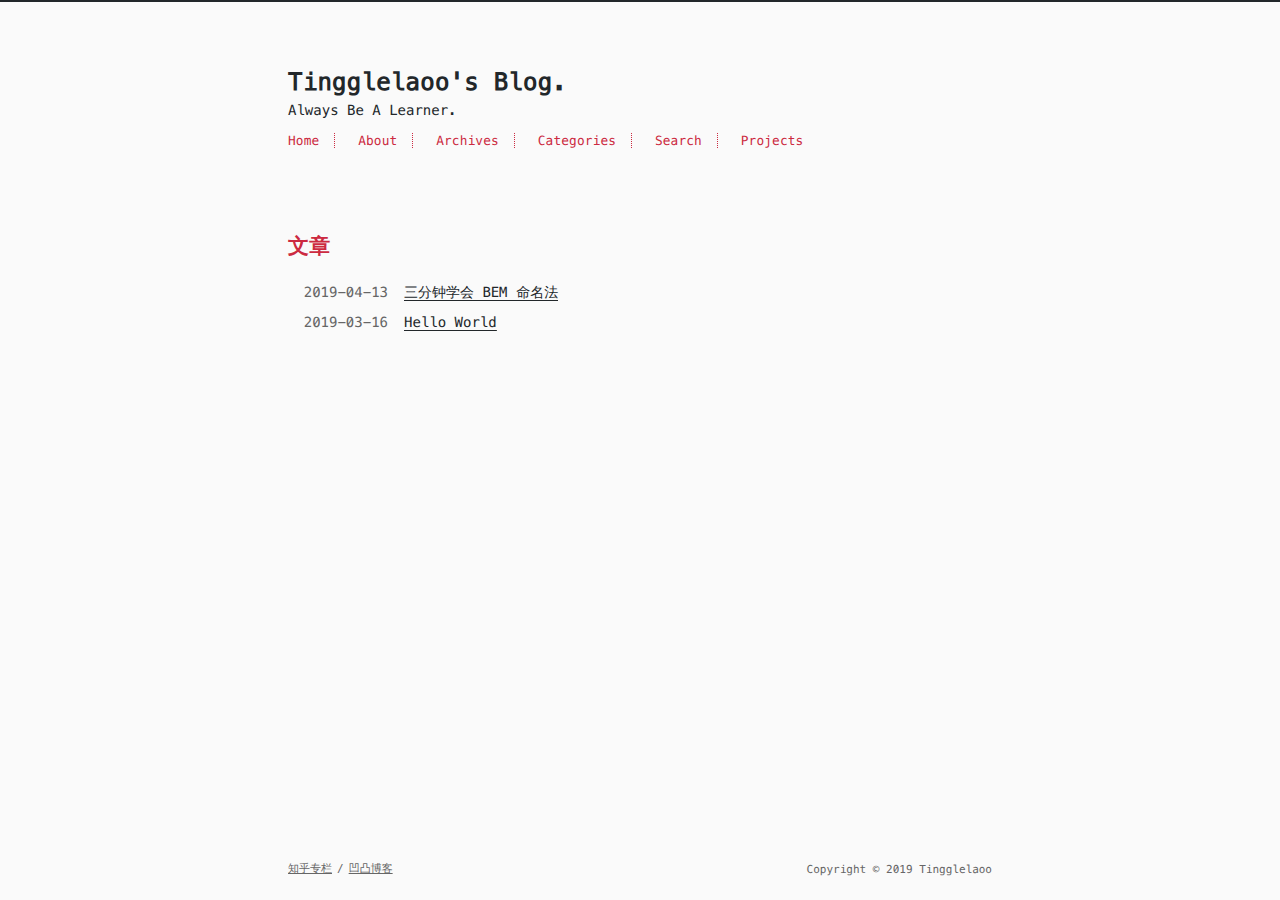
<file: index.html>
<!DOCTYPE html>
<html lang=zh>
<head><meta name="generator" content="Hexo 3.8.0">
    <!-- so meta -->
    <meta charset="utf-8">
    <meta http-equiv="X-UA-Compatible" content="IE=edge">
    <meta name="HandheldFriendly" content="True">
    <meta name="viewport" content="width=device-width, initial-scale=1, maximum-scale=1">
    <meta name="description" content="Tingglelaoo 前端博客">
<meta name="keywords" content="blog">
<meta property="og:type" content="website">
<meta property="og:title" content="Tingglelaoo&#39;s Blog.">
<meta property="og:url" content="http://tingglelaoo.github.io/index.html">
<meta property="og:site_name" content="Tingglelaoo&#39;s Blog.">
<meta property="og:description" content="Tingglelaoo 前端博客">
<meta property="og:locale" content="zh-CN">
<meta name="twitter:card" content="summary">
<meta name="twitter:title" content="Tingglelaoo&#39;s Blog.">
<meta name="twitter:description" content="Tingglelaoo 前端博客">
    
    
        
          
              <link rel="shortcut icon" href="/images/favicon.ico">
          
        
        
          
            <link rel="icon" type="image/png" href="/images/favicon-192x192.png" sizes="192x192">
          
        
        
          
            <link rel="apple-touch-icon" sizes="180x180" href="/images/apple-touch-icon.png">
          
        
    
    <!-- title -->
    <title>Tingglelaoo&#39;s Blog.</title>
    <!-- styles -->
    <link rel="stylesheet" href="/css/style.css">
    <!-- persian styles -->
    
      <link rel="stylesheet" href="/css/rtl.css">
    
    <!-- rss -->
    
    
    <!-- gittalk -->
    
</head>

<body class="max-width mx-auto px3 ltr">
    
    <div class="content index py4">
        
          <header id="header">
  <a href="/">
  
    <div id="title">
      <h1>Tingglelaoo&#39;s Blog.</h1>
      <p>Always Be A Learner.</p>
    </div>
  </a>
  <div id="nav">
    <ul>
      <li class="icon">
        <a href="#"><i class="fas fa-bars fa-2x"></i></a>
      </li>
       
        <li><a href="/">Home</a></li>
       
        <li><a href="/about/">About</a></li>
       
        <li><a href="/archives/">Archives</a></li>
       
        <li><a href="/categories/">Categories</a></li>
       
        <li><a href="/search/">Search</a></li>
       
        <li><a href="https://github.com/Tingglelaoo">Projects</a></li>
      
    </ul>
  </div>
</header>

        
        <section id="writing">
  <span class="h1"><a href="/archives">文章</a></span>
  
  <ul class="post-list">
    
    
      
    
    
      <li class="post-item">
        
    <div class="meta">
      
        
          <time datetime="2019-04-13T17:26:39.000Z" itemprop="datePublished">2019-04-13</time>
        
      
    </div>


        <span>
    
        <a class href="/2019/04/14/quick-learn-bem-naming/">三分钟学会 BEM 命名法</a>
    


</span>
      </li>
    
      <li class="post-item">
        
    <div class="meta">
      
        
          <time datetime="2019-03-16T08:24:12.818Z" itemprop="datePublished">2019-03-16</time>
        
      
    </div>


        <span>
    
        <a class href="/2019/03/16/hello-world/">Hello World</a>
    


</span>
      </li>
    
  </ul>
  
</section>

        
        <footer id="footer">
  
  <div class="footer-left">
    <nav>
      <ul>
        
          <li><a href="https://zhuanlan.zhihu.com/snsgame" target="_blank">知乎专栏</a></li>
        
          <li><a href="https://aotu.io/notes/" target="_blank">凹凸博客</a></li>
        
      </ul>
    </nav>
  </div>
  
  <div class="footer-right">
    Copyright &copy; 2019 Tingglelaoo
  </div>
</footer>

    </div>
    <!-- styles -->
<link rel="stylesheet" href="/lib/font-awesome/css/all.min.css">
<link rel="stylesheet" href="/lib/justified-gallery/css/justifiedGallery.min.css">

    <!-- jquery -->
<script src="/lib/jquery/jquery.min.js"></script>
<script src="/lib/justified-gallery/js/jquery.justifiedGallery.min.js"></script>
<script src="/js/main.js"></script>
<!-- gittalk -->


<!-- search -->

<!-- Google Analytics -->

<!-- Baidu Analytics -->

<!-- Disqus Comments -->


</body>
</html>
</file>
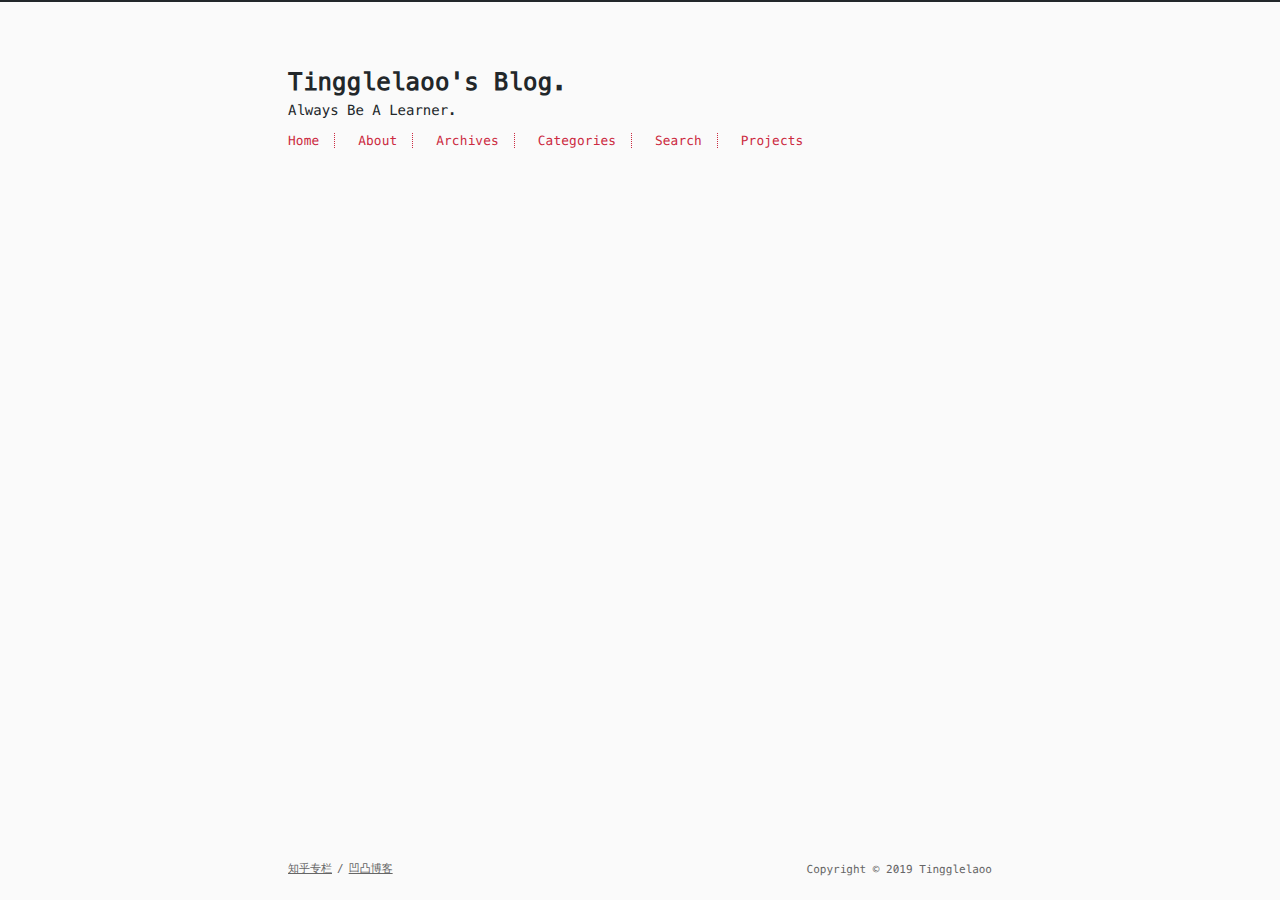
<file: about/index.html>
<!DOCTYPE html>
<html lang=zh>
<head><meta name="generator" content="Hexo 3.8.0">
    <!-- so meta -->
    <meta charset="utf-8">
    <meta http-equiv="X-UA-Compatible" content="IE=edge">
    <meta name="HandheldFriendly" content="True">
    <meta name="viewport" content="width=device-width, initial-scale=1, maximum-scale=1">
    <meta name="description" content="Tingglelaoo 前端博客">
<meta name="keywords" content="blog">
<meta property="og:type" content="website">
<meta property="og:title" content="about">
<meta property="og:url" content="http://tingglelaoo.github.io/about/index.html">
<meta property="og:site_name" content="Tingglelaoo&#39;s Blog.">
<meta property="og:description" content="Tingglelaoo 前端博客">
<meta property="og:locale" content="zh-CN">
<meta property="og:updated_time" content="2019-03-16T16:32:51.242Z">
<meta name="twitter:card" content="summary">
<meta name="twitter:title" content="about">
<meta name="twitter:description" content="Tingglelaoo 前端博客">
    
    
        
          
              <link rel="shortcut icon" href="/images/favicon.ico">
          
        
        
          
            <link rel="icon" type="image/png" href="/images/favicon-192x192.png" sizes="192x192">
          
        
        
          
            <link rel="apple-touch-icon" sizes="180x180" href="/images/apple-touch-icon.png">
          
        
    
    <!-- title -->
    <title>about</title>
    <!-- styles -->
    <link rel="stylesheet" href="/css/style.css">
    <!-- persian styles -->
    
      <link rel="stylesheet" href="/css/rtl.css">
    
    <!-- rss -->
    
    
    <!-- gittalk -->
    
</head>

<body class="max-width mx-auto px3 ltr">
    
    <div class="content index py4">
        
          <header id="header">
  <a href="/">
  
    <div id="title">
      <h1>Tingglelaoo&#39;s Blog.</h1>
      <p>Always Be A Learner.</p>
    </div>
  </a>
  <div id="nav">
    <ul>
      <li class="icon">
        <a href="#"><i class="fas fa-bars fa-2x"></i></a>
      </li>
       
        <li><a href="/">Home</a></li>
       
        <li><a href="/about/">About</a></li>
       
        <li><a href="/archives/">Archives</a></li>
       
        <li><a href="/categories/">Categories</a></li>
       
        <li><a href="/search/">Search</a></li>
       
        <li><a href="https://github.com/Tingglelaoo">Projects</a></li>
      
    </ul>
  </div>
</header>

        
        <article class="post" itemscope itemtype="http://schema.org/BlogPosting">
  

  <div class="content" itemprop="articleBody">
      
          
        
  </div>
</article>

        
        <footer id="footer">
  
  <div class="footer-left">
    <nav>
      <ul>
        
          <li><a href="https://zhuanlan.zhihu.com/snsgame" target="_blank">知乎专栏</a></li>
        
          <li><a href="https://aotu.io/notes/" target="_blank">凹凸博客</a></li>
        
      </ul>
    </nav>
  </div>
  
  <div class="footer-right">
    Copyright &copy; 2019 Tingglelaoo
  </div>
</footer>

    </div>
    <!-- styles -->
<link rel="stylesheet" href="/lib/font-awesome/css/all.min.css">
<link rel="stylesheet" href="/lib/justified-gallery/css/justifiedGallery.min.css">

    <!-- jquery -->
<script src="/lib/jquery/jquery.min.js"></script>
<script src="/lib/justified-gallery/js/jquery.justifiedGallery.min.js"></script>
<script src="/js/main.js"></script>
<!-- gittalk -->


<!-- search -->

<!-- Google Analytics -->

<!-- Baidu Analytics -->

<!-- Disqus Comments -->


</body>
</html>
</file>
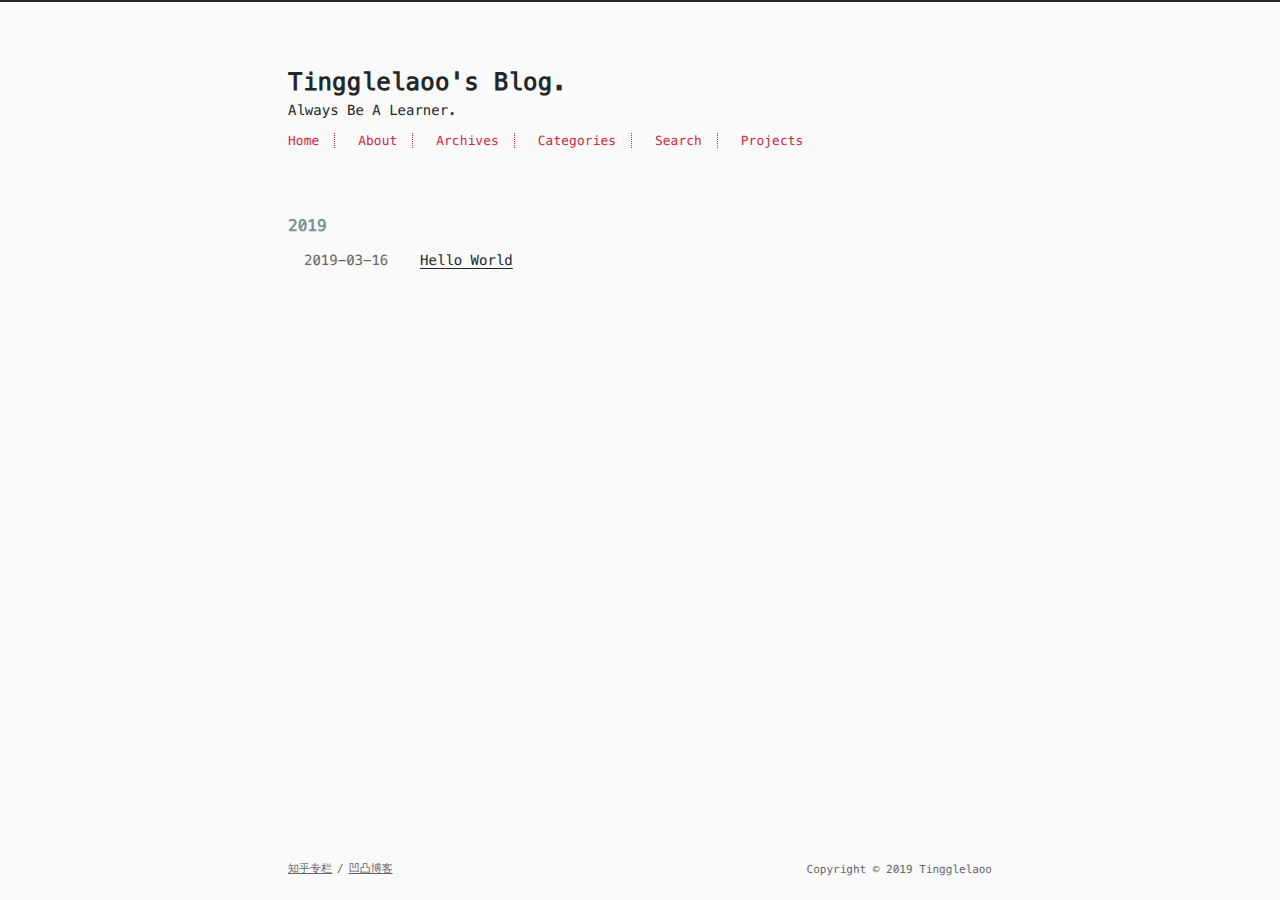
<file: archives/index.html>
<!DOCTYPE html>
<html lang=zh>
<head><meta name="generator" content="Hexo 3.8.0">
    <!-- so meta -->
    <meta charset="utf-8">
    <meta http-equiv="X-UA-Compatible" content="IE=edge">
    <meta name="HandheldFriendly" content="True">
    <meta name="viewport" content="width=device-width, initial-scale=1, maximum-scale=1">
    <meta name="description" content="Tingglelaoo 前端博客">
<meta name="keywords" content="blog">
<meta property="og:type" content="website">
<meta property="og:title" content="Tingglelaoo&#39;s Blog.">
<meta property="og:url" content="http://tingglelaoo.github.io/archives/index.html">
<meta property="og:site_name" content="Tingglelaoo&#39;s Blog.">
<meta property="og:description" content="Tingglelaoo 前端博客">
<meta property="og:locale" content="zh-CN">
<meta name="twitter:card" content="summary">
<meta name="twitter:title" content="Tingglelaoo&#39;s Blog.">
<meta name="twitter:description" content="Tingglelaoo 前端博客">
    
    
        
          
              <link rel="shortcut icon" href="/images/favicon.ico">
          
        
        
          
            <link rel="icon" type="image/png" href="/images/favicon-192x192.png" sizes="192x192">
          
        
        
          
            <link rel="apple-touch-icon" sizes="180x180" href="/images/apple-touch-icon.png">
          
        
    
    <!-- title -->
    <title>归档</title>
    <!-- styles -->
    <link rel="stylesheet" href="/css/style.css">
    <!-- persian styles -->
    
      <link rel="stylesheet" href="/css/rtl.css">
    
    <!-- rss -->
    
    
    <!-- gittalk -->
    
</head>

<body class="max-width mx-auto px3 ltr">
    
    <div class="content index py4">
        
          <header id="header">
  <a href="/">
  
    <div id="title">
      <h1>Tingglelaoo&#39;s Blog.</h1>
      <p>Always Be A Learner.</p>
    </div>
  </a>
  <div id="nav">
    <ul>
      <li class="icon">
        <a href="#"><i class="fas fa-bars fa-2x"></i></a>
      </li>
       
        <li><a href="/">Home</a></li>
       
        <li><a href="/about/">About</a></li>
       
        <li><a href="/archives/">Archives</a></li>
       
        <li><a href="/categories/">Categories</a></li>
       
        <li><a href="/search/">Search</a></li>
       
        <li><a href="https://github.com/Tingglelaoo">Projects</a></li>
      
    </ul>
  </div>
</header>

        
        <div id="archive">
  <ul class="post-list">
    
    
    
    
      
      
      
      
        <h2>2019</h2>
      
      <li class="post-item">
        
    <div class="meta">
      
        
          <time datetime="2019-03-16T08:24:12.818Z" itemprop="datePublished">2019-03-16</time>
        
      
    </div>


        <span>
    
        <a class href="/2019/03/16/hello-world/">Hello World</a>
    


</span>
      </li>
    
  </ul>
  

</div>

        
        <footer id="footer">
  
  <div class="footer-left">
    <nav>
      <ul>
        
          <li><a href="https://zhuanlan.zhihu.com/snsgame" target="_blank">知乎专栏</a></li>
        
          <li><a href="https://aotu.io/notes/" target="_blank">凹凸博客</a></li>
        
      </ul>
    </nav>
  </div>
  
  <div class="footer-right">
    Copyright &copy; 2019 Tingglelaoo
  </div>
</footer>

    </div>
    <!-- styles -->
<link rel="stylesheet" href="/lib/font-awesome/css/all.min.css">
<link rel="stylesheet" href="/lib/justified-gallery/css/justifiedGallery.min.css">

    <!-- jquery -->
<script src="/lib/jquery/jquery.min.js"></script>
<script src="/lib/justified-gallery/js/jquery.justifiedGallery.min.js"></script>
<script src="/js/main.js"></script>
<!-- gittalk -->


<!-- search -->

<!-- Google Analytics -->

<!-- Baidu Analytics -->

<!-- Disqus Comments -->


</body>
</html>
</file>
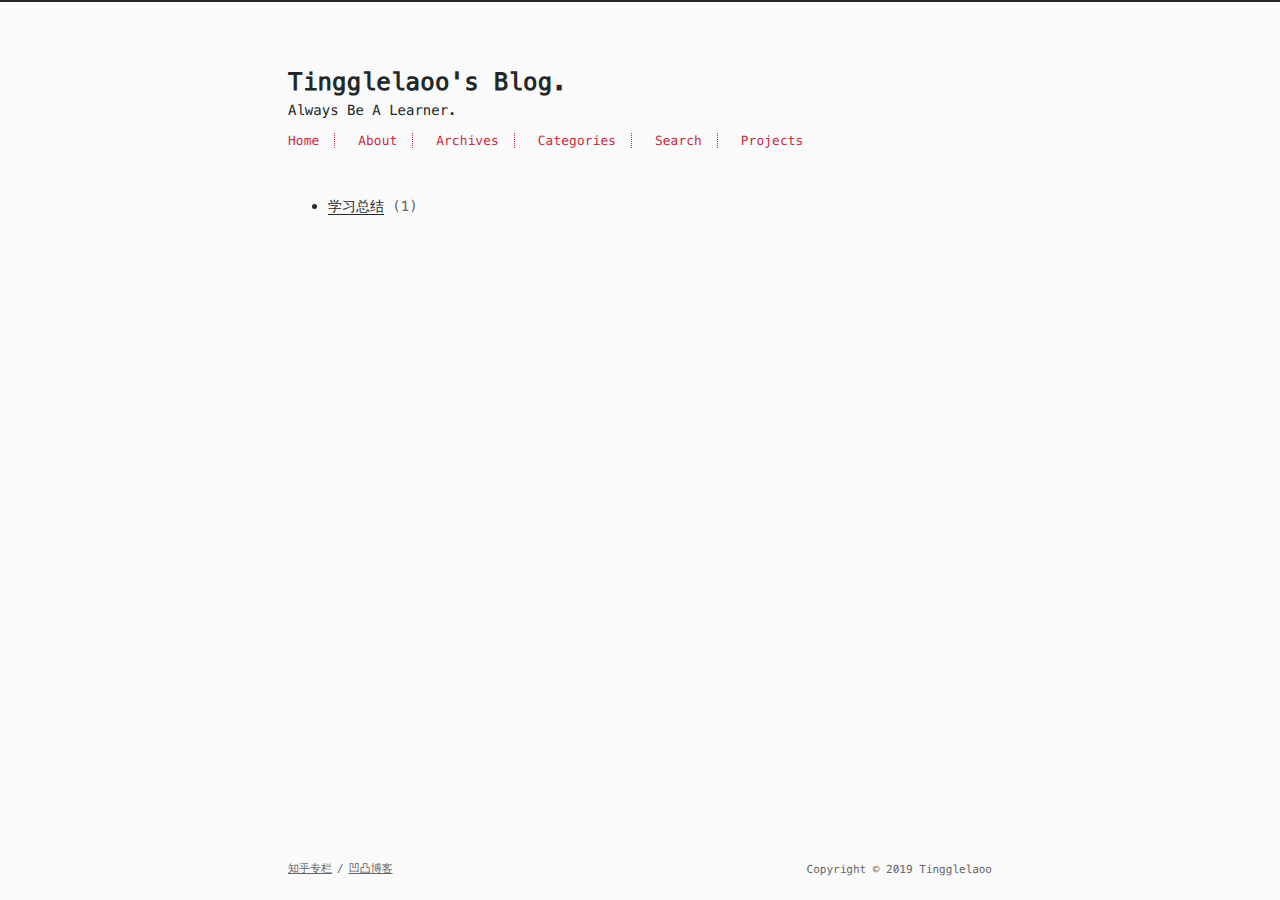
<file: categories/index.html>
<!DOCTYPE html>
<html lang=zh>
<head><meta name="generator" content="Hexo 3.8.0">
    <!-- so meta -->
    <meta charset="utf-8">
    <meta http-equiv="X-UA-Compatible" content="IE=edge">
    <meta name="HandheldFriendly" content="True">
    <meta name="viewport" content="width=device-width, initial-scale=1, maximum-scale=1">
    <meta name="description" content="Tingglelaoo 前端博客">
<meta name="keywords" content="blog">
<meta property="og:type" content="website">
<meta property="og:title" content="categories">
<meta property="og:url" content="http://tingglelaoo.github.io/categories/index.html">
<meta property="og:site_name" content="Tingglelaoo&#39;s Blog.">
<meta property="og:description" content="Tingglelaoo 前端博客">
<meta property="og:locale" content="zh-CN">
<meta property="og:updated_time" content="2019-03-16T17:33:09.802Z">
<meta name="twitter:card" content="summary">
<meta name="twitter:title" content="categories">
<meta name="twitter:description" content="Tingglelaoo 前端博客">
    
    
        
          
              <link rel="shortcut icon" href="/images/favicon.ico">
          
        
        
          
            <link rel="icon" type="image/png" href="/images/favicon-192x192.png" sizes="192x192">
          
        
        
          
            <link rel="apple-touch-icon" sizes="180x180" href="/images/apple-touch-icon.png">
          
        
    
    <!-- title -->
    <title>categories</title>
    <!-- styles -->
    <link rel="stylesheet" href="/css/style.css">
    <!-- persian styles -->
    
      <link rel="stylesheet" href="/css/rtl.css">
    
    <!-- rss -->
    
    
    <!-- gittalk -->
    
</head>

<body class="max-width mx-auto px3 ltr">
    
    <div class="content index py4">
        
          <header id="header">
  <a href="/">
  
    <div id="title">
      <h1>Tingglelaoo&#39;s Blog.</h1>
      <p>Always Be A Learner.</p>
    </div>
  </a>
  <div id="nav">
    <ul>
      <li class="icon">
        <a href="#"><i class="fas fa-bars fa-2x"></i></a>
      </li>
       
        <li><a href="/">Home</a></li>
       
        <li><a href="/about/">About</a></li>
       
        <li><a href="/archives/">Archives</a></li>
       
        <li><a href="/categories/">Categories</a></li>
       
        <li><a href="/search/">Search</a></li>
       
        <li><a href="https://github.com/Tingglelaoo">Projects</a></li>
      
    </ul>
  </div>
</header>

        
        <article class="post" itemscope itemtype="http://schema.org/BlogPosting">
  

  <div class="content" itemprop="articleBody">
      
          <div id="categories">
            <div class="category-list-title">
                
                
                  
                    
                  
                
                
            </div>
            <div class="category-list">
              <ul class="category-list"><li class="category-list-item"><a class="category-list-link" href="/categories/学习总结/">学习总结</a><span class="category-list-count">1</span></li></ul>
            </div>
          </div>
        
  </div>
</article>

        
        <footer id="footer">
  
  <div class="footer-left">
    <nav>
      <ul>
        
          <li><a href="https://zhuanlan.zhihu.com/snsgame" target="_blank">知乎专栏</a></li>
        
          <li><a href="https://aotu.io/notes/" target="_blank">凹凸博客</a></li>
        
      </ul>
    </nav>
  </div>
  
  <div class="footer-right">
    Copyright &copy; 2019 Tingglelaoo
  </div>
</footer>

    </div>
    <!-- styles -->
<link rel="stylesheet" href="/lib/font-awesome/css/all.min.css">
<link rel="stylesheet" href="/lib/justified-gallery/css/justifiedGallery.min.css">

    <!-- jquery -->
<script src="/lib/jquery/jquery.min.js"></script>
<script src="/lib/justified-gallery/js/jquery.justifiedGallery.min.js"></script>
<script src="/js/main.js"></script>
<!-- gittalk -->


<!-- search -->

<!-- Google Analytics -->

<!-- Baidu Analytics -->

<!-- Disqus Comments -->


</body>
</html>
</file>
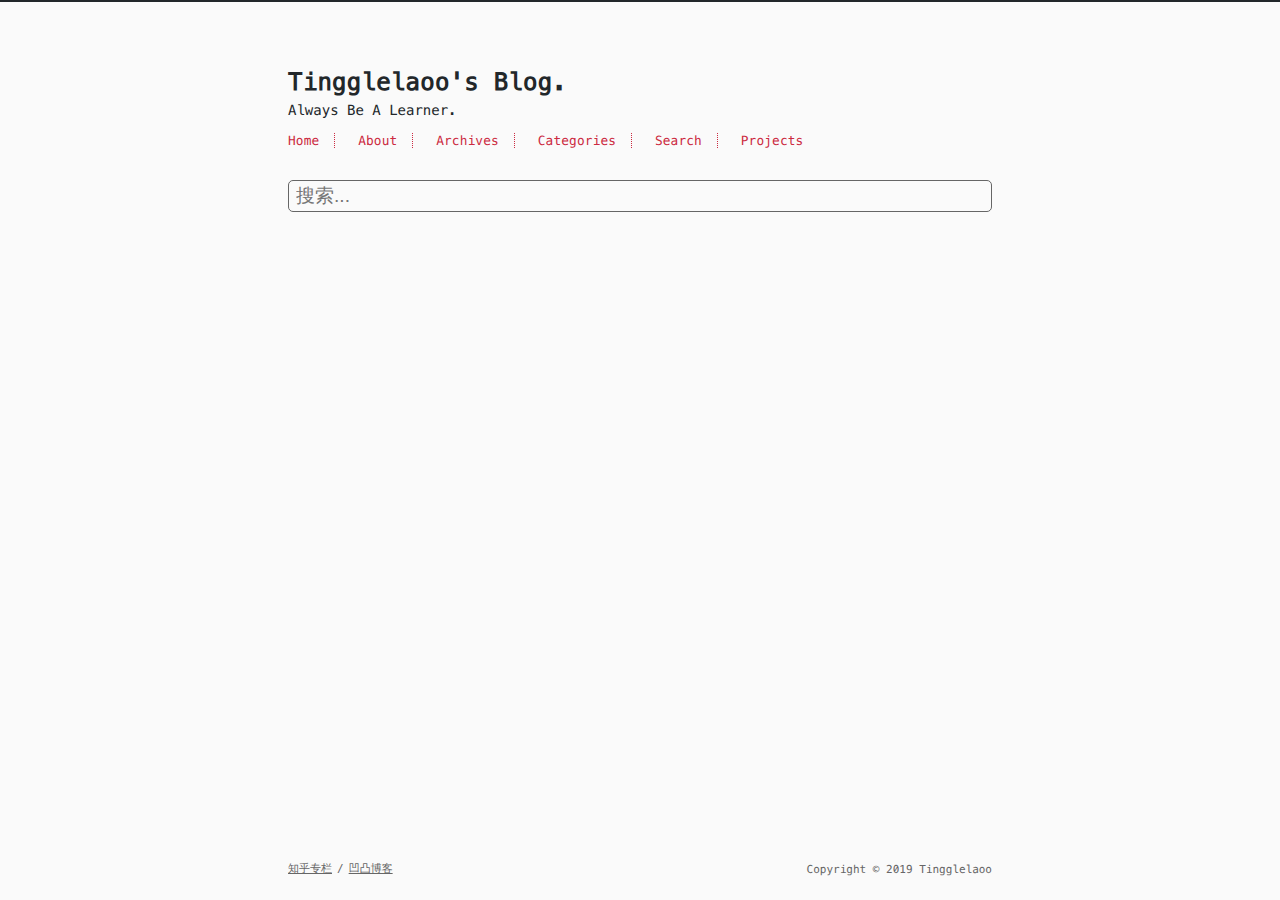
<file: search/index.html>
<!DOCTYPE html>
<html lang=zh>
<head><meta name="generator" content="Hexo 3.8.0">
    <!-- so meta -->
    <meta charset="utf-8">
    <meta http-equiv="X-UA-Compatible" content="IE=edge">
    <meta name="HandheldFriendly" content="True">
    <meta name="viewport" content="width=device-width, initial-scale=1, maximum-scale=1">
    <meta name="description" content="Tingglelaoo 前端博客">
<meta name="keywords" content="blog">
<meta property="og:type" content="website">
<meta property="og:title" content="search">
<meta property="og:url" content="http://tingglelaoo.github.io/search/index.html">
<meta property="og:site_name" content="Tingglelaoo&#39;s Blog.">
<meta property="og:description" content="Tingglelaoo 前端博客">
<meta property="og:locale" content="zh-CN">
<meta property="og:updated_time" content="2019-03-16T16:32:36.369Z">
<meta name="twitter:card" content="summary">
<meta name="twitter:title" content="search">
<meta name="twitter:description" content="Tingglelaoo 前端博客">
    
    
        
          
              <link rel="shortcut icon" href="/images/favicon.ico">
          
        
        
          
            <link rel="icon" type="image/png" href="/images/favicon-192x192.png" sizes="192x192">
          
        
        
          
            <link rel="apple-touch-icon" sizes="180x180" href="/images/apple-touch-icon.png">
          
        
    
    <!-- title -->
    <title>search</title>
    <!-- styles -->
    <link rel="stylesheet" href="/css/style.css">
    <!-- persian styles -->
    
      <link rel="stylesheet" href="/css/rtl.css">
    
    <!-- rss -->
    
    
    <!-- gittalk -->
    
</head>

<body class="max-width mx-auto px3 ltr">
    
    <div class="content index py4">
        
          <header id="header">
  <a href="/">
  
    <div id="title">
      <h1>Tingglelaoo&#39;s Blog.</h1>
      <p>Always Be A Learner.</p>
    </div>
  </a>
  <div id="nav">
    <ul>
      <li class="icon">
        <a href="#"><i class="fas fa-bars fa-2x"></i></a>
      </li>
       
        <li><a href="/">Home</a></li>
       
        <li><a href="/about/">About</a></li>
       
        <li><a href="/archives/">Archives</a></li>
       
        <li><a href="/categories/">Categories</a></li>
       
        <li><a href="/search/">Search</a></li>
       
        <li><a href="https://github.com/Tingglelaoo">Projects</a></li>
      
    </ul>
  </div>
</header>

        
        <article class="post" itemscope itemtype="http://schema.org/BlogPosting">
  

  <div class="content" itemprop="articleBody">
      
        <section id="search">
  <form>
    <input type="text" class="search-input" id="search-input" placeholder="搜索...">
  </form>
  <div id="search-result"></div>
  <p class="search-no-result">抱歉，没有符合您搜索条件的结果。请换其它关键词再试。</p>
</section>

      
  </div>
</article>

        
        <footer id="footer">
  
  <div class="footer-left">
    <nav>
      <ul>
        
          <li><a href="https://zhuanlan.zhihu.com/snsgame" target="_blank">知乎专栏</a></li>
        
          <li><a href="https://aotu.io/notes/" target="_blank">凹凸博客</a></li>
        
      </ul>
    </nav>
  </div>
  
  <div class="footer-right">
    Copyright &copy; 2019 Tingglelaoo
  </div>
</footer>

    </div>
    <!-- styles -->
<link rel="stylesheet" href="/lib/font-awesome/css/all.min.css">
<link rel="stylesheet" href="/lib/justified-gallery/css/justifiedGallery.min.css">

    <!-- jquery -->
<script src="/lib/jquery/jquery.min.js"></script>
<script src="/lib/justified-gallery/js/jquery.justifiedGallery.min.js"></script>
<script src="/js/main.js"></script>
<!-- gittalk -->


<!-- search -->

  <script src="/js/search.js"></script>
  <script type="text/javascript">
  $(function() {

    var $inputArea = $("input#search-input");
    var $resultArea = document.querySelector("div#search-result");

    $inputArea.focus(function() {
      var search_path = "search.xml";
      if (search_path.length == 0) {
        search_path = "search.xml";
      }
      var path = "/" + search_path;
      searchFunc(path, 'search-input', 'search-result');
    });

    $inputArea.keydown(function(e) {
      if (e.which == 13) {
        e.preventDefault();
      }
    });

    var observer = new MutationObserver(function(mutationsList, observer) {
      if (mutationsList[0].addedNodes) {
        $(".search-no-result").show(200);
      } else {
        $(".search-no-result").hide();
      }
    });

    observer.observe($resultArea, { childList: true });

  });
  </script>

<!-- Google Analytics -->

<!-- Baidu Analytics -->

<!-- Disqus Comments -->


</body>
</html>
</file>
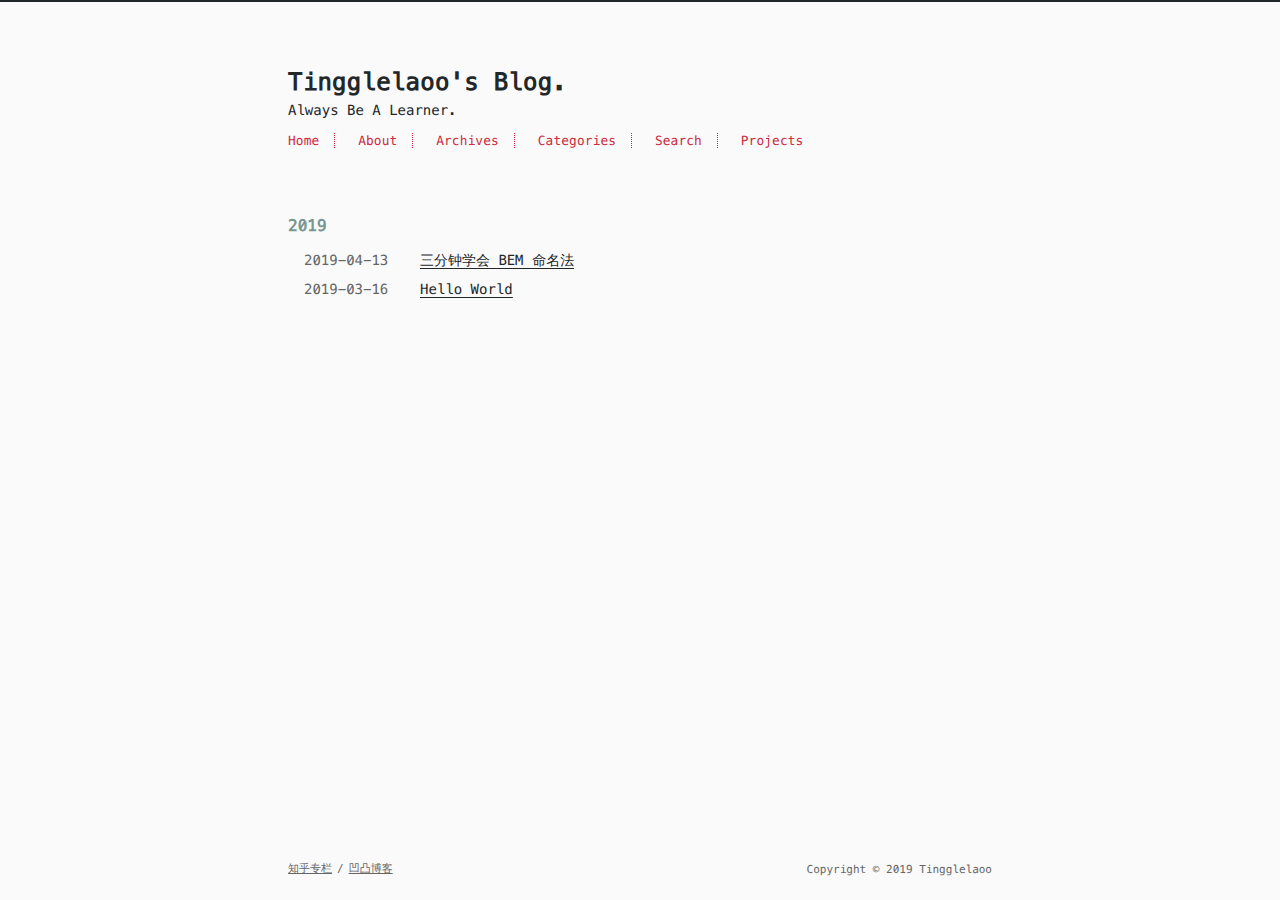
<file: archives/2019/index.html>
<!DOCTYPE html>
<html lang=zh>
<head><meta name="generator" content="Hexo 3.8.0">
    <!-- so meta -->
    <meta charset="utf-8">
    <meta http-equiv="X-UA-Compatible" content="IE=edge">
    <meta name="HandheldFriendly" content="True">
    <meta name="viewport" content="width=device-width, initial-scale=1, maximum-scale=1">
    <meta name="description" content="Tingglelaoo 前端博客">
<meta name="keywords" content="blog">
<meta property="og:type" content="website">
<meta property="og:title" content="Tingglelaoo&#39;s Blog.">
<meta property="og:url" content="http://tingglelaoo.github.io/archives/2019/index.html">
<meta property="og:site_name" content="Tingglelaoo&#39;s Blog.">
<meta property="og:description" content="Tingglelaoo 前端博客">
<meta property="og:locale" content="zh-CN">
<meta name="twitter:card" content="summary">
<meta name="twitter:title" content="Tingglelaoo&#39;s Blog.">
<meta name="twitter:description" content="Tingglelaoo 前端博客">
    
    
        
          
              <link rel="shortcut icon" href="/images/favicon.ico">
          
        
        
          
            <link rel="icon" type="image/png" href="/images/favicon-192x192.png" sizes="192x192">
          
        
        
          
            <link rel="apple-touch-icon" sizes="180x180" href="/images/apple-touch-icon.png">
          
        
    
    <!-- title -->
    <title>归档: 2019</title>
    <!-- styles -->
    <link rel="stylesheet" href="/css/style.css">
    <!-- persian styles -->
    
      <link rel="stylesheet" href="/css/rtl.css">
    
    <!-- rss -->
    
    
    <!-- gittalk -->
    
</head>

<body class="max-width mx-auto px3 ltr">
    
    <div class="content index py4">
        
          <header id="header">
  <a href="/">
  
    <div id="title">
      <h1>Tingglelaoo&#39;s Blog.</h1>
      <p>Always Be A Learner.</p>
    </div>
  </a>
  <div id="nav">
    <ul>
      <li class="icon">
        <a href="#"><i class="fas fa-bars fa-2x"></i></a>
      </li>
       
        <li><a href="/">Home</a></li>
       
        <li><a href="/about/">About</a></li>
       
        <li><a href="/archives/">Archives</a></li>
       
        <li><a href="/categories/">Categories</a></li>
       
        <li><a href="/search/">Search</a></li>
       
        <li><a href="https://github.com/Tingglelaoo">Projects</a></li>
      
    </ul>
  </div>
</header>

        
        <div id="archive">
  <ul class="post-list">
    
    
    
    
      
      
      
      
        <h2>2019</h2>
      
      <li class="post-item">
        
    <div class="meta">
      
        
          <time datetime="2019-04-13T17:26:39.000Z" itemprop="datePublished">2019-04-13</time>
        
      
    </div>


        <span>
    
        <a class href="/2019/04/14/quick-learn-bem-naming/">三分钟学会 BEM 命名法</a>
    


</span>
      </li>
    
      
      
      
      
      <li class="post-item">
        
    <div class="meta">
      
        
          <time datetime="2019-03-16T08:24:12.818Z" itemprop="datePublished">2019-03-16</time>
        
      
    </div>


        <span>
    
        <a class href="/2019/03/16/hello-world/">Hello World</a>
    


</span>
      </li>
    
  </ul>
  

</div>

        
        <footer id="footer">
  
  <div class="footer-left">
    <nav>
      <ul>
        
          <li><a href="https://zhuanlan.zhihu.com/snsgame" target="_blank">知乎专栏</a></li>
        
          <li><a href="https://aotu.io/notes/" target="_blank">凹凸博客</a></li>
        
      </ul>
    </nav>
  </div>
  
  <div class="footer-right">
    Copyright &copy; 2019 Tingglelaoo
  </div>
</footer>

    </div>
    <!-- styles -->
<link rel="stylesheet" href="/lib/font-awesome/css/all.min.css">
<link rel="stylesheet" href="/lib/justified-gallery/css/justifiedGallery.min.css">

    <!-- jquery -->
<script src="/lib/jquery/jquery.min.js"></script>
<script src="/lib/justified-gallery/js/jquery.justifiedGallery.min.js"></script>
<script src="/js/main.js"></script>
<!-- gittalk -->


<!-- search -->

<!-- Google Analytics -->

<!-- Baidu Analytics -->

<!-- Disqus Comments -->


</body>
</html>
</file>
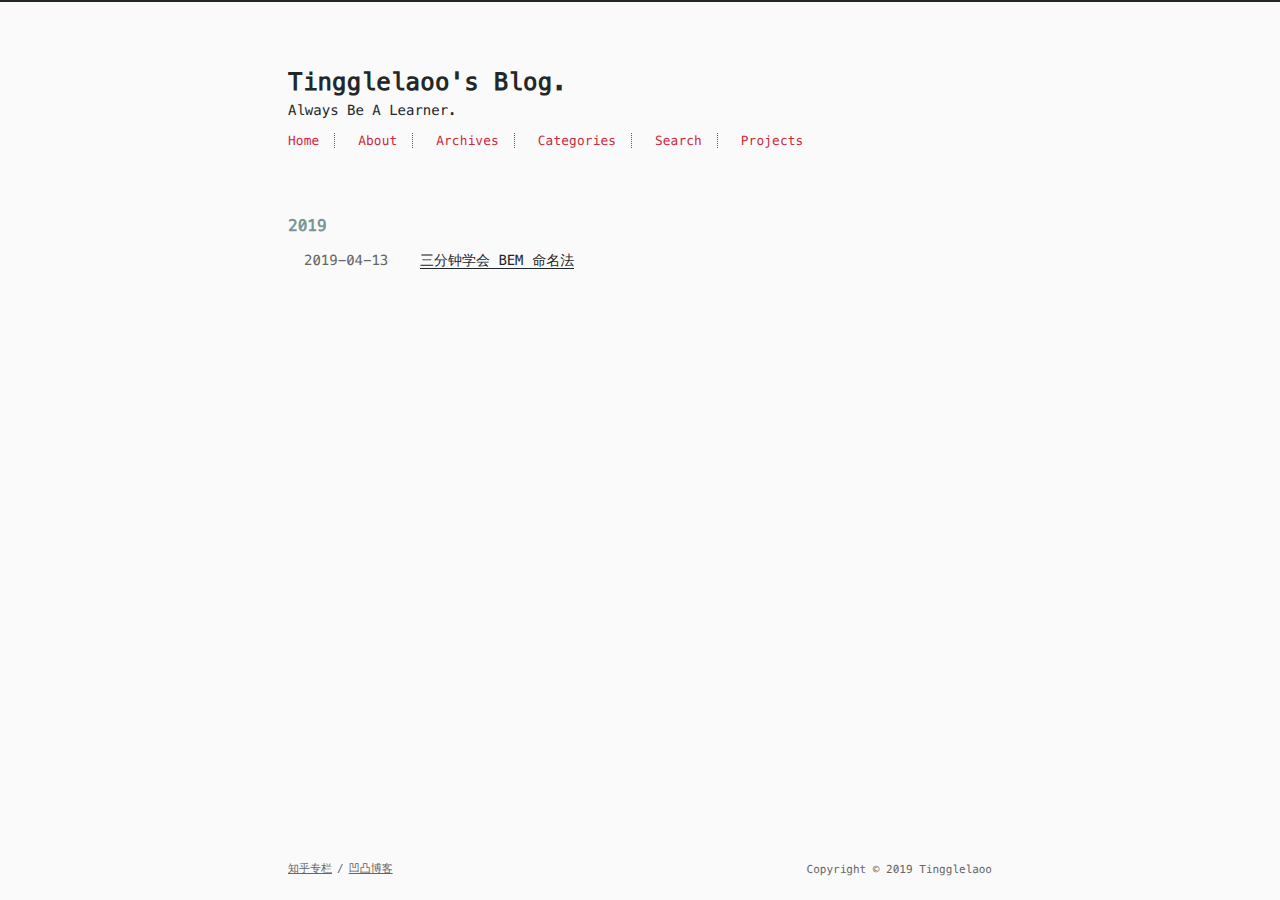
<file: categories/学习总结/index.html>
<!DOCTYPE html>
<html lang=zh>
<head><meta name="generator" content="Hexo 3.8.0">
    <!-- so meta -->
    <meta charset="utf-8">
    <meta http-equiv="X-UA-Compatible" content="IE=edge">
    <meta name="HandheldFriendly" content="True">
    <meta name="viewport" content="width=device-width, initial-scale=1, maximum-scale=1">
    <meta name="description" content="Tingglelaoo 前端博客">
<meta name="keywords" content="blog">
<meta property="og:type" content="website">
<meta property="og:title" content="Tingglelaoo&#39;s Blog.">
<meta property="og:url" content="http://tingglelaoo.github.io/categories/学习总结/index.html">
<meta property="og:site_name" content="Tingglelaoo&#39;s Blog.">
<meta property="og:description" content="Tingglelaoo 前端博客">
<meta property="og:locale" content="zh-CN">
<meta name="twitter:card" content="summary">
<meta name="twitter:title" content="Tingglelaoo&#39;s Blog.">
<meta name="twitter:description" content="Tingglelaoo 前端博客">
    
    
        
          
              <link rel="shortcut icon" href="/images/favicon.ico">
          
        
        
          
            <link rel="icon" type="image/png" href="/images/favicon-192x192.png" sizes="192x192">
          
        
        
          
            <link rel="apple-touch-icon" sizes="180x180" href="/images/apple-touch-icon.png">
          
        
    
    <!-- title -->
    <title>分类: 学习总结</title>
    <!-- styles -->
    <link rel="stylesheet" href="/css/style.css">
    <!-- persian styles -->
    
      <link rel="stylesheet" href="/css/rtl.css">
    
    <!-- rss -->
    
    
    <!-- gittalk -->
    
</head>

<body class="max-width mx-auto px3 ltr">
    
    <div class="content index py4">
        
          <header id="header">
  <a href="/">
  
    <div id="title">
      <h1>Tingglelaoo&#39;s Blog.</h1>
      <p>Always Be A Learner.</p>
    </div>
  </a>
  <div id="nav">
    <ul>
      <li class="icon">
        <a href="#"><i class="fas fa-bars fa-2x"></i></a>
      </li>
       
        <li><a href="/">Home</a></li>
       
        <li><a href="/about/">About</a></li>
       
        <li><a href="/archives/">Archives</a></li>
       
        <li><a href="/categories/">Categories</a></li>
       
        <li><a href="/search/">Search</a></li>
       
        <li><a href="https://github.com/Tingglelaoo">Projects</a></li>
      
    </ul>
  </div>
</header>

        
        <div id="archive">
  <ul class="post-list">
    
    
    
    
      
      
      
      
        <h2>2019</h2>
      
      <li class="post-item">
        
    <div class="meta">
      
        
          <time datetime="2019-04-13T17:26:39.000Z" itemprop="datePublished">2019-04-13</time>
        
      
    </div>


        <span>
    
        <a class href="/2019/04/14/quick-learn-bem-naming/">三分钟学会 BEM 命名法</a>
    


</span>
      </li>
    
  </ul>
  

</div>

        
        <footer id="footer">
  
  <div class="footer-left">
    <nav>
      <ul>
        
          <li><a href="https://zhuanlan.zhihu.com/snsgame" target="_blank">知乎专栏</a></li>
        
          <li><a href="https://aotu.io/notes/" target="_blank">凹凸博客</a></li>
        
      </ul>
    </nav>
  </div>
  
  <div class="footer-right">
    Copyright &copy; 2019 Tingglelaoo
  </div>
</footer>

    </div>
    <!-- styles -->
<link rel="stylesheet" href="/lib/font-awesome/css/all.min.css">
<link rel="stylesheet" href="/lib/justified-gallery/css/justifiedGallery.min.css">

    <!-- jquery -->
<script src="/lib/jquery/jquery.min.js"></script>
<script src="/lib/justified-gallery/js/jquery.justifiedGallery.min.js"></script>
<script src="/js/main.js"></script>
<!-- gittalk -->


<!-- search -->

<!-- Google Analytics -->

<!-- Baidu Analytics -->

<!-- Disqus Comments -->


</body>
</html>
</file>
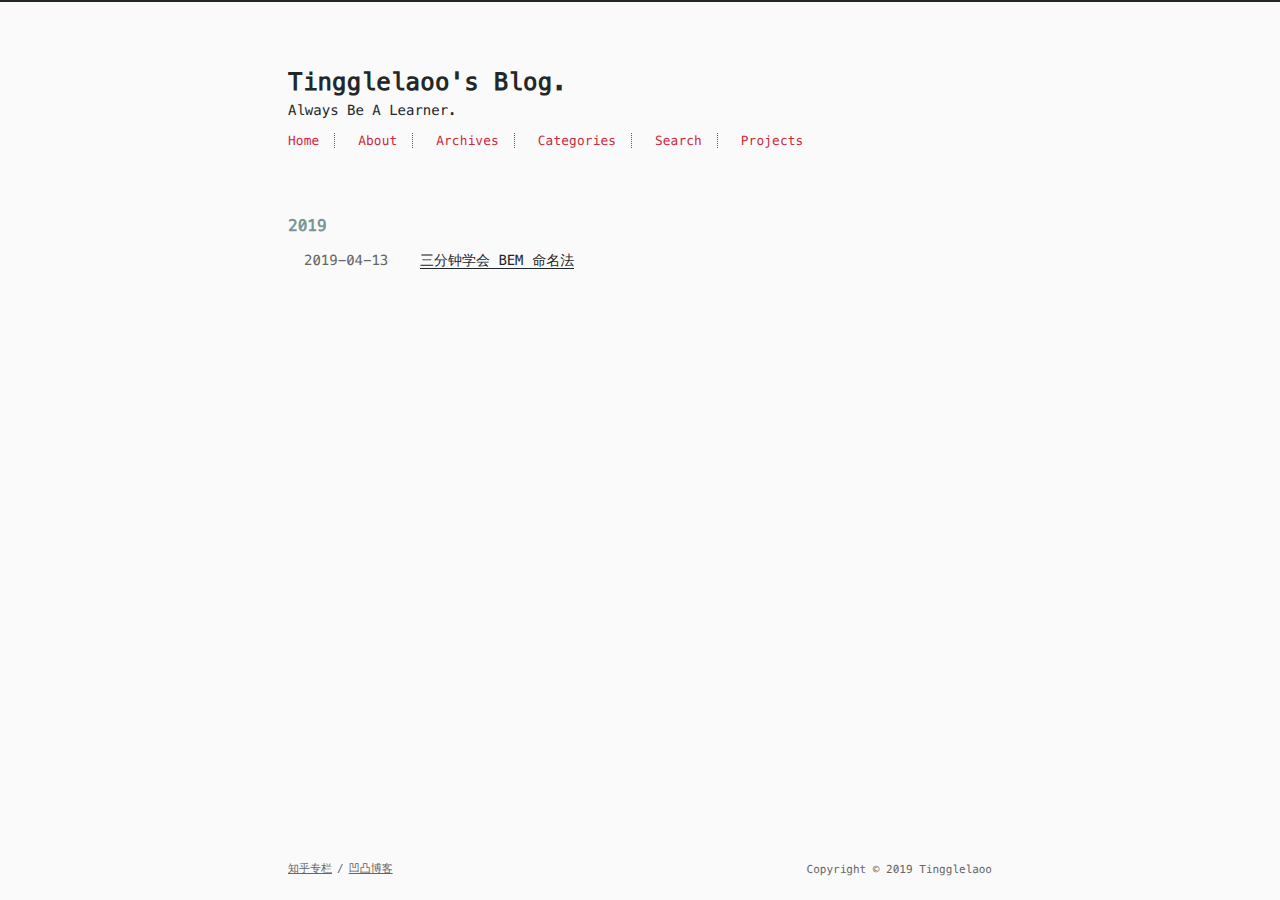
<file: tags/BEM-CSS命名-命名法/index.html>
<!DOCTYPE html>
<html lang=zh>
<head><meta name="generator" content="Hexo 3.8.0">
    <!-- so meta -->
    <meta charset="utf-8">
    <meta http-equiv="X-UA-Compatible" content="IE=edge">
    <meta name="HandheldFriendly" content="True">
    <meta name="viewport" content="width=device-width, initial-scale=1, maximum-scale=1">
    <meta name="description" content="Tingglelaoo 前端博客">
<meta name="keywords" content="blog">
<meta property="og:type" content="website">
<meta property="og:title" content="Tingglelaoo&#39;s Blog.">
<meta property="og:url" content="http://tingglelaoo.github.io/tags/BEM-CSS命名-命名法/index.html">
<meta property="og:site_name" content="Tingglelaoo&#39;s Blog.">
<meta property="og:description" content="Tingglelaoo 前端博客">
<meta property="og:locale" content="zh-CN">
<meta name="twitter:card" content="summary">
<meta name="twitter:title" content="Tingglelaoo&#39;s Blog.">
<meta name="twitter:description" content="Tingglelaoo 前端博客">
    
    
        
          
              <link rel="shortcut icon" href="/images/favicon.ico">
          
        
        
          
            <link rel="icon" type="image/png" href="/images/favicon-192x192.png" sizes="192x192">
          
        
        
          
            <link rel="apple-touch-icon" sizes="180x180" href="/images/apple-touch-icon.png">
          
        
    
    <!-- title -->
    <title>标签: BEM,CSS命名,命名法</title>
    <!-- styles -->
    <link rel="stylesheet" href="/css/style.css">
    <!-- persian styles -->
    
      <link rel="stylesheet" href="/css/rtl.css">
    
    <!-- rss -->
    
    
    <!-- gittalk -->
    
</head>

<body class="max-width mx-auto px3 ltr">
    
    <div class="content index py4">
        
          <header id="header">
  <a href="/">
  
    <div id="title">
      <h1>Tingglelaoo&#39;s Blog.</h1>
      <p>Always Be A Learner.</p>
    </div>
  </a>
  <div id="nav">
    <ul>
      <li class="icon">
        <a href="#"><i class="fas fa-bars fa-2x"></i></a>
      </li>
       
        <li><a href="/">Home</a></li>
       
        <li><a href="/about/">About</a></li>
       
        <li><a href="/archives/">Archives</a></li>
       
        <li><a href="/categories/">Categories</a></li>
       
        <li><a href="/search/">Search</a></li>
       
        <li><a href="https://github.com/Tingglelaoo">Projects</a></li>
      
    </ul>
  </div>
</header>

        
        <div id="archive">
  <ul class="post-list">
    
    
    
    
      
      
      
      
        <h2>2019</h2>
      
      <li class="post-item">
        
    <div class="meta">
      
        
          <time datetime="2019-04-13T17:26:39.000Z" itemprop="datePublished">2019-04-13</time>
        
      
    </div>


        <span>
    
        <a class href="/2019/04/14/quick-learn-bem-naming/">三分钟学会 BEM 命名法</a>
    


</span>
      </li>
    
  </ul>
  

</div>

        
        <footer id="footer">
  
  <div class="footer-left">
    <nav>
      <ul>
        
          <li><a href="https://zhuanlan.zhihu.com/snsgame" target="_blank">知乎专栏</a></li>
        
          <li><a href="https://aotu.io/notes/" target="_blank">凹凸博客</a></li>
        
      </ul>
    </nav>
  </div>
  
  <div class="footer-right">
    Copyright &copy; 2019 Tingglelaoo
  </div>
</footer>

    </div>
    <!-- styles -->
<link rel="stylesheet" href="/lib/font-awesome/css/all.min.css">
<link rel="stylesheet" href="/lib/justified-gallery/css/justifiedGallery.min.css">

    <!-- jquery -->
<script src="/lib/jquery/jquery.min.js"></script>
<script src="/lib/justified-gallery/js/jquery.justifiedGallery.min.js"></script>
<script src="/js/main.js"></script>
<!-- gittalk -->


<!-- search -->

<!-- Google Analytics -->

<!-- Baidu Analytics -->

<!-- Disqus Comments -->


</body>
</html>
</file>
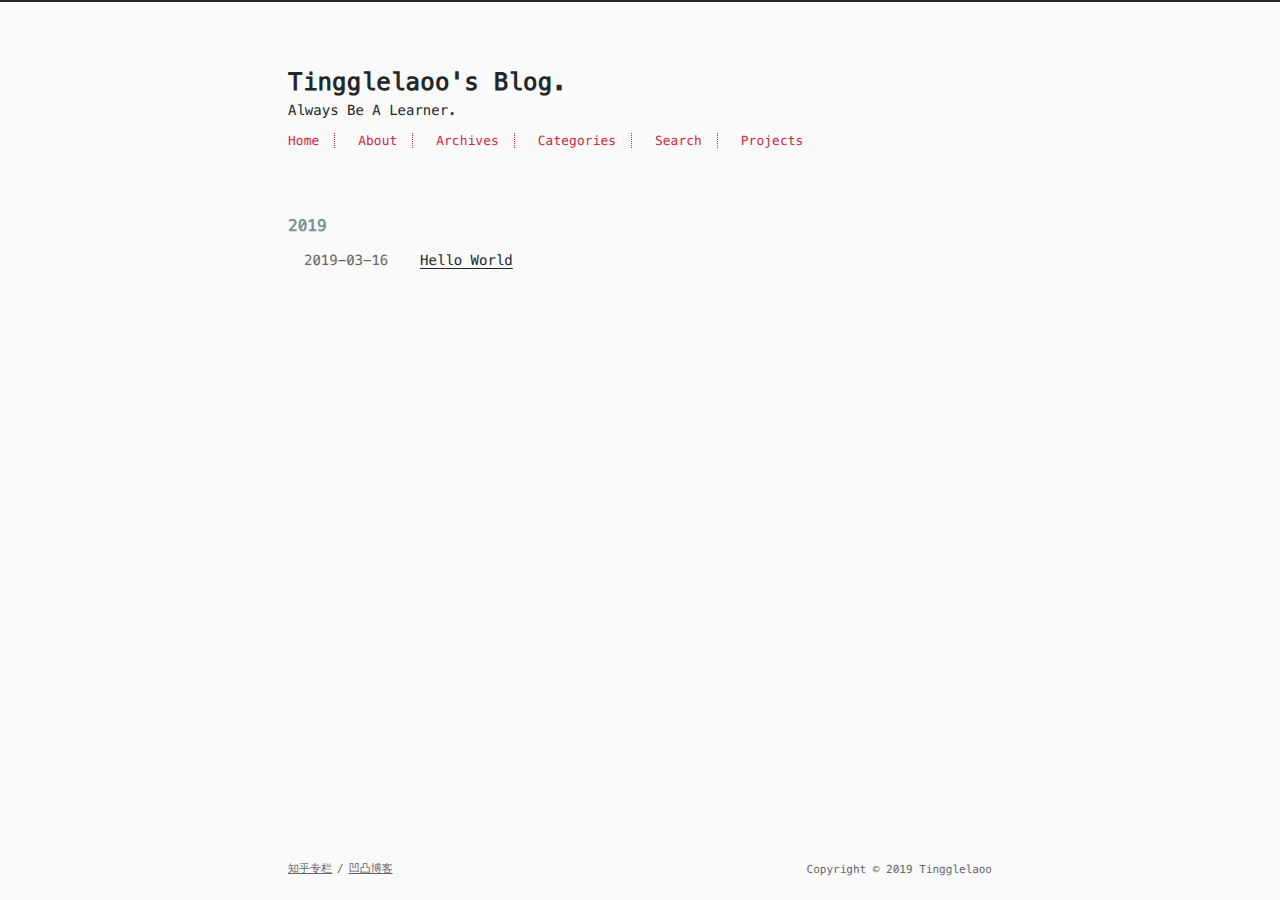
<file: archives/2019/03/index.html>
<!DOCTYPE html>
<html lang=zh>
<head><meta name="generator" content="Hexo 3.8.0">
    <!-- so meta -->
    <meta charset="utf-8">
    <meta http-equiv="X-UA-Compatible" content="IE=edge">
    <meta name="HandheldFriendly" content="True">
    <meta name="viewport" content="width=device-width, initial-scale=1, maximum-scale=1">
    <meta name="description" content="Tingglelaoo 前端博客">
<meta name="keywords" content="blog">
<meta property="og:type" content="website">
<meta property="og:title" content="Tingglelaoo&#39;s Blog.">
<meta property="og:url" content="http://tingglelaoo.github.io/archives/2019/03/index.html">
<meta property="og:site_name" content="Tingglelaoo&#39;s Blog.">
<meta property="og:description" content="Tingglelaoo 前端博客">
<meta property="og:locale" content="zh-CN">
<meta name="twitter:card" content="summary">
<meta name="twitter:title" content="Tingglelaoo&#39;s Blog.">
<meta name="twitter:description" content="Tingglelaoo 前端博客">
    
    
        
          
              <link rel="shortcut icon" href="/images/favicon.ico">
          
        
        
          
            <link rel="icon" type="image/png" href="/images/favicon-192x192.png" sizes="192x192">
          
        
        
          
            <link rel="apple-touch-icon" sizes="180x180" href="/images/apple-touch-icon.png">
          
        
    
    <!-- title -->
    <title>归档: 2019/3</title>
    <!-- styles -->
    <link rel="stylesheet" href="/css/style.css">
    <!-- persian styles -->
    
      <link rel="stylesheet" href="/css/rtl.css">
    
    <!-- rss -->
    
    
    <!-- gittalk -->
    
</head>

<body class="max-width mx-auto px3 ltr">
    
    <div class="content index py4">
        
          <header id="header">
  <a href="/">
  
    <div id="title">
      <h1>Tingglelaoo&#39;s Blog.</h1>
      <p>Always Be A Learner.</p>
    </div>
  </a>
  <div id="nav">
    <ul>
      <li class="icon">
        <a href="#"><i class="fas fa-bars fa-2x"></i></a>
      </li>
       
        <li><a href="/">Home</a></li>
       
        <li><a href="/about/">About</a></li>
       
        <li><a href="/archives/">Archives</a></li>
       
        <li><a href="/categories/">Categories</a></li>
       
        <li><a href="/search/">Search</a></li>
       
        <li><a href="https://github.com/Tingglelaoo">Projects</a></li>
      
    </ul>
  </div>
</header>

        
        <div id="archive">
  <ul class="post-list">
    
    
    
    
      
      
      
      
        <h2>2019</h2>
      
      <li class="post-item">
        
    <div class="meta">
      
        
          <time datetime="2019-03-16T08:24:12.818Z" itemprop="datePublished">2019-03-16</time>
        
      
    </div>


        <span>
    
        <a class href="/2019/03/16/hello-world/">Hello World</a>
    


</span>
      </li>
    
  </ul>
  

</div>

        
        <footer id="footer">
  
  <div class="footer-left">
    <nav>
      <ul>
        
          <li><a href="https://zhuanlan.zhihu.com/snsgame" target="_blank">知乎专栏</a></li>
        
          <li><a href="https://aotu.io/notes/" target="_blank">凹凸博客</a></li>
        
      </ul>
    </nav>
  </div>
  
  <div class="footer-right">
    Copyright &copy; 2019 Tingglelaoo
  </div>
</footer>

    </div>
    <!-- styles -->
<link rel="stylesheet" href="/lib/font-awesome/css/all.min.css">
<link rel="stylesheet" href="/lib/justified-gallery/css/justifiedGallery.min.css">

    <!-- jquery -->
<script src="/lib/jquery/jquery.min.js"></script>
<script src="/lib/justified-gallery/js/jquery.justifiedGallery.min.js"></script>
<script src="/js/main.js"></script>
<!-- gittalk -->


<!-- search -->

<!-- Google Analytics -->

<!-- Baidu Analytics -->

<!-- Disqus Comments -->


</body>
</html>
</file>
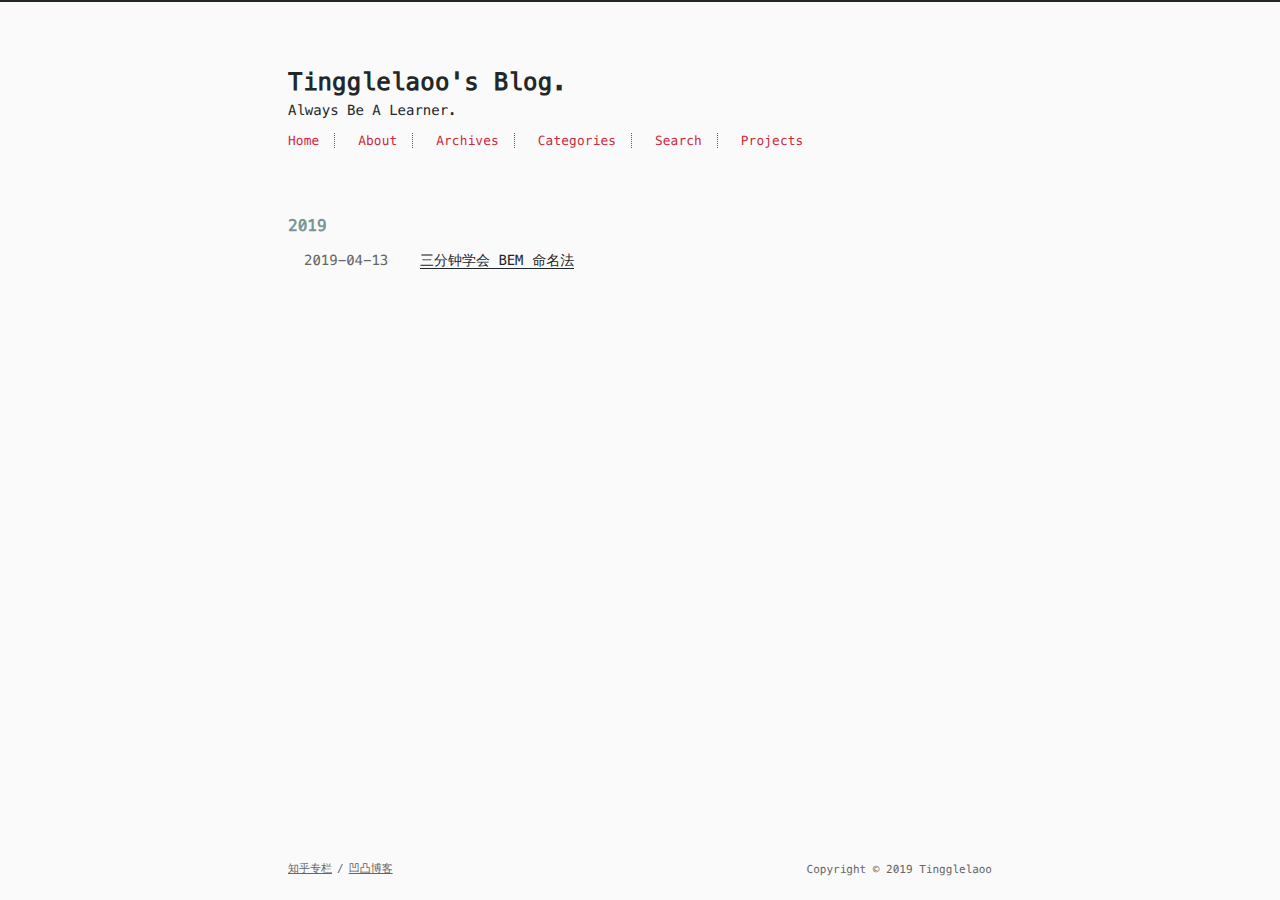
<file: archives/2019/04/index.html>
<!DOCTYPE html>
<html lang=zh>
<head><meta name="generator" content="Hexo 3.8.0">
    <!-- so meta -->
    <meta charset="utf-8">
    <meta http-equiv="X-UA-Compatible" content="IE=edge">
    <meta name="HandheldFriendly" content="True">
    <meta name="viewport" content="width=device-width, initial-scale=1, maximum-scale=1">
    <meta name="description" content="Tingglelaoo 前端博客">
<meta name="keywords" content="blog">
<meta property="og:type" content="website">
<meta property="og:title" content="Tingglelaoo&#39;s Blog.">
<meta property="og:url" content="http://tingglelaoo.github.io/archives/2019/04/index.html">
<meta property="og:site_name" content="Tingglelaoo&#39;s Blog.">
<meta property="og:description" content="Tingglelaoo 前端博客">
<meta property="og:locale" content="zh-CN">
<meta name="twitter:card" content="summary">
<meta name="twitter:title" content="Tingglelaoo&#39;s Blog.">
<meta name="twitter:description" content="Tingglelaoo 前端博客">
    
    
        
          
              <link rel="shortcut icon" href="/images/favicon.ico">
          
        
        
          
            <link rel="icon" type="image/png" href="/images/favicon-192x192.png" sizes="192x192">
          
        
        
          
            <link rel="apple-touch-icon" sizes="180x180" href="/images/apple-touch-icon.png">
          
        
    
    <!-- title -->
    <title>归档: 2019/4</title>
    <!-- styles -->
    <link rel="stylesheet" href="/css/style.css">
    <!-- persian styles -->
    
      <link rel="stylesheet" href="/css/rtl.css">
    
    <!-- rss -->
    
    
    <!-- gittalk -->
    
</head>

<body class="max-width mx-auto px3 ltr">
    
    <div class="content index py4">
        
          <header id="header">
  <a href="/">
  
    <div id="title">
      <h1>Tingglelaoo&#39;s Blog.</h1>
      <p>Always Be A Learner.</p>
    </div>
  </a>
  <div id="nav">
    <ul>
      <li class="icon">
        <a href="#"><i class="fas fa-bars fa-2x"></i></a>
      </li>
       
        <li><a href="/">Home</a></li>
       
        <li><a href="/about/">About</a></li>
       
        <li><a href="/archives/">Archives</a></li>
       
        <li><a href="/categories/">Categories</a></li>
       
        <li><a href="/search/">Search</a></li>
       
        <li><a href="https://github.com/Tingglelaoo">Projects</a></li>
      
    </ul>
  </div>
</header>

        
        <div id="archive">
  <ul class="post-list">
    
    
    
    
      
      
      
      
        <h2>2019</h2>
      
      <li class="post-item">
        
    <div class="meta">
      
        
          <time datetime="2019-04-13T17:26:39.000Z" itemprop="datePublished">2019-04-13</time>
        
      
    </div>


        <span>
    
        <a class href="/2019/04/14/quick-learn-bem-naming/">三分钟学会 BEM 命名法</a>
    


</span>
      </li>
    
  </ul>
  

</div>

        
        <footer id="footer">
  
  <div class="footer-left">
    <nav>
      <ul>
        
          <li><a href="https://zhuanlan.zhihu.com/snsgame" target="_blank">知乎专栏</a></li>
        
          <li><a href="https://aotu.io/notes/" target="_blank">凹凸博客</a></li>
        
      </ul>
    </nav>
  </div>
  
  <div class="footer-right">
    Copyright &copy; 2019 Tingglelaoo
  </div>
</footer>

    </div>
    <!-- styles -->
<link rel="stylesheet" href="/lib/font-awesome/css/all.min.css">
<link rel="stylesheet" href="/lib/justified-gallery/css/justifiedGallery.min.css">

    <!-- jquery -->
<script src="/lib/jquery/jquery.min.js"></script>
<script src="/lib/justified-gallery/js/jquery.justifiedGallery.min.js"></script>
<script src="/js/main.js"></script>
<!-- gittalk -->


<!-- search -->

<!-- Google Analytics -->

<!-- Baidu Analytics -->

<!-- Disqus Comments -->


</body>
</html>
</file>
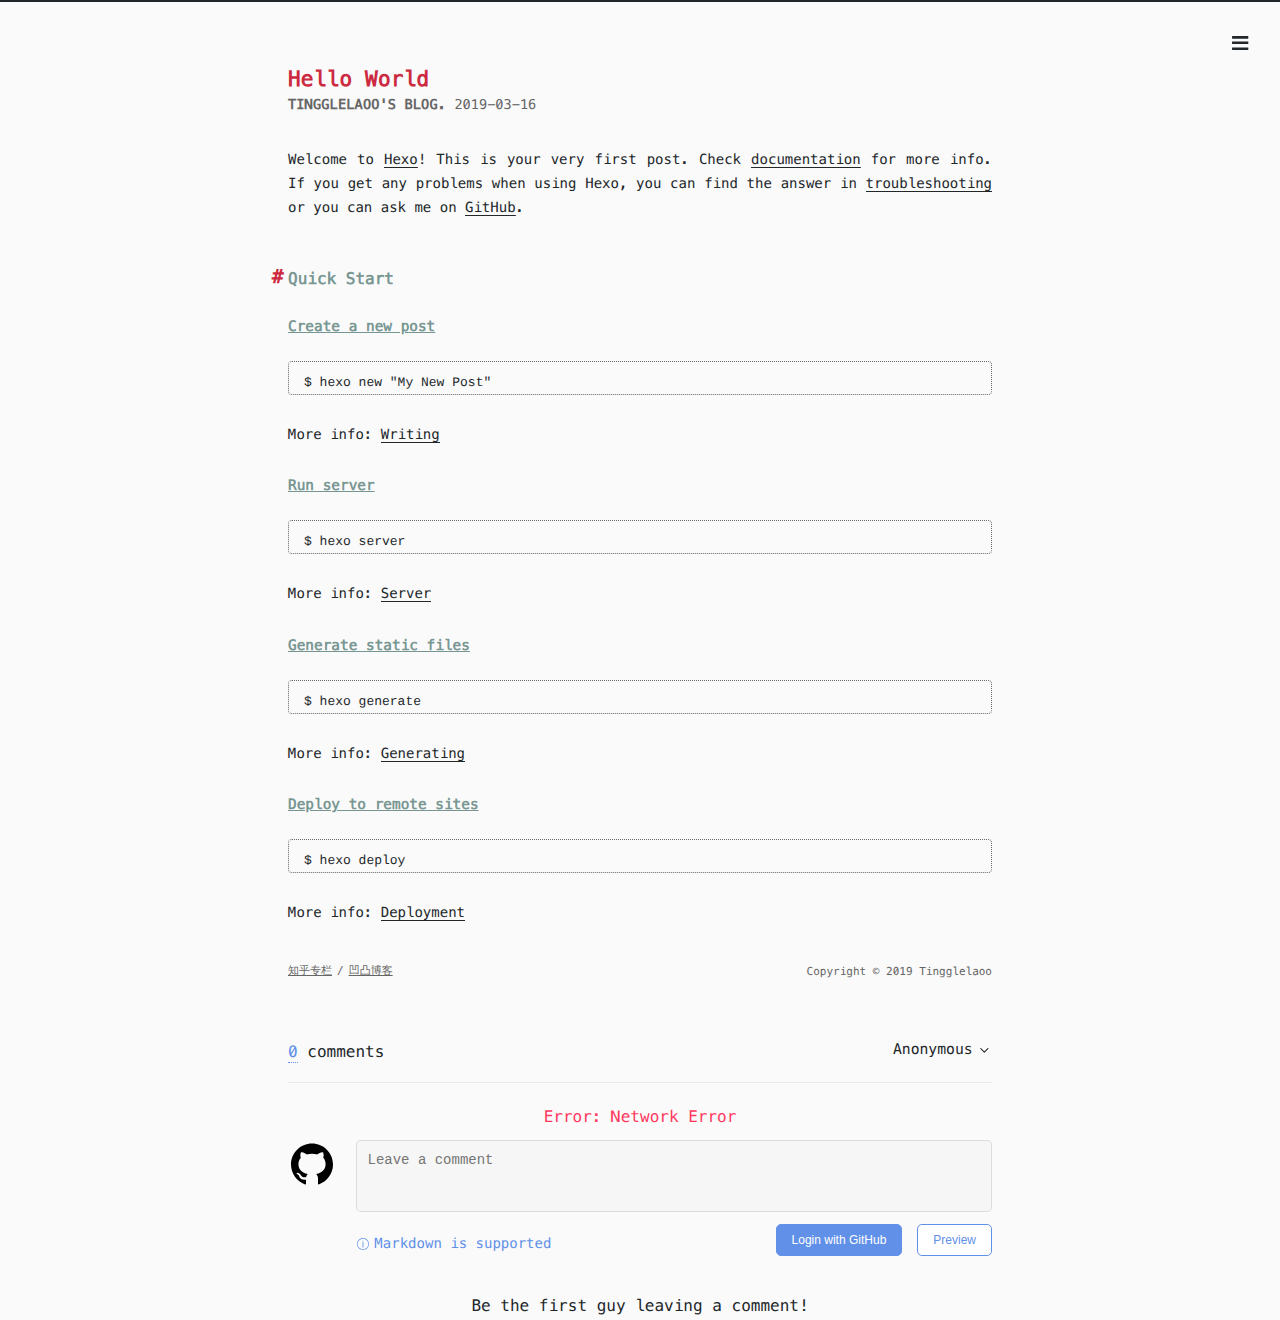
<file: 2019/03/16/hello-world/index.html>
<!DOCTYPE html>
<html lang=zh>
<head><meta name="generator" content="Hexo 3.8.0">
    <!-- so meta -->
    <meta charset="utf-8">
    <meta http-equiv="X-UA-Compatible" content="IE=edge">
    <meta name="HandheldFriendly" content="True">
    <meta name="viewport" content="width=device-width, initial-scale=1, maximum-scale=1">
    <meta name="description" content="Welcome to Hexo! This is your very first post. Check documentation for more info. If you get any problems when using Hexo, you can find the answer in troubleshooting or you can ask me on GitHub. Quick">
<meta name="keywords" content="blog">
<meta property="og:type" content="article">
<meta property="og:title" content="Hello World">
<meta property="og:url" content="http://tingglelaoo.github.io/2019/03/16/hello-world/index.html">
<meta property="og:site_name" content="Tingglelaoo&#39;s Blog.">
<meta property="og:description" content="Welcome to Hexo! This is your very first post. Check documentation for more info. If you get any problems when using Hexo, you can find the answer in troubleshooting or you can ask me on GitHub. Quick">
<meta property="og:locale" content="zh-CN">
<meta property="og:updated_time" content="2019-03-16T17:39:47.414Z">
<meta name="twitter:card" content="summary">
<meta name="twitter:title" content="Hello World">
<meta name="twitter:description" content="Welcome to Hexo! This is your very first post. Check documentation for more info. If you get any problems when using Hexo, you can find the answer in troubleshooting or you can ask me on GitHub. Quick">
    
    
        
          
              <link rel="shortcut icon" href="/images/favicon.ico">
          
        
        
          
            <link rel="icon" type="image/png" href="/images/favicon-192x192.png" sizes="192x192">
          
        
        
          
            <link rel="apple-touch-icon" sizes="180x180" href="/images/apple-touch-icon.png">
          
        
    
    <!-- title -->
    <title>Hello World</title>
    <!-- styles -->
    <link rel="stylesheet" href="/css/style.css">
    <!-- persian styles -->
    
      <link rel="stylesheet" href="/css/rtl.css">
    
    <!-- rss -->
    
    
    <!-- gittalk -->
    
      <link rel="stylesheet" href="/css/gitalk.css">
      <script src="/js/gitalk.min.js"></script>
    
</head>

<body class="max-width mx-auto px3 ltr">
    
      <div id="header-post">
  <a id="menu-icon" href="#"><i class="fas fa-bars fa-lg"></i></a>
  <a id="menu-icon-tablet" href="#"><i class="fas fa-bars fa-lg"></i></a>
  <a id="top-icon-tablet" href="#" onclick="$('html, body').animate({ scrollTop: 0 }, 'fast');" style="display:none;"><i class="fas fa-chevron-up fa-lg"></i></a>
  <span id="menu">
    <span id="nav">
      <ul>
         
          <li><a href="/">Home</a></li>
         
          <li><a href="/about/">About</a></li>
         
          <li><a href="/archives/">Archives</a></li>
         
          <li><a href="/categories/">Categories</a></li>
         
          <li><a href="/search/">Search</a></li>
         
          <li><a href="https://github.com/Tingglelaoo">Projects</a></li>
        
      </ul>
    </span>
    <br>
    <span id="actions">
      <ul>
        
        <li><a class="icon" href="/2019/04/14/quick-learn-bem-naming/"><i class="fas fa-chevron-left" aria-hidden="true" onmouseover="$('#i-prev').toggle();" onmouseout="$('#i-prev').toggle();"></i></a></li>
        
        
        <li><a class="icon" href="#" onclick="$('html, body').animate({ scrollTop: 0 }, 'fast');"><i class="fas fa-chevron-up" aria-hidden="true" onmouseover="$('#i-top').toggle();" onmouseout="$('#i-top').toggle();"></i></a></li>
        <li><a class="icon" href="#"><i class="fas fa-share-alt" aria-hidden="true" onmouseover="$('#i-share').toggle();" onmouseout="$('#i-share').toggle();" onclick="$('#share').toggle();return false;"></i></a></li>
      </ul>
      <span id="i-prev" class="info" style="display:none;">上一篇</span>
      <span id="i-next" class="info" style="display:none;">下一篇</span>
      <span id="i-top" class="info" style="display:none;">返回顶部</span>
      <span id="i-share" class="info" style="display:none;">分享文章</span>
    </span>
    <br>
    <div id="share" style="display: none">
      <ul>
  <li><a class="icon" href="http://www.facebook.com/sharer.php?u=http://tingglelaoo.github.io/2019/03/16/hello-world/"><i class="fab fa-facebook " aria-hidden="true"></i></a></li>
  <li><a class="icon" href="https://twitter.com/share?url=http://tingglelaoo.github.io/2019/03/16/hello-world/&text=Hello World"><i class="fab fa-twitter " aria-hidden="true"></i></a></li>
  <li><a class="icon" href="http://www.linkedin.com/shareArticle?url=http://tingglelaoo.github.io/2019/03/16/hello-world/&title=Hello World"><i class="fab fa-linkedin " aria-hidden="true"></i></a></li>
  <li><a class="icon" href="https://pinterest.com/pin/create/bookmarklet/?url=http://tingglelaoo.github.io/2019/03/16/hello-world/&is_video=false&description=Hello World"><i class="fab fa-pinterest " aria-hidden="true"></i></a></li>
  <li><a class="icon" href="mailto:?subject=Hello World&body=Check out this article: http://tingglelaoo.github.io/2019/03/16/hello-world/"><i class="fas fa-envelope " aria-hidden="true"></i></a></li>
  <li><a class="icon" href="https://getpocket.com/save?url=http://tingglelaoo.github.io/2019/03/16/hello-world/&title=Hello World"><i class="fab fa-get-pocket " aria-hidden="true"></i></a></li>
  <li><a class="icon" href="http://reddit.com/submit?url=http://tingglelaoo.github.io/2019/03/16/hello-world/&title=Hello World"><i class="fab fa-reddit " aria-hidden="true"></i></a></li>
  <li><a class="icon" href="http://www.stumbleupon.com/submit?url=http://tingglelaoo.github.io/2019/03/16/hello-world/&title=Hello World"><i class="fab fa-stumbleupon " aria-hidden="true"></i></a></li>
  <li><a class="icon" href="http://digg.com/submit?url=http://tingglelaoo.github.io/2019/03/16/hello-world/&title=Hello World"><i class="fab fa-digg " aria-hidden="true"></i></a></li>
  <li><a class="icon" href="http://www.tumblr.com/share/link?url=http://tingglelaoo.github.io/2019/03/16/hello-world/&name=Hello World&description="><i class="fab fa-tumblr " aria-hidden="true"></i></a></li>
</ul>

    </div>
    <div id="toc">
      <ol class="toc"><li class="toc-item toc-level-2"><a class="toc-link" href="#Quick-Start"><span class="toc-number">1.</span> <span class="toc-text">Quick Start</span></a><ol class="toc-child"><li class="toc-item toc-level-3"><a class="toc-link" href="#Create-a-new-post"><span class="toc-number">1.1.</span> <span class="toc-text">Create a new post</span></a></li><li class="toc-item toc-level-3"><a class="toc-link" href="#Run-server"><span class="toc-number">1.2.</span> <span class="toc-text">Run server</span></a></li><li class="toc-item toc-level-3"><a class="toc-link" href="#Generate-static-files"><span class="toc-number">1.3.</span> <span class="toc-text">Generate static files</span></a></li><li class="toc-item toc-level-3"><a class="toc-link" href="#Deploy-to-remote-sites"><span class="toc-number">1.4.</span> <span class="toc-text">Deploy to remote sites</span></a></li></ol></li></ol>
    </div>
  </span>
</div>

    
    <div class="content index py4">
        
        <article class="post" itemscope itemtype="http://schema.org/BlogPosting">
  <header>
    
    <h1 class="posttitle" itemprop="name headline">
        Hello World
    </h1>



    <div class="meta">
      <span class="author" itemprop="author" itemscope itemtype="http://schema.org/Person">
        <span itemprop="name">Tingglelaoo's Blog.</span>
      </span>
      
    <div class="postdate">
      
        <time datetime="2019-03-16T08:24:12.818Z" itemprop="datePublished">2019-03-16</time>
        
      
    </div>


      

      

    </div>
  </header>
  

  <div class="content" itemprop="articleBody">
    <p>Welcome to <a href="https://hexo.io/" target="_blank" rel="noopener">Hexo</a>! This is your very first post. Check <a href="https://hexo.io/docs/" target="_blank" rel="noopener">documentation</a> for more info. If you get any problems when using Hexo, you can find the answer in <a href="https://hexo.io/docs/troubleshooting.html" target="_blank" rel="noopener">troubleshooting</a> or you can ask me on <a href="https://github.com/hexojs/hexo/issues" target="_blank" rel="noopener">GitHub</a>.</p>
<h2 id="Quick-Start"><a href="#Quick-Start" class="headerlink" title="Quick Start"></a>Quick Start</h2><h3 id="Create-a-new-post"><a href="#Create-a-new-post" class="headerlink" title="Create a new post"></a>Create a new post</h3><pre><code class="bash">$ hexo new &quot;My New Post&quot;
</code></pre>
<p>More info: <a href="https://hexo.io/docs/writing.html" target="_blank" rel="noopener">Writing</a></p>
<h3 id="Run-server"><a href="#Run-server" class="headerlink" title="Run server"></a>Run server</h3><pre><code class="bash">$ hexo server
</code></pre>
<p>More info: <a href="https://hexo.io/docs/server.html" target="_blank" rel="noopener">Server</a></p>
<h3 id="Generate-static-files"><a href="#Generate-static-files" class="headerlink" title="Generate static files"></a>Generate static files</h3><pre><code class="bash">$ hexo generate
</code></pre>
<p>More info: <a href="https://hexo.io/docs/generating.html" target="_blank" rel="noopener">Generating</a></p>
<h3 id="Deploy-to-remote-sites"><a href="#Deploy-to-remote-sites" class="headerlink" title="Deploy to remote sites"></a>Deploy to remote sites</h3><pre><code class="bash">$ hexo deploy
</code></pre>
<p>More info: <a href="https://hexo.io/docs/deployment.html" target="_blank" rel="noopener">Deployment</a></p>

  </div>
</article>



        
          <div id="footer-post-container">
  <div id="footer-post">

    <div id="nav-footer" style="display: none">
      <ul>
         
          <li><a href="/">Home</a></li>
         
          <li><a href="/about/">About</a></li>
         
          <li><a href="/archives/">Archives</a></li>
         
          <li><a href="/categories/">Categories</a></li>
         
          <li><a href="/search/">Search</a></li>
         
          <li><a href="https://github.com/Tingglelaoo">Projects</a></li>
        
      </ul>
    </div>

    <div id="toc-footer" style="display: none">
      <ol class="toc"><li class="toc-item toc-level-2"><a class="toc-link" href="#Quick-Start"><span class="toc-number">1.</span> <span class="toc-text">Quick Start</span></a><ol class="toc-child"><li class="toc-item toc-level-3"><a class="toc-link" href="#Create-a-new-post"><span class="toc-number">1.1.</span> <span class="toc-text">Create a new post</span></a></li><li class="toc-item toc-level-3"><a class="toc-link" href="#Run-server"><span class="toc-number">1.2.</span> <span class="toc-text">Run server</span></a></li><li class="toc-item toc-level-3"><a class="toc-link" href="#Generate-static-files"><span class="toc-number">1.3.</span> <span class="toc-text">Generate static files</span></a></li><li class="toc-item toc-level-3"><a class="toc-link" href="#Deploy-to-remote-sites"><span class="toc-number">1.4.</span> <span class="toc-text">Deploy to remote sites</span></a></li></ol></li></ol>
    </div>

    <div id="share-footer" style="display: none">
      <ul>
  <li><a class="icon" href="http://www.facebook.com/sharer.php?u=http://tingglelaoo.github.io/2019/03/16/hello-world/"><i class="fab fa-facebook fa-lg" aria-hidden="true"></i></a></li>
  <li><a class="icon" href="https://twitter.com/share?url=http://tingglelaoo.github.io/2019/03/16/hello-world/&text=Hello World"><i class="fab fa-twitter fa-lg" aria-hidden="true"></i></a></li>
  <li><a class="icon" href="http://www.linkedin.com/shareArticle?url=http://tingglelaoo.github.io/2019/03/16/hello-world/&title=Hello World"><i class="fab fa-linkedin fa-lg" aria-hidden="true"></i></a></li>
  <li><a class="icon" href="https://pinterest.com/pin/create/bookmarklet/?url=http://tingglelaoo.github.io/2019/03/16/hello-world/&is_video=false&description=Hello World"><i class="fab fa-pinterest fa-lg" aria-hidden="true"></i></a></li>
  <li><a class="icon" href="mailto:?subject=Hello World&body=Check out this article: http://tingglelaoo.github.io/2019/03/16/hello-world/"><i class="fas fa-envelope fa-lg" aria-hidden="true"></i></a></li>
  <li><a class="icon" href="https://getpocket.com/save?url=http://tingglelaoo.github.io/2019/03/16/hello-world/&title=Hello World"><i class="fab fa-get-pocket fa-lg" aria-hidden="true"></i></a></li>
  <li><a class="icon" href="http://reddit.com/submit?url=http://tingglelaoo.github.io/2019/03/16/hello-world/&title=Hello World"><i class="fab fa-reddit fa-lg" aria-hidden="true"></i></a></li>
  <li><a class="icon" href="http://www.stumbleupon.com/submit?url=http://tingglelaoo.github.io/2019/03/16/hello-world/&title=Hello World"><i class="fab fa-stumbleupon fa-lg" aria-hidden="true"></i></a></li>
  <li><a class="icon" href="http://digg.com/submit?url=http://tingglelaoo.github.io/2019/03/16/hello-world/&title=Hello World"><i class="fab fa-digg fa-lg" aria-hidden="true"></i></a></li>
  <li><a class="icon" href="http://www.tumblr.com/share/link?url=http://tingglelaoo.github.io/2019/03/16/hello-world/&name=Hello World&description="><i class="fab fa-tumblr fa-lg" aria-hidden="true"></i></a></li>
</ul>

    </div>

    <div id="actions-footer">
        <a id="menu" class="icon" href="#" onclick="$('#nav-footer').toggle();return false;"><i class="fas fa-bars fa-lg" aria-hidden="true"></i> 菜单</a>
        <a id="toc" class="icon" href="#" onclick="$('#toc-footer').toggle();return false;"><i class="fas fa-list fa-lg" aria-hidden="true"></i> 目录</a>
        <a id="share" class="icon" href="#" onclick="$('#share-footer').toggle();return false;"><i class="fas fa-share-alt fa-lg" aria-hidden="true"></i> 分享</a>
        <a id="top" style="display:none" class="icon" href="#" onclick="$('html, body').animate({ scrollTop: 0 }, 'fast');"><i class="fas fa-chevron-up fa-lg" aria-hidden="true"></i> 返回顶部</a>
    </div>

  </div>
</div>

        
        <footer id="footer">
  
  <div class="footer-left">
    <nav>
      <ul>
        
          <li><a href="https://zhuanlan.zhihu.com/snsgame" target="_blank">知乎专栏</a></li>
        
          <li><a href="https://aotu.io/notes/" target="_blank">凹凸博客</a></li>
        
      </ul>
    </nav>
  </div>
  
  <div class="footer-right">
    Copyright &copy; 2019 Tingglelaoo
  </div>
</footer>

    </div>
    <!-- styles -->
<link rel="stylesheet" href="/lib/font-awesome/css/all.min.css">
<link rel="stylesheet" href="/lib/justified-gallery/css/justifiedGallery.min.css">

    <!-- jquery -->
<script src="/lib/jquery/jquery.min.js"></script>
<script src="/lib/justified-gallery/js/jquery.justifiedGallery.min.js"></script>
<script src="/js/main.js"></script>
<!-- gittalk -->

  <div id="gitalk-container"></div>
  <script type="text/javascript">
    (function() {
      var gitalk = new Gitalk({
        clientID: '9011580bc4be81516f4c',
        clientSecret: '165b496f9862ca37cfdb739ca44f8c78023848fe',
        repo: 'tingglelaoo.github.io',
        owner: 'tingglelaoo',
        admin: ['tingglelaoo'],
        id: decodeURI(location.pathname),
        distractionFreeMode: 'false'
      })
      gitalk.render('gitalk-container')
    })();
  </script>


<!-- search -->

<!-- Google Analytics -->

<!-- Baidu Analytics -->

<!-- Disqus Comments -->


</body>
</html>
</file>
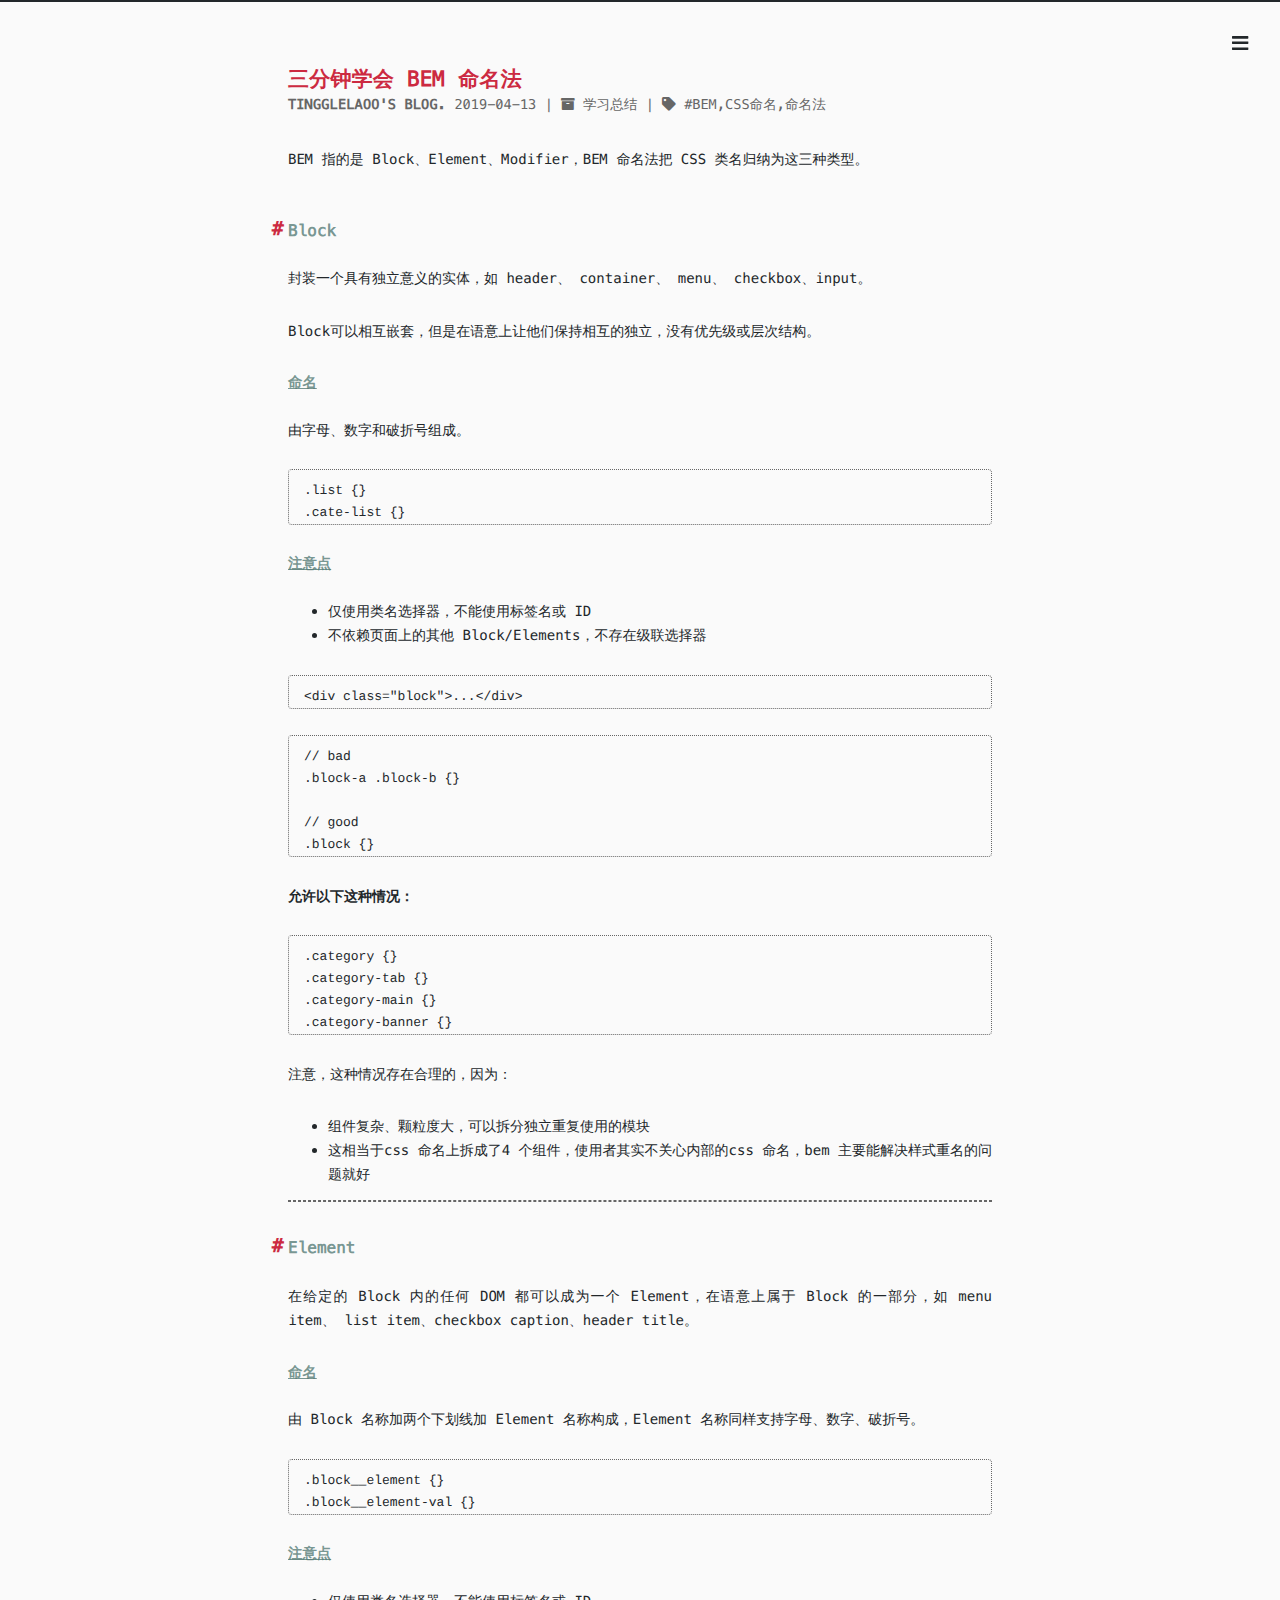
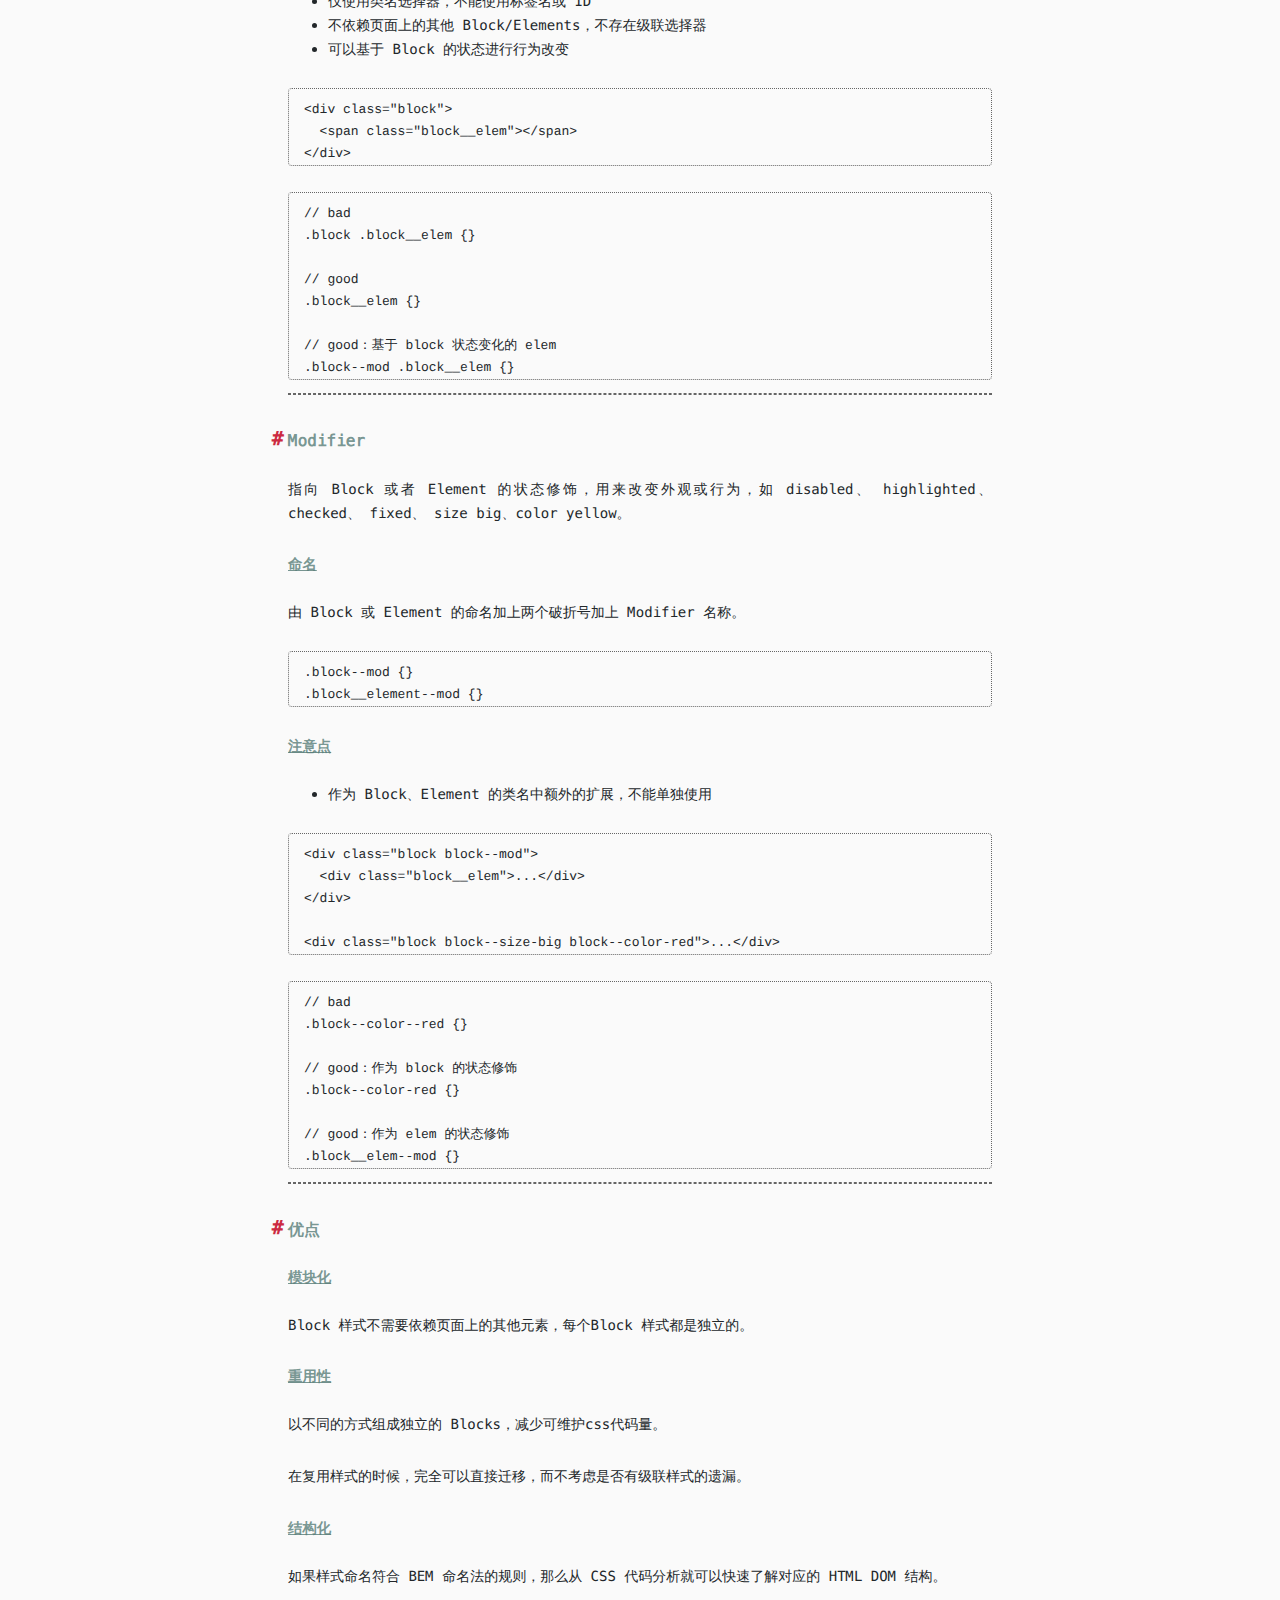
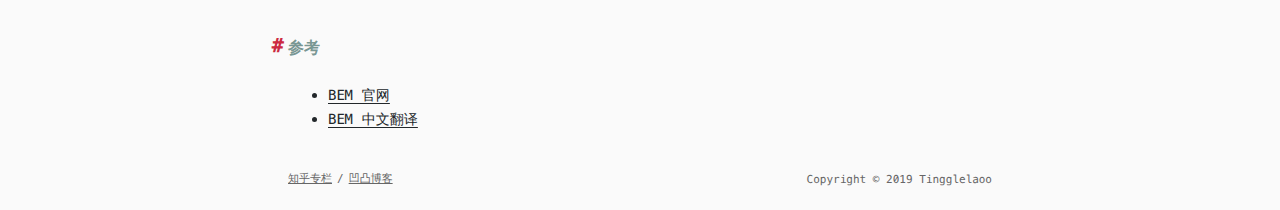
<file: 2019/04/14/quick-learn-bem-naming/index.html>
<!DOCTYPE html>
<html lang=zh>
<head><meta name="generator" content="Hexo 3.8.0">
    <!-- so meta -->
    <meta charset="utf-8">
    <meta http-equiv="X-UA-Compatible" content="IE=edge">
    <meta name="HandheldFriendly" content="True">
    <meta name="viewport" content="width=device-width, initial-scale=1, maximum-scale=1">
    <meta name="description" content="BEM 指的是 Block、Element、Modifier，BEM 命名法把 CSS 类名归纳为这三种类型。 Block封装一个具有独立意义的实体，如 header、 container、 menu、 checkbox、input。 Block可以相互嵌套，但是在语意上让他们保持相互的独立，没有优先级或层次结构。 命名由字母、数字和破折号组成。 .list {} .cate-list {}  注">
<meta name="keywords" content="BEM,CSS命名,命名法">
<meta property="og:type" content="article">
<meta property="og:title" content="三分钟学会 BEM 命名法">
<meta property="og:url" content="http://tingglelaoo.github.io/2019/04/14/quick-learn-bem-naming/index.html">
<meta property="og:site_name" content="Tingglelaoo&#39;s Blog.">
<meta property="og:description" content="BEM 指的是 Block、Element、Modifier，BEM 命名法把 CSS 类名归纳为这三种类型。 Block封装一个具有独立意义的实体，如 header、 container、 menu、 checkbox、input。 Block可以相互嵌套，但是在语意上让他们保持相互的独立，没有优先级或层次结构。 命名由字母、数字和破折号组成。 .list {} .cate-list {}  注">
<meta property="og:locale" content="zh-CN">
<meta property="og:updated_time" content="2019-04-13T14:57:54.482Z">
<meta name="twitter:card" content="summary">
<meta name="twitter:title" content="三分钟学会 BEM 命名法">
<meta name="twitter:description" content="BEM 指的是 Block、Element、Modifier，BEM 命名法把 CSS 类名归纳为这三种类型。 Block封装一个具有独立意义的实体，如 header、 container、 menu、 checkbox、input。 Block可以相互嵌套，但是在语意上让他们保持相互的独立，没有优先级或层次结构。 命名由字母、数字和破折号组成。 .list {} .cate-list {}  注">
    
    
        
          
              <link rel="shortcut icon" href="/images/favicon.ico">
          
        
        
          
            <link rel="icon" type="image/png" href="/images/favicon-192x192.png" sizes="192x192">
          
        
        
          
            <link rel="apple-touch-icon" sizes="180x180" href="/images/apple-touch-icon.png">
          
        
    
    <!-- title -->
    <title>三分钟学会 BEM 命名法</title>
    <!-- styles -->
    <link rel="stylesheet" href="/css/style.css">
    <!-- persian styles -->
    
      <link rel="stylesheet" href="/css/rtl.css">
    
    <!-- rss -->
    
    
    <!-- gittalk -->
    
</head>

<body class="max-width mx-auto px3 ltr">
    
      <div id="header-post">
  <a id="menu-icon" href="#"><i class="fas fa-bars fa-lg"></i></a>
  <a id="menu-icon-tablet" href="#"><i class="fas fa-bars fa-lg"></i></a>
  <a id="top-icon-tablet" href="#" onclick="$('html, body').animate({ scrollTop: 0 }, 'fast');" style="display:none;"><i class="fas fa-chevron-up fa-lg"></i></a>
  <span id="menu">
    <span id="nav">
      <ul>
         
          <li><a href="/">Home</a></li>
         
          <li><a href="/about/">About</a></li>
         
          <li><a href="/archives/">Archives</a></li>
         
          <li><a href="/categories/">Categories</a></li>
         
          <li><a href="/search/">Search</a></li>
         
          <li><a href="https://github.com/Tingglelaoo">Projects</a></li>
        
      </ul>
    </span>
    <br>
    <span id="actions">
      <ul>
        
        
        <li><a class="icon" href="/2019/03/16/hello-world/"><i class="fas fa-chevron-right" aria-hidden="true" onmouseover="$('#i-next').toggle();" onmouseout="$('#i-next').toggle();"></i></a></li>
        
        <li><a class="icon" href="#" onclick="$('html, body').animate({ scrollTop: 0 }, 'fast');"><i class="fas fa-chevron-up" aria-hidden="true" onmouseover="$('#i-top').toggle();" onmouseout="$('#i-top').toggle();"></i></a></li>
        <li><a class="icon" href="#"><i class="fas fa-share-alt" aria-hidden="true" onmouseover="$('#i-share').toggle();" onmouseout="$('#i-share').toggle();" onclick="$('#share').toggle();return false;"></i></a></li>
      </ul>
      <span id="i-prev" class="info" style="display:none;">上一篇</span>
      <span id="i-next" class="info" style="display:none;">下一篇</span>
      <span id="i-top" class="info" style="display:none;">返回顶部</span>
      <span id="i-share" class="info" style="display:none;">分享文章</span>
    </span>
    <br>
    <div id="share" style="display: none">
      <ul>
  <li><a class="icon" href="http://www.facebook.com/sharer.php?u=http://tingglelaoo.github.io/2019/04/14/quick-learn-bem-naming/"><i class="fab fa-facebook " aria-hidden="true"></i></a></li>
  <li><a class="icon" href="https://twitter.com/share?url=http://tingglelaoo.github.io/2019/04/14/quick-learn-bem-naming/&text=三分钟学会 BEM 命名法"><i class="fab fa-twitter " aria-hidden="true"></i></a></li>
  <li><a class="icon" href="http://www.linkedin.com/shareArticle?url=http://tingglelaoo.github.io/2019/04/14/quick-learn-bem-naming/&title=三分钟学会 BEM 命名法"><i class="fab fa-linkedin " aria-hidden="true"></i></a></li>
  <li><a class="icon" href="https://pinterest.com/pin/create/bookmarklet/?url=http://tingglelaoo.github.io/2019/04/14/quick-learn-bem-naming/&is_video=false&description=三分钟学会 BEM 命名法"><i class="fab fa-pinterest " aria-hidden="true"></i></a></li>
  <li><a class="icon" href="mailto:?subject=三分钟学会 BEM 命名法&body=Check out this article: http://tingglelaoo.github.io/2019/04/14/quick-learn-bem-naming/"><i class="fas fa-envelope " aria-hidden="true"></i></a></li>
  <li><a class="icon" href="https://getpocket.com/save?url=http://tingglelaoo.github.io/2019/04/14/quick-learn-bem-naming/&title=三分钟学会 BEM 命名法"><i class="fab fa-get-pocket " aria-hidden="true"></i></a></li>
  <li><a class="icon" href="http://reddit.com/submit?url=http://tingglelaoo.github.io/2019/04/14/quick-learn-bem-naming/&title=三分钟学会 BEM 命名法"><i class="fab fa-reddit " aria-hidden="true"></i></a></li>
  <li><a class="icon" href="http://www.stumbleupon.com/submit?url=http://tingglelaoo.github.io/2019/04/14/quick-learn-bem-naming/&title=三分钟学会 BEM 命名法"><i class="fab fa-stumbleupon " aria-hidden="true"></i></a></li>
  <li><a class="icon" href="http://digg.com/submit?url=http://tingglelaoo.github.io/2019/04/14/quick-learn-bem-naming/&title=三分钟学会 BEM 命名法"><i class="fab fa-digg " aria-hidden="true"></i></a></li>
  <li><a class="icon" href="http://www.tumblr.com/share/link?url=http://tingglelaoo.github.io/2019/04/14/quick-learn-bem-naming/&name=三分钟学会 BEM 命名法&description="><i class="fab fa-tumblr " aria-hidden="true"></i></a></li>
</ul>

    </div>
    <div id="toc">
      <ol class="toc"><li class="toc-item toc-level-2"><a class="toc-link" href="#Block"><span class="toc-number">1.</span> <span class="toc-text">Block</span></a><ol class="toc-child"><li class="toc-item toc-level-3"><a class="toc-link" href="#命名"><span class="toc-number">1.1.</span> <span class="toc-text">命名</span></a></li><li class="toc-item toc-level-3"><a class="toc-link" href="#注意点"><span class="toc-number">1.2.</span> <span class="toc-text">注意点</span></a></li></ol></li><li class="toc-item toc-level-2"><a class="toc-link" href="#Element"><span class="toc-number">2.</span> <span class="toc-text">Element</span></a><ol class="toc-child"><li class="toc-item toc-level-3"><a class="toc-link" href="#命名-1"><span class="toc-number">2.1.</span> <span class="toc-text">命名</span></a></li><li class="toc-item toc-level-3"><a class="toc-link" href="#注意点-1"><span class="toc-number">2.2.</span> <span class="toc-text">注意点</span></a></li></ol></li><li class="toc-item toc-level-2"><a class="toc-link" href="#Modifier"><span class="toc-number">3.</span> <span class="toc-text">Modifier</span></a><ol class="toc-child"><li class="toc-item toc-level-3"><a class="toc-link" href="#命名-2"><span class="toc-number">3.1.</span> <span class="toc-text">命名</span></a></li><li class="toc-item toc-level-3"><a class="toc-link" href="#注意点-2"><span class="toc-number">3.2.</span> <span class="toc-text">注意点</span></a></li></ol></li><li class="toc-item toc-level-2"><a class="toc-link" href="#优点"><span class="toc-number">4.</span> <span class="toc-text">优点</span></a><ol class="toc-child"><li class="toc-item toc-level-3"><a class="toc-link" href="#模块化"><span class="toc-number">4.1.</span> <span class="toc-text">模块化</span></a></li><li class="toc-item toc-level-3"><a class="toc-link" href="#重用性"><span class="toc-number">4.2.</span> <span class="toc-text">重用性</span></a></li><li class="toc-item toc-level-3"><a class="toc-link" href="#结构化"><span class="toc-number">4.3.</span> <span class="toc-text">结构化</span></a></li></ol></li><li class="toc-item toc-level-2"><a class="toc-link" href="#参考"><span class="toc-number">5.</span> <span class="toc-text">参考</span></a></li></ol>
    </div>
  </span>
</div>

    
    <div class="content index py4">
        
        <article class="post" itemscope itemtype="http://schema.org/BlogPosting">
  <header>
    
    <h1 class="posttitle" itemprop="name headline">
        三分钟学会 BEM 命名法
    </h1>



    <div class="meta">
      <span class="author" itemprop="author" itemscope itemtype="http://schema.org/Person">
        <span itemprop="name">Tingglelaoo's Blog.</span>
      </span>
      
    <div class="postdate">
      
        <time datetime="2019-04-13T17:26:39.000Z" itemprop="datePublished">2019-04-13</time>
        
      
    </div>


      
    <div class="article-category">
        <i class="fas fa-archive"></i>
        <a class="category-link" href="/categories/学习总结/">学习总结</a>
    </div>


      
    <div class="article-tag">
        <i class="fas fa-tag"></i>
        <a class="tag-link" href="/tags/BEM-CSS命名-命名法/">BEM,CSS命名,命名法</a>
    </div>


    </div>
  </header>
  

  <div class="content" itemprop="articleBody">
    <p>BEM 指的是 Block、Element、Modifier，BEM 命名法把 CSS 类名归纳为这三种类型。</p>
<h2 id="Block"><a href="#Block" class="headerlink" title="Block"></a>Block</h2><p>封装一个具有独立意义的实体，如 header、 container、 menu、 checkbox、input。</p>
<p>Block可以相互嵌套，但是在语意上让他们保持相互的独立，没有优先级或层次结构。</p>
<h3 id="命名"><a href="#命名" class="headerlink" title="命名"></a>命名</h3><p>由字母、数字和破折号组成。</p>
<pre><code class="scss">.list {}
.cate-list {}
</code></pre>
<h3 id="注意点"><a href="#注意点" class="headerlink" title="注意点"></a>注意点</h3><ul>
<li>仅使用类名选择器，不能使用标签名或 ID</li>
<li>不依赖页面上的其他 Block/Elements，不存在级联选择器</li>
</ul>
<pre><code class="HTML">&lt;div class=&quot;block&quot;&gt;...&lt;/div&gt;
</code></pre>
<pre><code class="scss">// bad
.block-a .block-b {}

// good
.block {}
</code></pre>
<p><strong>允许以下这种情况：</strong></p>
<pre><code class="scss">.category {}
.category-tab {}
.category-main {}
.category-banner {}
</code></pre>
<p>注意，这种情况存在合理的，因为：</p>
<ul>
<li>组件复杂、颗粒度大，可以拆分独立重复使用的模块</li>
<li>这相当于css 命名上拆成了4 个组件，使用者其实不关心内部的css 命名，bem 主要能解决样式重名的问题就好</li>
</ul>
<hr>
<h2 id="Element"><a href="#Element" class="headerlink" title="Element"></a>Element</h2><p>在给定的 Block 内的任何 DOM 都可以成为一个 Element，在语意上属于 Block 的一部分，如 menu item、 list item、checkbox caption、header title。</p>
<h3 id="命名-1"><a href="#命名-1" class="headerlink" title="命名"></a>命名</h3><p>由 Block 名称加两个下划线加 Element 名称构成，Element 名称同样支持字母、数字、破折号。</p>
<pre><code class="scss">.block__element {}
.block__element-val {}
</code></pre>
<h3 id="注意点-1"><a href="#注意点-1" class="headerlink" title="注意点"></a>注意点</h3><ul>
<li>仅使用类名选择器，不能使用标签名或 ID</li>
<li>不依赖页面上的其他 Block/Elements，不存在级联选择器</li>
<li>可以基于 Block 的状态进行行为改变</li>
</ul>
<pre><code class="HTML">&lt;div class=&quot;block&quot;&gt;
  &lt;span class=&quot;block__elem&quot;&gt;&lt;/span&gt;
&lt;/div&gt;
</code></pre>
<pre><code class="scss">// bad
.block .block__elem {}

// good
.block__elem {}

// good：基于 block 状态变化的 elem
.block--mod .block__elem {}
</code></pre>
<hr>
<h2 id="Modifier"><a href="#Modifier" class="headerlink" title="Modifier"></a>Modifier</h2><p>指向 Block 或者 Element 的状态修饰，用来改变外观或行为，如 disabled、 highlighted、 checked、 fixed、 size big、color yellow。</p>
<h3 id="命名-2"><a href="#命名-2" class="headerlink" title="命名"></a>命名</h3><p>由 Block 或 Element 的命名加上两个破折号加上 Modifier 名称。</p>
<pre><code class="scss">.block--mod {}
.block__element--mod {}
</code></pre>
<h3 id="注意点-2"><a href="#注意点-2" class="headerlink" title="注意点"></a>注意点</h3><ul>
<li>作为 Block、Element 的类名中额外的扩展，不能单独使用</li>
</ul>
<pre><code class="HTML">&lt;div class=&quot;block block--mod&quot;&gt;
  &lt;div class=&quot;block__elem&quot;&gt;...&lt;/div&gt;
&lt;/div&gt;

&lt;div class=&quot;block block--size-big block--color-red&quot;&gt;...&lt;/div&gt;
</code></pre>
<pre><code class="scss">// bad
.block--color--red {}

// good：作为 block 的状态修饰
.block--color-red {}

// good：作为 elem 的状态修饰
.block__elem--mod {}
</code></pre>
<hr>
<h2 id="优点"><a href="#优点" class="headerlink" title="优点"></a>优点</h2><h3 id="模块化"><a href="#模块化" class="headerlink" title="模块化"></a>模块化</h3><p>Block 样式不需要依赖页面上的其他元素，每个Block 样式都是独立的。</p>
<h3 id="重用性"><a href="#重用性" class="headerlink" title="重用性"></a>重用性</h3><p>以不同的方式组成独立的 Blocks，减少可维护css代码量。</p>
<p>在复用样式的时候，完全可以直接迁移，而不考虑是否有级联样式的遗漏。</p>
<h3 id="结构化"><a href="#结构化" class="headerlink" title="结构化"></a>结构化</h3><p>如果样式命名符合 BEM 命名法的规则，那么从 CSS 代码分析就可以快速了解对应的 HTML DOM 结构。</p>
<h2 id="参考"><a href="#参考" class="headerlink" title="参考"></a>参考</h2><ul>
<li><a href="http://getbem.com" target="_blank" rel="noopener">BEM 官网</a></li>
<li><a href="https://www.cnblogs.com/monsterooo/p/6706520.html" target="_blank" rel="noopener">BEM 中文翻译</a></li>
</ul>

  </div>
</article>



        
          <div id="footer-post-container">
  <div id="footer-post">

    <div id="nav-footer" style="display: none">
      <ul>
         
          <li><a href="/">Home</a></li>
         
          <li><a href="/about/">About</a></li>
         
          <li><a href="/archives/">Archives</a></li>
         
          <li><a href="/categories/">Categories</a></li>
         
          <li><a href="/search/">Search</a></li>
         
          <li><a href="https://github.com/Tingglelaoo">Projects</a></li>
        
      </ul>
    </div>

    <div id="toc-footer" style="display: none">
      <ol class="toc"><li class="toc-item toc-level-2"><a class="toc-link" href="#Block"><span class="toc-number">1.</span> <span class="toc-text">Block</span></a><ol class="toc-child"><li class="toc-item toc-level-3"><a class="toc-link" href="#命名"><span class="toc-number">1.1.</span> <span class="toc-text">命名</span></a></li><li class="toc-item toc-level-3"><a class="toc-link" href="#注意点"><span class="toc-number">1.2.</span> <span class="toc-text">注意点</span></a></li></ol></li><li class="toc-item toc-level-2"><a class="toc-link" href="#Element"><span class="toc-number">2.</span> <span class="toc-text">Element</span></a><ol class="toc-child"><li class="toc-item toc-level-3"><a class="toc-link" href="#命名-1"><span class="toc-number">2.1.</span> <span class="toc-text">命名</span></a></li><li class="toc-item toc-level-3"><a class="toc-link" href="#注意点-1"><span class="toc-number">2.2.</span> <span class="toc-text">注意点</span></a></li></ol></li><li class="toc-item toc-level-2"><a class="toc-link" href="#Modifier"><span class="toc-number">3.</span> <span class="toc-text">Modifier</span></a><ol class="toc-child"><li class="toc-item toc-level-3"><a class="toc-link" href="#命名-2"><span class="toc-number">3.1.</span> <span class="toc-text">命名</span></a></li><li class="toc-item toc-level-3"><a class="toc-link" href="#注意点-2"><span class="toc-number">3.2.</span> <span class="toc-text">注意点</span></a></li></ol></li><li class="toc-item toc-level-2"><a class="toc-link" href="#优点"><span class="toc-number">4.</span> <span class="toc-text">优点</span></a><ol class="toc-child"><li class="toc-item toc-level-3"><a class="toc-link" href="#模块化"><span class="toc-number">4.1.</span> <span class="toc-text">模块化</span></a></li><li class="toc-item toc-level-3"><a class="toc-link" href="#重用性"><span class="toc-number">4.2.</span> <span class="toc-text">重用性</span></a></li><li class="toc-item toc-level-3"><a class="toc-link" href="#结构化"><span class="toc-number">4.3.</span> <span class="toc-text">结构化</span></a></li></ol></li><li class="toc-item toc-level-2"><a class="toc-link" href="#参考"><span class="toc-number">5.</span> <span class="toc-text">参考</span></a></li></ol>
    </div>

    <div id="share-footer" style="display: none">
      <ul>
  <li><a class="icon" href="http://www.facebook.com/sharer.php?u=http://tingglelaoo.github.io/2019/04/14/quick-learn-bem-naming/"><i class="fab fa-facebook fa-lg" aria-hidden="true"></i></a></li>
  <li><a class="icon" href="https://twitter.com/share?url=http://tingglelaoo.github.io/2019/04/14/quick-learn-bem-naming/&text=三分钟学会 BEM 命名法"><i class="fab fa-twitter fa-lg" aria-hidden="true"></i></a></li>
  <li><a class="icon" href="http://www.linkedin.com/shareArticle?url=http://tingglelaoo.github.io/2019/04/14/quick-learn-bem-naming/&title=三分钟学会 BEM 命名法"><i class="fab fa-linkedin fa-lg" aria-hidden="true"></i></a></li>
  <li><a class="icon" href="https://pinterest.com/pin/create/bookmarklet/?url=http://tingglelaoo.github.io/2019/04/14/quick-learn-bem-naming/&is_video=false&description=三分钟学会 BEM 命名法"><i class="fab fa-pinterest fa-lg" aria-hidden="true"></i></a></li>
  <li><a class="icon" href="mailto:?subject=三分钟学会 BEM 命名法&body=Check out this article: http://tingglelaoo.github.io/2019/04/14/quick-learn-bem-naming/"><i class="fas fa-envelope fa-lg" aria-hidden="true"></i></a></li>
  <li><a class="icon" href="https://getpocket.com/save?url=http://tingglelaoo.github.io/2019/04/14/quick-learn-bem-naming/&title=三分钟学会 BEM 命名法"><i class="fab fa-get-pocket fa-lg" aria-hidden="true"></i></a></li>
  <li><a class="icon" href="http://reddit.com/submit?url=http://tingglelaoo.github.io/2019/04/14/quick-learn-bem-naming/&title=三分钟学会 BEM 命名法"><i class="fab fa-reddit fa-lg" aria-hidden="true"></i></a></li>
  <li><a class="icon" href="http://www.stumbleupon.com/submit?url=http://tingglelaoo.github.io/2019/04/14/quick-learn-bem-naming/&title=三分钟学会 BEM 命名法"><i class="fab fa-stumbleupon fa-lg" aria-hidden="true"></i></a></li>
  <li><a class="icon" href="http://digg.com/submit?url=http://tingglelaoo.github.io/2019/04/14/quick-learn-bem-naming/&title=三分钟学会 BEM 命名法"><i class="fab fa-digg fa-lg" aria-hidden="true"></i></a></li>
  <li><a class="icon" href="http://www.tumblr.com/share/link?url=http://tingglelaoo.github.io/2019/04/14/quick-learn-bem-naming/&name=三分钟学会 BEM 命名法&description="><i class="fab fa-tumblr fa-lg" aria-hidden="true"></i></a></li>
</ul>

    </div>

    <div id="actions-footer">
        <a id="menu" class="icon" href="#" onclick="$('#nav-footer').toggle();return false;"><i class="fas fa-bars fa-lg" aria-hidden="true"></i> 菜单</a>
        <a id="toc" class="icon" href="#" onclick="$('#toc-footer').toggle();return false;"><i class="fas fa-list fa-lg" aria-hidden="true"></i> 目录</a>
        <a id="share" class="icon" href="#" onclick="$('#share-footer').toggle();return false;"><i class="fas fa-share-alt fa-lg" aria-hidden="true"></i> 分享</a>
        <a id="top" style="display:none" class="icon" href="#" onclick="$('html, body').animate({ scrollTop: 0 }, 'fast');"><i class="fas fa-chevron-up fa-lg" aria-hidden="true"></i> 返回顶部</a>
    </div>

  </div>
</div>

        
        <footer id="footer">
  
  <div class="footer-left">
    <nav>
      <ul>
        
          <li><a href="https://zhuanlan.zhihu.com/snsgame" target="_blank">知乎专栏</a></li>
        
          <li><a href="https://aotu.io/notes/" target="_blank">凹凸博客</a></li>
        
      </ul>
    </nav>
  </div>
  
  <div class="footer-right">
    Copyright &copy; 2019 Tingglelaoo
  </div>
</footer>

    </div>
    <!-- styles -->
<link rel="stylesheet" href="/lib/font-awesome/css/all.min.css">
<link rel="stylesheet" href="/lib/justified-gallery/css/justifiedGallery.min.css">

    <!-- jquery -->
<script src="/lib/jquery/jquery.min.js"></script>
<script src="/lib/justified-gallery/js/jquery.justifiedGallery.min.js"></script>
<script src="/js/main.js"></script>
<!-- gittalk -->


<!-- search -->

<!-- Google Analytics -->

<!-- Baidu Analytics -->

<!-- Disqus Comments -->


</body>
</html>
</file>
<file: css/style.css>
.inline {
  display: inline;
}
.block {
  display: block;
}
.inline-block {
  display: inline-block;
}
.table {
  display: table;
}
.table-cell {
  display: table-cell;
}
.overflow-hidden {
  overflow: hidden;
}
.overflow-scroll {
  overflow: scroll;
}
.overflow-auto {
  overflow: auto;
}
.clearfix:before,
.clearfix:after {
  display: table;
  content: " ";
}
.clearfix:after {
  clear: both;
}
.left {
  float: left;
}
.right {
  float: right;
}
.fit {
  max-width: 100%;
}
.truncate {
  display: inline-block;
  overflow: hidden;
  text-overflow: ellipsis;
  white-space: nowrap;
}
.max-width-1 {
  max-width: 24rem;
}
.max-width-2 {
  max-width: 32rem;
}
.max-width-3 {
  max-width: 48rem;
}
.max-width-4 {
  max-width: 64rem;
}
.border-box {
  box-sizing: border-box;
}
.m0 {
  margin: 0;
}
.mt0 {
  margin-top: 0;
}
.mr0 {
  margin-right: 0;
}
.mb0 {
  margin-bottom: 0;
}
.ml0 {
  margin-left: 0;
}
.mx0 {
  margin-right: 0;
  margin-left: 0;
}
.my0 {
  margin-top: 0;
  margin-bottom: 0;
}
.m1 {
  margin: 0.5rem;
}
.mt1 {
  margin-top: 0.5rem;
}
.mr1 {
  margin-right: 0.5rem;
}
.mb1 {
  margin-bottom: 0.5rem;
}
.ml1 {
  margin-left: 0.5rem;
}
.mx1 {
  margin-right: 0.5rem;
  margin-left: 0.5rem;
}
.my1 {
  margin-top: 0.5rem;
  margin-bottom: 0.5rem;
}
.m2 {
  margin: 1rem;
}
.mt2 {
  margin-top: 1rem;
}
.mr2 {
  margin-right: 1rem;
}
.mb2 {
  margin-bottom: 1rem;
}
.ml2 {
  margin-left: 1rem;
}
.mx2 {
  margin-right: 1rem;
  margin-left: 1rem;
}
.my2 {
  margin-top: 1rem;
  margin-bottom: 1rem;
}
.m3 {
  margin: 2rem;
}
.mt3 {
  margin-top: 2rem;
}
.mr3 {
  margin-right: 2rem;
}
.mb3 {
  margin-bottom: 2rem;
}
.ml3 {
  margin-left: 2rem;
}
.mx3 {
  margin-right: 2rem;
  margin-left: 2rem;
}
.my3 {
  margin-top: 2rem;
  margin-bottom: 2rem;
}
.m4 {
  margin: 4rem;
}
.mt4 {
  margin-top: 4rem;
}
.mr4 {
  margin-right: 4rem;
}
.mb4 {
  margin-bottom: 4rem;
}
.ml4 {
  margin-left: 4rem;
}
.mx4 {
  margin-right: 4rem;
  margin-left: 4rem;
}
.my4 {
  margin-top: 4rem;
  margin-bottom: 4rem;
}
.mxn1 {
  margin-right: -0.5rem;
  margin-left: -0.5rem;
}
.mxn2 {
  margin-right: -1rem;
  margin-left: -1rem;
}
.mxn3 {
  margin-right: -2rem;
  margin-left: -2rem;
}
.mxn4 {
  margin-right: -4rem;
  margin-left: -4rem;
}
.ml-auto {
  margin-left: auto;
}
.mr-auto {
  margin-right: auto;
}
.mx-auto {
  margin-right: auto;
  margin-left: auto;
}
.p0 {
  padding: 0;
}
.pt0 {
  padding-top: 0;
}
.pr0 {
  padding-right: 0;
}
.pb0 {
  padding-bottom: 0;
}
.pl0 {
  padding-left: 0;
}
.px0 {
  padding-right: 0;
  padding-left: 0;
}
.py0 {
  padding-top: 0;
  padding-bottom: 0;
}
.p1 {
  padding: 0.5rem;
}
.pt1 {
  padding-top: 0.5rem;
}
.pr1 {
  padding-right: 0.5rem;
}
.pb1 {
  padding-bottom: 0.5rem;
}
.pl1 {
  padding-left: 0.5rem;
}
.py1 {
  padding-top: 0.5rem;
  padding-bottom: 0.5rem;
}
.px1 {
  padding-right: 0.5rem;
  padding-left: 0.5rem;
}
.p2 {
  padding: 1rem;
}
.pt2 {
  padding-top: 1rem;
}
.pr2 {
  padding-right: 1rem;
}
.pb2 {
  padding-bottom: 1rem;
}
.pl2 {
  padding-left: 1rem;
}
.py2 {
  padding-top: 1rem;
  padding-bottom: 1rem;
}
.px2 {
  padding-right: 1rem;
  padding-left: 1rem;
}
.p3 {
  padding: 2rem;
}
.pt3 {
  padding-top: 2rem;
}
.pr3 {
  padding-right: 2rem;
}
.pb3 {
  padding-bottom: 2rem;
}
.pl3 {
  padding-left: 2rem;
}
.py3 {
  padding-top: 2rem;
  padding-bottom: 2rem;
}
.px3 {
  padding-right: 2rem;
  padding-left: 2rem;
}
.p4 {
  padding: 4rem;
}
.pt4 {
  padding-top: 4rem;
}
.pr4 {
  padding-right: 4rem;
}
.pb4 {
  padding-bottom: 4rem;
}
.pl4 {
  padding-left: 4rem;
}
.py4 {
  padding-top: 4rem;
  padding-bottom: 4rem;
}
.px4 {
  padding-right: 4rem;
  padding-left: 4rem;
}
body h1,
body .h1 {
  display: block;
  margin-top: 3rem;
  margin-bottom: 1rem;
  color: #cc2a41;
  letter-spacing: 0.01em;
  font-weight: 700;
  font-style: normal;
  font-size: 1.5em;
  -moz-osx-font-smoothing: grayscale;
  -webkit-font-smoothing: antialiased;
}
body h2,
body .h2 {
  position: relative;
  display: block;
  margin-top: 2rem;
  margin-bottom: 0.5rem;
  color: rgba(86,124,119,0.8);
  text-transform: none;
  letter-spacing: normal;
  font-weight: bold;
  font-size: 1rem;
}
body h3 {
  color: rgba(86,124,119,0.8);
  text-decoration: underline;
  font-weight: bold;
  font-size: 0.9rem;
}
body h4,
body h5,
body h6 {
  display: inline;
  border-bottom: 1px dashed #666;
  color: #666;
  text-decoration: none;
  font-weight: normal;
  font-size: 0.9rem;
}
body h3,
body h4,
body h5,
body h6 {
  margin-top: 0.9rem;
  margin-bottom: 0.5rem;
}
body hr {
  border: 1px dashed #666;
  margin: 0;
}
body strong {
  font-weight: bold;
}
body em,
body cite {
  font-style: italic;
}
body sup,
body sub {
  position: relative;
  vertical-align: baseline;
  font-size: 0.75em;
  line-height: 0;
}
body sup {
  top: -0.5em;
}
body sub {
  bottom: -0.2em;
}
body small {
  font-size: 0.85em;
}
body acronym,
body abbr {
  border-bottom: 1px dotted;
}
body ul,
body ol,
body dl {
  line-height: 1.725;
}
body ul ul,
body ol ul,
body ul ol,
body ol ol {
  margin-top: 0;
  margin-bottom: 0;
}
body ol {
  list-style: decimal;
}
body dt {
  font-weight: bold;
}
body table {
  width: 100%;
  border-collapse: collapse;
  text-align: left;
  font-size: 12px;
  overflow: auto;
  display: block;
}
body th {
  padding: 8px;
  border-bottom: 1px dashed $color-code-border;
  color: rgba(86,124,119,0.8);
  font-weight: bold;
  font-size: 13px;
}
body td {
  padding: 9px 8px 0;
  border-bottom: none;
}
@font-face {
  font-style: normal;
  font-family: "Meslo LG";
  src: local("Meslo LG S"), url("../lib/meslo-LG/MesloLGS-Regular.ttf") format("truetype");
}
*,
*:before,
*:after {
  box-sizing: border-box;
}
html {
  margin: 0;
  padding: 0;
  height: 100%;
  border-top: 2px solid #22272a;
  -webkit-text-size-adjust: 100%;
  -ms-text-size-adjust: 100%;
}
body {
  margin: 0;
  height: 100%;
  background-color: #fafafa;
  color: #22272a;
  font-display: swap;
  font-weight: 400;
  font-size: 14px;
  font-family: "Menlo", "Meslo LG", monospace;
  line-height: 1.725;
  text-rendering: geometricPrecision;
  flex: 1;
  -moz-osx-font-smoothing: grayscale;
  -webkit-font-smoothing: antialiased;
}
.content {
  position: relative;
  display: flex;
  flex-direction: column;
  min-height: 100%;
  overflow-wrap: break-word;
}
.content p {
  hyphens: auto;
  -moz-hyphens: auto;
  -ms-hyphens: auto;
  -webkit-hyphens: auto;
}
.content code {
  hyphens: manual;
  -moz-hyphens: manual;
  -ms-hyphens: manual;
  -webkit-hyphens: manual;
}
.content a {
  color: #22272a;
  text-decoration: none;
  background-image: linear-gradient(transparent, transparent 5px, #22272a 5px, #22272a);
  background-position: bottom;
  background-size: 100% 6px;
  background-repeat: repeat-x;
}
.content a:hover {
  background-image: linear-gradient(transparent, transparent 4px, rgba(86,124,119,0.4) 4px, rgba(86,124,119,0.4));
}
.content a.icon {
  background: none;
}
.content a.icon:hover {
  color: rgba(86,124,119,0.4);
}
.content h1 a,
.content .h1 a,
.content h2 a,
.content h3 a,
.content h4 a,
.content h5 a,
.content h6 a {
  background: none;
  color: inherit;
  text-decoration: none;
}
.content h1 a:hover,
.content .h1 a:hover,
.content h2 a:hover,
.content h3 a:hover,
.content h4 a:hover,
.content h5 a:hover,
.content h6 a:hover {
  background-image: linear-gradient(transparent, transparent 6px, rgba(86,124,119,0.4) 6px, rgba(86,124,119,0.4));
  background-position: bottom;
  background-size: 100% 6px;
  background-repeat: repeat-x;
}
.content h6 a {
  background: none;
  color: inherit;
  text-decoration: none;
}
.content h6 a:hover {
  background-image: linear-gradient(transparent, transparent 6px, rgba(86,124,119,0.4) 6px, rgba(86,124,119,0.4));
  background-position: bottom;
  background-size: 100% 6px;
  background-repeat: repeat-x;
}
@media (min-width: 540px) {
  .image-wrap {
    flex-direction: row;
    margin-bottom: 2rem;
  }
  .image-wrap .image-block {
    flex: 1 0 35%;
    margin-right: 2rem;
  }
  .image-wrap p {
    flex: 1 0 65%;
  }
}
.max-width {
  max-width: 48rem;
}
@media (max-width: 480px) {
  .px3 {
    padding-right: 1rem;
    padding-left: 1rem;
  }
  .my4 {
    margin-top: 2rem;
    margin-bottom: 2rem;
  }
}
@media (min-width: 480px) {
  p {
    text-align: justify;
  }
}
#header {
  margin: 0 auto 2rem;
  width: 100%;
}
#header h1,
#header .h1 {
  margin-top: 0;
  margin-bottom: 0;
  color: #22272a;
  letter-spacing: 0.01em;
  font-weight: 700;
  font-style: normal;
  font-size: 1.5rem;
  line-height: 2rem;
  -moz-osx-font-smoothing: grayscale;
  -webkit-font-smoothing: antialiased;
}
#header a {
  background: none;
  color: inherit;
  text-decoration: none;
}
#header #logo {
  display: inline-block;
  float: left;
  margin-right: 20px;
  width: 50px;
  height: 50px;
  border-radius: 5px;
  filter: grayscale(100%);
  background-size: 50px 50px;
  background-repeat: no-repeat;
  -webkit-filter: grayscale(100%);
}
#header #title p {
  margin: 0 0 10px 0;
}
#header #nav {
  color: #cc2a41;
  letter-spacing: 0.01em;
  font-weight: 200;
  font-style: normal;
  font-size: 0.8rem;
}
#header #nav ul {
  margin: 0;
  padding: 0;
  list-style-type: none;
  line-height: 15px;
}
#header #nav ul a {
  margin-right: 15px;
  color: color-accent-1;
}
#header #nav ul a:hover {
  background-image: linear-gradient(transparent, transparent 5px, #cc2a41 5px, #cc2a41);
  background-position: bottom;
  background-size: 100% 6px;
  background-repeat: repeat-x;
}
#header #nav ul li {
  display: inline-block;
  margin-right: 15px;
  border-right: 1px dotted #cc2a41;
  vertical-align: middle;
}
#header #nav ul .icon {
  display: none;
}
#header #nav ul li:last-child {
  margin-right: 0;
  border-right: 0;
}
#header #nav ul li:last-child a {
  margin-right: 0;
}
#header:hover #logo {
  filter: none;
  -webkit-filter: none;
}
@media screen and (max-width: 480px) {
  #header #title {
    margin-right: 5rem;
    min-height: 50px;
  }
  #header #title h1 {
    vertical-align: middle;
  }
  #header #nav ul a:hover {
    background: none;
  }
  #header #nav ul li {
    display: none;
    border-right: 0;
  }
  #header #nav ul li.icon {
    position: absolute;
    top: 77px;
    right: 1rem;
    display: inline-block;
  }
  #header #nav ul.responsive li {
    display: block;
  }
  #header #nav li:not(:first-child) {
    margin-right: 0;
    padding-top: 1rem;
    font-size: 1rem;
    text-align: center;
  }
  #header #nav li:not(:first-child) a {
    margin-right: 0;
  }
}
#header-post {
  position: fixed;
  top: 2rem;
  right: 0;
  display: inline-block;
  float: right;
  z-index: 100;
}
#header-post a {
  background: none;
  color: inherit;
  text-decoration: none;
}
#header-post a.icon {
  background: none;
}
#header-post a.icon:hover {
  color: rgba(86,124,119,0.4);
}
#header-post ol {
  list-style-type: none;
}
#header-post ul {
  display: inline-block;
  margin: 0;
  padding: 0;
  list-style-type: none;
}
#header-post ul li {
  display: inline-block;
  margin-right: 15px;
  vertical-align: middle;
}
#header-post ul li:last-child {
  margin-right: 0;
}
#header-post #menu-icon {
  float: right;
  margin-right: 2rem;
  margin-left: 15px;
}
#header-post #menu-icon:hover {
  color: #cc2a41;
}
#header-post #menu-icon-tablet {
  float: right;
  margin-right: 2rem;
  margin-left: 15px;
}
#header-post #menu-icon-tablet:hover {
  color: #cc2a41;
}
#header-post #top-icon-tablet {
  position: fixed;
  right: 2rem;
  bottom: 2rem;
  margin-right: 2rem;
  margin-left: 15px;
}
#header-post #top-icon-tablet:hover {
  color: #cc2a41;
}
#header-post .active {
  color: #cc2a41;
}
#header-post #menu {
  visibility: hidden;
  margin-right: 2rem;
}
#header-post #nav {
  color: #cc2a41;
  letter-spacing: 0.01em;
  font-weight: 200;
  font-style: normal;
  font-size: 0.8rem;
}
#header-post #nav ul {
  line-height: 15px;
}
#header-post #nav ul a {
  margin-right: 15px;
  color: color-accent-1;
}
#header-post #nav ul a:hover {
  background-image: linear-gradient(transparent, transparent 5px, #cc2a41 5px, #cc2a41);
  background-position: bottom;
  background-size: 100% 6px;
  background-repeat: repeat-x;
}
#header-post #nav ul li {
  border-right: 1px dotted #cc2a41;
}
#header-post #nav ul li:last-child {
  margin-right: 0;
  border-right: 0;
}
#header-post #nav ul li:last-child a {
  margin-right: 0;
}
#header-post #actions {
  float: right;
  margin-top: 2rem;
  margin-right: 2rem;
  width: 100%;
  text-align: right;
}
#header-post #actions ul {
  display: block;
}
#header-post #actions .info {
  display: block;
  font-style: italic;
}
#header-post #share {
  clear: both;
  padding-top: 1rem;
  padding-right: 2rem;
  text-align: right;
}
#header-post #share li {
  display: block;
  margin: 0;
}
#header-post #toc {
  float: right;
  clear: both;
  overflow: auto;
  margin-top: 1rem;
  padding-right: 2rem;
  max-width: 20em;
  max-height: calc(95vh - 7rem);
  text-align: right;
}
#header-post #toc a:hover {
  color: rgba(86,124,119,0.4);
}
#header-post #toc .toc-level-1 > .toc-link {
  display: none;
}
#header-post #toc .toc-level-2 {
  color: #22272a;
  font-size: 0.8rem;
}
#header-post #toc .toc-level-2:before {
  color: #cc2a41;
  content: "#";
}
#header-post #toc .toc-level-3 {
  color: #666;
  font-size: 0.7rem;
}
#header-post #toc .toc-level-4 {
  color: #525252;
  font-size: 0.4rem;
}
#header-post #toc .toc-level-5 {
  display: none;
}
#header-post #toc .toc-level-6 {
  display: none;
}
#header-post #toc .toc-number {
  display: none;
}
@media screen and (max-width: 500px) {
  #header-post {
    display: none;
  }
}
@media screen and (max-width: 900px) {
  #header-post #menu-icon {
    display: none;
  }
  #header-post #actions {
    display: none;
  }
}
@media screen and (max-width: 1199px) {
  #header-post #toc {
    display: none;
  }
}
@media screen and (min-width: 900px) {
  #header-post #menu-icon-tablet {
    display: none !important;
  }
  #header-post #top-icon-tablet {
    display: none !important;
  }
}
@media screen and (min-width: 1199px) {
  #header-post #actions {
    width: auto;
  }
  #header-post #actions ul {
    display: inline-block;
    float: right;
  }
  #header-post #actions .info {
    display: inline;
    float: left;
    margin-right: 2rem;
    font-style: italic;
  }
}
#footer-post {
  position: fixed;
  right: 0;
  bottom: 0;
  left: 0;
  z-index: 5000000;
  width: 100%;
  border-top: 1px solid #666;
  background: #f5f5f5;
  transition: opacity 0.2s;
}
#footer-post a {
  background: none;
  color: inherit;
  text-decoration: none;
}
#footer-post a.icon {
  background: none;
}
#footer-post a.icon:hover {
  color: rgba(86,124,119,0.4);
}
#footer-post #nav-footer {
  padding-right: 1rem;
  padding-left: 1rem;
  background: #e1e1e1;
  text-align: center;
}
#footer-post #nav-footer a {
  color: #cc2a41;
  font-size: 1em;
}
#footer-post #nav-footer a:hover {
  background-image: linear-gradient(transparent, transparent 5px, #cc2a41 5px, #cc2a41);
  background-position: bottom;
  background-size: 100% 6px;
  background-repeat: repeat-x;
}
#footer-post #nav-footer ul {
  display: table;
  margin: 0;
  padding: 0;
  width: 100%;
  list-style-type: none;
}
#footer-post #nav-footer ul li {
  display: inline-table;
  padding: 10px;
  width: 20%;
  vertical-align: middle;
}
#footer-post #actions-footer {
  overflow: auto;
  margin-top: 1rem;
  margin-bottom: 1rem;
  padding-right: 1rem;
  padding-left: 1rem;
  width: 100%;
  text-align: center;
  white-space: nowrap;
}
#footer-post #actions-footer a {
  display: inline-block;
  padding-left: 1rem;
  color: #cc2a41;
}
#footer-post #share-footer {
  padding-right: 1rem;
  padding-left: 1rem;
  background: #e1e1e1;
  text-align: center;
}
#footer-post #share-footer ul {
  display: table;
  margin: 0;
  padding: 0;
  width: 100%;
  list-style-type: none;
}
#footer-post #share-footer ul li {
  display: inline-table;
  padding: 10px;
  width: 20%;
  vertical-align: middle;
}
#footer-post #toc-footer {
  clear: both;
  padding-top: 1rem;
  padding-bottom: 1rem;
  background: #e1e1e1;
  text-align: left;
}
#footer-post #toc-footer ol {
  margin: 0;
  padding-left: 20px;
  list-style-type: none;
}
#footer-post #toc-footer ol li {
  line-height: 30px;
}
#footer-post #toc-footer a:hover {
  color: rgba(86,124,119,0.4);
}
#footer-post #toc-footer .toc-level-1 > .toc-link {
  display: none;
}
#footer-post #toc-footer .toc-level-2 {
  color: #22272a;
  font-size: 0.8rem;
}
#footer-post #toc-footer .toc-level-2:before {
  color: #cc2a41;
  content: "#";
}
#footer-post #toc-footer .toc-level-3 {
  color: #666;
  font-size: 0.7rem;
  line-height: 15px;
}
#footer-post #toc-footer .toc-level-4 {
  display: none;
}
#footer-post #toc-footer .toc-level-5 {
  display: none;
}
#footer-post #toc-footer .toc-level-6 {
  display: none;
}
#footer-post #toc-footer .toc-number {
  display: none;
}
@media screen and (min-width: 500px) {
  #footer-post-container {
    display: none;
  }
}
.post-list {
  padding: 0;
}
.post-list .post-item {
  margin-bottom: 1rem;
  margin-left: 0;
  list-style-type: none;
}
.post-list .post-item .meta {
  display: block;
  margin-right: 16px;
  min-width: 100px;
  color: #666;
  font-size: 14px;
}
@media (min-width: 480px) {
  .post-list .post-item {
    display: flex;
    margin-bottom: 5px;
  }
  .post-list .post-item .meta {
    text-align: left;
  }
}
.project-list {
  padding: 0;
  list-style: none;
}
.project-list .project-item {
  margin-bottom: 5px;
}
.project-list .project-item p {
  display: inline;
}
article header .posttitle {
  margin-top: 0;
  margin-bottom: 0;
  text-transform: none;
  font-size: 1.5em;
  line-height: 1.25;
}
article header .meta {
  margin-top: 0;
  margin-bottom: 1rem;
}
article header .meta * {
  color: #666;
  font-size: 0.85rem;
}
article header .author {
  text-transform: uppercase;
  letter-spacing: 0.01em;
  font-weight: 700;
}
article header .postdate {
  display: inline;
}
article .content h2:before {
  position: absolute;
  top: -4px;
  left: -1rem;
  color: #cc2a41;
  content: "#";
  font-weight: bold;
  font-size: 1.2rem;
}
article .content img,
article .content video {
  display: block;
  margin: auto;
  max-width: 100%;
  height: auto;
}
article .content .video-container {
  position: relative;
  overflow: hidden;
  padding-top: 56.25%;
  height: 0;
}
article .content .video-container iframe,
article .content .video-container object,
article .content .video-container embed {
  position: absolute;
  top: 0;
  left: 0;
  margin-top: 0;
  width: 100%;
  height: 100%;
}
article .content blockquote {
  margin: 1rem 10px;
  padding: 0.5em 10px;
  background: inherit;
  color: #cc2a41;
  quotes: "\201C" "\201D" "\2018" "\2019";
  font-weight: bold;
}
article .content blockquote p {
  margin: 0;
}
article .content blockquote:before {
  margin-right: 0.25em;
  color: #cc2a41;
  content: "\201C";
  vertical-align: -0.4em;
  font-size: 2em;
  line-height: 0.1em;
}
article .content blockquote footer {
  margin: line-height 0;
  color: #666;
  font-size: 11px;
}
article .content blockquote footer a {
  background-image: linear-gradient(transparent, transparent 5px, #666 5px, #666);
  color: #666;
}
article .content blockquote footer a:hover {
  background-image: linear-gradient(transparent, transparent 4px, #858585 4px, #858585);
  color: #858585;
}
article .content blockquote footer cite:before {
  padding: 0 0.5em;
  content: "—";
}
article .content .pullquote {
  margin: 0;
  width: 45%;
  text-align: left;
}
article .content .pullquote.left {
  margin-right: 1em;
  margin-left: 0.5em;
}
article .content .pullquote.right {
  margin-right: 0.5em;
  margin-left: 1em;
}
article .content .caption {
  position: relative;
  display: block;
  margin-top: 0.5em;
  color: color-grey;
  text-align: center;
  font-size: 0.9em;
}
.posttitle {
  text-transform: none;
  font-size: 1.5em;
  line-height: 1.25;
}
.article-tag .tag-link {
  background-image: linear-gradient(transparent, transparent 10px, rgba(86,124,119,0.4) 10px, rgba(86,124,119,0.4));
  background-position: bottom;
  background-size: 100% 6px;
  background-repeat: repeat-x;
}
.article-tag .tag-link:before {
  content: "#";
}
.article-category .category-link {
  background-image: linear-gradient(transparent, transparent 10px, rgba(86,124,119,0.4) 10px, rgba(86,124,119,0.4));
  background-position: bottom;
  background-size: 100% 6px;
  background-repeat: repeat-x;
}
@media (min-width: 480px) {
  .article-tag,
  .article-category {
    display: inline;
  }
  .article-tag:before,
  .article-category:before {
    content: "|";
  }
}
#archive .post-list {
  padding: 0;
}
#archive .post-list .post-item {
  margin-bottom: 1rem;
  margin-left: 0;
  list-style-type: none;
}
#archive .post-list .post-item .meta {
  display: block;
  margin-right: 16px;
  min-width: 100px;
  color: #666;
  font-size: 14px;
}
@media (min-width: 480px) {
  #archive .post-list .post-item {
    display: flex;
    margin-bottom: 5px;
    margin-left: 1rem;
  }
  #archive .post-list .post-item .meta {
    text-align: left;
  }
}
.blog-post-comments {
  margin-top: 4rem;
}
#footer {
  position: absolute;
  bottom: 0;
  margin-bottom: 10px;
  width: 100%;
  color: #666;
  vertical-align: top;
  text-align: center;
  font-size: 11px;
}
#footer ul {
  display: inline-block;
  margin: 0;
  padding: 0;
  list-style: none;
}
#footer ul::after {
  content: " ";
  display: block;
  clear: both;
}
#footer li {
  float: left;
}
#footer li:not(:last-child)::after {
  content: "/";
  margin: 0 5px;
}
#footer li:last-child {
  margin-right: 0;
  border-right: 0;
}
#footer li:last-child a {
  margin-right: 0;
}
#footer a {
  color: #666;
  text-decoration: underline;
  background-image: none;
}
#footer a:hover {
  color: #858585;
}
#footer .footer-left {
  height: 20px;
  vertical-align: middle;
  line-height: 20px;
}
@media (min-width: 39rem) {
  #footer {
    display: flex;
    flex-flow: row wrap;
    justify-content: space-between;
    align-items: center;
    align-content: center;
    margin-bottom: 20px;
  }
  #footer .footer-left {
    align-self: flex-start;
    margin-right: 20px;
  }
  #footer .footer-right {
    align-self: flex-end;
  }
}
.pagination {
  display: inline-block;
  margin-top: 2rem;
  width: 100%;
  text-align: center;
}
.pagination .page-number {
  color: #22272a;
  font-size: 0.8rem;
}
.pagination a {
  padding: 4px 6px;
  border-radius: 5px;
  background-image: none;
  color: #22272a;
  text-decoration: none;
}
.pagination a:hover {
  background-image: none;
}
.pagination a:hover:not(.active) {
  color: rgba(86,124,119,0.8);
}
.search-input {
  padding: 4px 7px;
  width: 100%;
  outline: none;
  border: solid 1px #666;
  border-radius: 5px;
  background-color: #fafafa;
  color: #22272a;
  font-size: 1.2rem;
  -webkit-border-radius: 5px;
  -moz-border-radius: 5px;
}
.search-input:focus {
  border: solid 1px #cc2a41;
}
#search-result ul.search-result-list {
  padding: 0;
  list-style-type: none;
}
#search-result li {
  margin: 2em auto;
}
#search-result a.search-result-title {
  background-image: none;
  color: #22272a;
  text-transform: capitalize;
  font-weight: bold;
  line-height: 1.2;
}
#search-result p.search-result {
  overflow: hidden;
  margin: 0.4em auto;
  max-height: 13em;
  text-align: justify;
  font-size: 0.8em;
}
#search-result em.search-keyword {
  border-bottom: 1px dashed rgba(86,124,119,0.4);
  color: rgba(86,124,119,0.4);
  font-weight: bold;
}
.search-no-result {
  display: none;
  padding-bottom: 0.5em;
  color: #22272a;
}
#tag-cloud .tag-cloud-title {
  color: #666;
}
#tag-cloud .tag-cloud-tags {
  clear: both;
  text-align: center;
}
#tag-cloud .tag-cloud-tags a {
  display: inline-block;
  margin: 10px;
}
#categories .category-list-title {
  color: #666;
}
#categories .category-list .category-list-item .category-list-count {
  color: #666;
}
#categories .category-list .category-list-item .category-list-count:before {
  content: " (";
}
#categories .category-list .category-list-item .category-list-count:after {
  content: ")";
}
.highlight {
  color: #333;
  background: #f8f8f8;
}
.highlight .code .comment,
.highlight .code .quote {
  color: #998;
  font-style: italic;
}
.highlight .code .keyword,
.highlight .code .selector-tag,
.highlight .code .subst {
  color: #333;
  font-weight: bold;
}
.highlight .code .number,
.highlight .code .literal,
.highlight .code .variable,
.highlight .code .template-variable,
.highlight .code .tag .attr {
  color: #008080;
}
.highlight .code .string,
.highlight .code .doctag {
  color: #d14;
}
.highlight .code .title,
.highlight .code .section,
.highlight .code .selector-id {
  color: #900;
  font-weight: bold;
}
.highlight .code .subst {
  font-weight: normal;
}
.highlight .code .type,
.highlight .code .class .title {
  color: #458;
  font-weight: bold;
}
.highlight .code .tag,
.highlight .code .name,
.highlight .code .attribute {
  color: #000080;
  font-weight: normal;
}
.highlight .code .regexp,
.highlight .code .link {
  color: #009926;
}
.highlight .code .symbol,
.highlight .code .bullet {
  color: #990073;
}
.highlight .code .built_in,
.highlight .code .builtin-name {
  color: #0086b3;
}
.highlight .code .meta {
  color: #999;
  font-weight: bold;
}
.highlight .code .deletion {
  background: #fdd;
}
.highlight .code .addition {
  background: #dfd;
}
.highlight .code .emphasis {
  font-style: italic;
}
.highlight .code .strong {
  font-weight: bold;
}
pre {
  overflow-x: auto;
  padding: 10px 15px;
  padding-bottom: 0;
  border: 1px dotted #666;
  border-radius: 4px;
  font-size: 13px;
  font-family: "Menlo", "Meslo LG", monospace;
  line-height: 22px;
  -webkit-border-radius: 4px;
}
pre code {
  display: block;
  padding: 0;
  border: none;
}
code {
  padding: 0 5px;
  border: 1px dotted #666;
  border-radius: 2px;
  -webkit-border-radius: 2px;
}
.highlight {
  overflow-x: auto;
  margin: 1rem 0;
  padding: 10px 15px;
  border-radius: 4px;
  background: #f5f5f5;
  font-family: "Menlo", "Meslo LG", monospace;
  -webkit-border-radius: 4px;
}
.highlight figcaption {
  margin: -5px 0 5px;
  color: #757575;
  font-size: 0.9em;
  zoom: 1;
}
.highlight figcaption a {
  float: right;
  color: #757575;
  font-style: italic;
  font-size: 0.8em;
  background-image: linear-gradient(transparent, transparent 10px, rgba(86,124,119,0.4) 10px, rgba(86,124,119,0.4));
  background-position: bottom;
  background-size: 100% 6px;
  background-repeat: repeat-x;
}
.highlight figcaption a:hover {
  color: #919191;
}
.highlight figcaption:before,
.highlight figcaption content: "" {
  display: table;
}
.highlight figcaption:after {
  clear: both;
}
.highlight pre {
  padding: 0;
  border: none;
  background: none;
}
.highlight table {
  width: auto;
}
.highlight td.gutter {
  text-align: right;
}
.highlight .line {
  height: 22px;
}
</file>
<file: css/rtl.css>
@font-face {
  font-family: Vazir;
  src: url("../lib/vazir-font/Vazir.eot");
  src: url("../lib/vazir-font/Vazir.eot?#iefix") format('embedded-opentype'), url("../lib/vazir-font/Vazir.woff2") format('woff2'), url("../lib/vazir-font/Vazir.woff") format('woff'), url("../lib/vazir-font/Vazir.ttf") format('truetype');
  font-weight: normal;
}
@font-face {
  font-family: Vazir;
  src: url("../lib/vazir-font/Vazir-Bold.eot");
  src: url("../lib/vazir-font/Vazir-Bold.eot?#iefix") format('embedded-opentype'), url("../lib/vazir-font/Vazir-Bold.woff2") format('woff2'), url("../lib/vazir-font/Vazir-Bold.woff") format('woff'), url("../lib/vazir-font/Vazir-Bold.ttf") format('truetype');
  font-weight: bold;
}
@font-face {
  font-family: Vazir;
  src: url("../lib/vazir-font/Vazir-Light.eot");
  src: url("../lib/vazir-font/Vazir-Light.eot?#iefix") format('embedded-opentype'), url("../lib/vazir-font/Vazir-Light.woff2") format('woff2'), url("../lib/vazir-font/Vazir-Light.woff") format('woff'), url("../lib/vazir-font/Vazir-Light.ttf") format('truetype');
  font-weight: 300;
}
.rtl {
  font-family: Vazir, sans-serif;
  direction: rtl;
}
.rtl #nav li {
  margin-right: 0px !important;
  padding-left: 15px;
  border-right: 0px !important;
  border-left: 1px dotted $color-accent-1;
}
.rtl #nav li:last-child {
  margin-right: 15px !important;
  border-left: 0 !important;
}
.rtl #header #logo {
  float: right;
}
.rtl #footer li {
  margin-right: 0px;
  padding-left: 15px;
  border-right: 0px;
  border-left: 1px dotted $color-border;
}
.rtl #footer li:last-child {
  margin-right: 15px !important;
  border-left: 0 !important;
}
.rtl #footer #logo {
  float: right;
}
.rtl article .content h2:before {
  right: -1rem;
}
@media (min-width: 480px) {
  .post-list .post-item .meta {
    text-align: right;
  }
}
</file>
<file: css/gitalk.css>
@font-face {
  font-family: octicons-link;
  src: url([data-uri]) format('woff');
}

.markdown-body {
  -ms-text-size-adjust: 100%;
  -webkit-text-size-adjust: 100%;
  line-height: 1.5;
  color: #24292e;
  font-family: -apple-system, BlinkMacSystemFont, "Segoe UI", Helvetica, Arial, sans-serif, "Apple Color Emoji", "Segoe UI Emoji", "Segoe UI Symbol";
  font-size: 16px;
  line-height: 1.5;
  word-wrap: break-word;
}

.markdown-body .pl-c {
  color: #6a737d;
}

.markdown-body .pl-c1,
.markdown-body .pl-s .pl-v {
  color: #005cc5;
}

.markdown-body .pl-e,
.markdown-body .pl-en {
  color: #6f42c1;
}

.markdown-body .pl-smi,
.markdown-body .pl-s .pl-s1 {
  color: #24292e;
}

.markdown-body .pl-ent {
  color: #22863a;
}

.markdown-body .pl-k {
  color: #d73a49;
}

.markdown-body .pl-s,
.markdown-body .pl-pds,
.markdown-body .pl-s .pl-pse .pl-s1,
.markdown-body .pl-sr,
.markdown-body .pl-sr .pl-cce,
.markdown-body .pl-sr .pl-sre,
.markdown-body .pl-sr .pl-sra {
  color: #032f62;
}

.markdown-body .pl-v,
.markdown-body .pl-smw {
  color: #e36209;
}

.markdown-body .pl-bu {
  color: #b31d28;
}

.markdown-body .pl-ii {
  color: #fafbfc;
  background-color: #b31d28;
}

.markdown-body .pl-c2 {
  color: #fafbfc;
  background-color: #d73a49;
}

.markdown-body .pl-c2::before {
  content: "^M";
}

.markdown-body .pl-sr .pl-cce {
  font-weight: bold;
  color: #22863a;
}

.markdown-body .pl-ml {
  color: #735c0f;
}

.markdown-body .pl-mh,
.markdown-body .pl-mh .pl-en,
.markdown-body .pl-ms {
  font-weight: bold;
  color: #005cc5;
}

.markdown-body .pl-mi {
  font-style: italic;
  color: #24292e;
}

.markdown-body .pl-mb {
  font-weight: bold;
  color: #24292e;
}

.markdown-body .pl-md {
  color: #b31d28;
  background-color: #ffeef0;
}

.markdown-body .pl-mi1 {
  color: #22863a;
  background-color: #f0fff4;
}

.markdown-body .pl-mc {
  color: #e36209;
  background-color: #ffebda;
}

.markdown-body .pl-mi2 {
  color: #f6f8fa;
  background-color: #005cc5;
}

.markdown-body .pl-mdr {
  font-weight: bold;
  color: #6f42c1;
}

.markdown-body .pl-ba {
  color: #586069;
}

.markdown-body .pl-sg {
  color: #959da5;
}

.markdown-body .pl-corl {
  text-decoration: underline;
  color: #032f62;
}

.markdown-body .octicon {
  display: inline-block;
  vertical-align: text-top;
  fill: currentColor;
}

.markdown-body a {
  background-color: transparent;
  -webkit-text-decoration-skip: objects;
}

.markdown-body a:active,
.markdown-body a:hover {
  outline-width: 0;
}

.markdown-body strong {
  font-weight: inherit;
}

.markdown-body strong {
  font-weight: bolder;
}

.markdown-body h1 {
  font-size: 2em;
  margin: 0.67em 0;
}

.markdown-body img {
  border-style: none;
}

.markdown-body svg:not(:root) {
  overflow: hidden;
}

.markdown-body code,
.markdown-body kbd,
.markdown-body pre {
  font-family: monospace, monospace;
  font-size: 1em;
}

.markdown-body hr {
  -webkit-box-sizing: content-box;
          box-sizing: content-box;
  height: 0;
  overflow: visible;
}

.markdown-body input {
  font: inherit;
  margin: 0;
}

.markdown-body input {
  overflow: visible;
}

.markdown-body [type="checkbox"] {
  -webkit-box-sizing: border-box;
          box-sizing: border-box;
  padding: 0;
}

.markdown-body * {
  -webkit-box-sizing: border-box;
          box-sizing: border-box;
}

.markdown-body input {
  font-family: inherit;
  font-size: inherit;
  line-height: inherit;
}

.markdown-body a {
  color: #0366d6;
  text-decoration: none;
}

.markdown-body a:hover {
  text-decoration: underline;
}

.markdown-body strong {
  font-weight: 600;
}

.markdown-body hr {
  height: 0;
  margin: 15px 0;
  overflow: hidden;
  background: transparent;
  border: 0;
  border-bottom: 1px solid #dfe2e5;
}

.markdown-body hr::before {
  display: table;
  content: "";
}

.markdown-body hr::after {
  display: table;
  clear: both;
  content: "";
}

.markdown-body table {
  border-spacing: 0;
  border-collapse: collapse;
}

.markdown-body td,
.markdown-body th {
  padding: 0;
}

.markdown-body h1,
.markdown-body h2,
.markdown-body h3,
.markdown-body h4,
.markdown-body h5,
.markdown-body h6 {
  margin-top: 0;
  margin-bottom: 0;
}

.markdown-body h1 {
  font-size: 32px;
  font-weight: 600;
}

.markdown-body h2 {
  font-size: 24px;
  font-weight: 600;
}

.markdown-body h3 {
  font-size: 20px;
  font-weight: 600;
}

.markdown-body h4 {
  font-size: 16px;
  font-weight: 600;
}

.markdown-body h5 {
  font-size: 14px;
  font-weight: 600;
}

.markdown-body h6 {
  font-size: 12px;
  font-weight: 600;
}

.markdown-body p {
  margin-top: 0;
  margin-bottom: 10px;
}

.markdown-body blockquote {
  margin: 0;
}

.markdown-body ul,
.markdown-body ol {
  padding-left: 0;
  margin-top: 0;
  margin-bottom: 0;
}

.markdown-body ol ol,
.markdown-body ul ol {
  list-style-type: lower-roman;
}

.markdown-body ul ul ol,
.markdown-body ul ol ol,
.markdown-body ol ul ol,
.markdown-body ol ol ol {
  list-style-type: lower-alpha;
}

.markdown-body dd {
  margin-left: 0;
}

.markdown-body code {
  font-family: "SFMono-Regular", Consolas, "Liberation Mono", Menlo, Courier, monospace;
  font-size: 12px;
}

.markdown-body pre {
  margin-top: 0;
  margin-bottom: 0;
  font: 12px "SFMono-Regular", Consolas, "Liberation Mono", Menlo, Courier, monospace;
}

.markdown-body .octicon {
  vertical-align: text-bottom;
}

.markdown-body .pl-0 {
  padding-left: 0 !important;
}

.markdown-body .pl-1 {
  padding-left: 4px !important;
}

.markdown-body .pl-2 {
  padding-left: 8px !important;
}

.markdown-body .pl-3 {
  padding-left: 16px !important;
}

.markdown-body .pl-4 {
  padding-left: 24px !important;
}

.markdown-body .pl-5 {
  padding-left: 32px !important;
}

.markdown-body .pl-6 {
  padding-left: 40px !important;
}

.markdown-body::before {
  display: table;
  content: "";
}

.markdown-body::after {
  display: table;
  clear: both;
  content: "";
}

.markdown-body>*:first-child {
  margin-top: 0 !important;
}

.markdown-body>*:last-child {
  margin-bottom: 0 !important;
}

.markdown-body a:not([href]) {
  color: inherit;
  text-decoration: none;
}

.markdown-body .anchor {
  float: left;
  padding-right: 4px;
  margin-left: -20px;
  line-height: 1;
}

.markdown-body .anchor:focus {
  outline: none;
}

.markdown-body p,
.markdown-body blockquote,
.markdown-body ul,
.markdown-body ol,
.markdown-body dl,
.markdown-body table,
.markdown-body pre {
  margin-top: 0;
  margin-bottom: 16px;
}

.markdown-body hr {
  height: 0.25em;
  padding: 0;
  margin: 24px 0;
  background-color: #e1e4e8;
  border: 0;
}

.markdown-body blockquote {
  padding: 0 1em;
  color: #6a737d;
  border-left: 0.25em solid #dfe2e5;
}

.markdown-body blockquote>:first-child {
  margin-top: 0;
}

.markdown-body blockquote>:last-child {
  margin-bottom: 0;
}

.markdown-body kbd {
  display: inline-block;
  padding: 3px 5px;
  font-size: 11px;
  line-height: 10px;
  color: #444d56;
  vertical-align: middle;
  background-color: #fafbfc;
  border: solid 1px #c6cbd1;
  border-bottom-color: #959da5;
  border-radius: 3px;
  -webkit-box-shadow: inset 0 -1px 0 #959da5;
          box-shadow: inset 0 -1px 0 #959da5;
}

.markdown-body h1,
.markdown-body h2,
.markdown-body h3,
.markdown-body h4,
.markdown-body h5,
.markdown-body h6 {
  margin-top: 24px;
  margin-bottom: 16px;
  font-weight: 600;
  line-height: 1.25;
}

.markdown-body h1 .octicon-link,
.markdown-body h2 .octicon-link,
.markdown-body h3 .octicon-link,
.markdown-body h4 .octicon-link,
.markdown-body h5 .octicon-link,
.markdown-body h6 .octicon-link {
  color: #1b1f23;
  vertical-align: middle;
  visibility: hidden;
}

.markdown-body h1:hover .anchor,
.markdown-body h2:hover .anchor,
.markdown-body h3:hover .anchor,
.markdown-body h4:hover .anchor,
.markdown-body h5:hover .anchor,
.markdown-body h6:hover .anchor {
  text-decoration: none;
}

.markdown-body h1:hover .anchor .octicon-link,
.markdown-body h2:hover .anchor .octicon-link,
.markdown-body h3:hover .anchor .octicon-link,
.markdown-body h4:hover .anchor .octicon-link,
.markdown-body h5:hover .anchor .octicon-link,
.markdown-body h6:hover .anchor .octicon-link {
  visibility: visible;
}

.markdown-body h1 {
  padding-bottom: 0.3em;
  font-size: 2em;
  border-bottom: 1px solid #eaecef;
}

.markdown-body h2 {
  padding-bottom: 0.3em;
  font-size: 1.5em;
  border-bottom: 1px solid #eaecef;
}

.markdown-body h3 {
  font-size: 1.25em;
}

.markdown-body h4 {
  font-size: 1em;
}

.markdown-body h5 {
  font-size: 0.875em;
}

.markdown-body h6 {
  font-size: 0.85em;
  color: #6a737d;
}

.markdown-body ul,
.markdown-body ol {
  padding-left: 2em;
}

.markdown-body ul ul,
.markdown-body ul ol,
.markdown-body ol ol,
.markdown-body ol ul {
  margin-top: 0;
  margin-bottom: 0;
}

.markdown-body li>p {
  margin-top: 16px;
}

.markdown-body li+li {
  margin-top: 0.25em;
}

.markdown-body dl {
  padding: 0;
}

.markdown-body dl dt {
  padding: 0;
  margin-top: 16px;
  font-size: 1em;
  font-style: italic;
  font-weight: 600;
}

.markdown-body dl dd {
  padding: 0 16px;
  margin-bottom: 16px;
}

.markdown-body table {
  display: block;
  width: 100%;
  overflow: auto;
}

.markdown-body table th {
  font-weight: 600;
}

.markdown-body table th,
.markdown-body table td {
  padding: 6px 13px;
  border: 1px solid #dfe2e5;
}

.markdown-body table tr {
  background-color: #fff;
  border-top: 1px solid #c6cbd1;
}

.markdown-body table tr:nth-child(2n) {
  background-color: #f6f8fa;
}

.markdown-body img {
  max-width: 100%;
  -webkit-box-sizing: content-box;
          box-sizing: content-box;
  background-color: #fff;
}

.markdown-body code {
  padding: 0;
  padding-top: 0.2em;
  padding-bottom: 0.2em;
  margin: 0;
  font-size: 85%;
  background-color: rgba(27,31,35,0.05);
  border-radius: 3px;
}

.markdown-body code::before,
.markdown-body code::after {
  letter-spacing: -0.2em;
  content: "\A0";
}

.markdown-body pre {
  word-wrap: normal;
}

.markdown-body pre>code {
  padding: 0;
  margin: 0;
  font-size: 100%;
  word-break: normal;
  white-space: pre;
  background: transparent;
  border: 0;
}

.markdown-body .highlight {
  margin-bottom: 16px;
}

.markdown-body .highlight pre {
  margin-bottom: 0;
  word-break: normal;
}

.markdown-body .highlight pre,
.markdown-body pre {
  padding: 16px;
  overflow: auto;
  font-size: 85%;
  line-height: 1.45;
  background-color: #f6f8fa;
  border-radius: 3px;
}

.markdown-body pre code {
  display: inline;
  max-width: auto;
  padding: 0;
  margin: 0;
  overflow: visible;
  line-height: inherit;
  word-wrap: normal;
  background-color: transparent;
  border: 0;
}

.markdown-body pre code::before,
.markdown-body pre code::after {
  content: normal;
}

.markdown-body .full-commit .btn-outline:not(:disabled):hover {
  color: #005cc5;
  border-color: #005cc5;
}

.markdown-body kbd {
  display: inline-block;
  padding: 3px 5px;
  font: 11px "SFMono-Regular", Consolas, "Liberation Mono", Menlo, Courier, monospace;
  line-height: 10px;
  color: #444d56;
  vertical-align: middle;
  background-color: #fafbfc;
  border: solid 1px #d1d5da;
  border-bottom-color: #c6cbd1;
  border-radius: 3px;
  -webkit-box-shadow: inset 0 -1px 0 #c6cbd1;
          box-shadow: inset 0 -1px 0 #c6cbd1;
}

.markdown-body :checked+.radio-label {
  position: relative;
  z-index: 1;
  border-color: #0366d6;
}

.markdown-body .task-list-item {
  list-style-type: none;
}

.markdown-body .task-list-item+.task-list-item {
  margin-top: 3px;
}

.markdown-body .task-list-item input {
  margin: 0 0.2em 0.25em -1.6em;
  vertical-align: middle;
}

.markdown-body hr {
  border-bottom-color: #eee;
}
/* variables */
/* functions & mixins */
/* variables - calculated */
/* styles */
.gt-container {
  -webkit-box-sizing: border-box;
          box-sizing: border-box;
  font-size: 16px;
/* loader */
/* error */
/* initing */
/* no int */
/* link */
/* meta */
/* popup */
/* header */
/* comments */
/* comment */
}
.gt-container * {
  -webkit-box-sizing: border-box;
          box-sizing: border-box;
}
.gt-container a {
  color: #6190e8;
}
.gt-container a:hover {
  color: #81a6ed;
  border-color: #81a6ed;
}
.gt-container a.is--active {
  color: #333;
  cursor: default !important;
}
.gt-container a.is--active:hover {
  color: #333;
}
.gt-container .hide {
  display: none !important;
}
.gt-container .gt-svg {
  display: inline-block;
  width: 1em;
  height: 1em;
  vertical-align: sub;
}
.gt-container .gt-svg svg {
  width: 100%;
  height: 100%;
  fill: #6190e8;
}
.gt-container .gt-ico {
  display: inline-block;
}
.gt-container .gt-ico-text {
  margin-left: 0.3125em;
}
.gt-container .gt-ico-github {
  width: 100%;
  height: 100%;
}
.gt-container .gt-ico-github .gt-svg {
  width: 100%;
  height: 100%;
}
.gt-container .gt-ico-github svg {
  fill: inherit;
}
.gt-container .gt-spinner {
  position: relative;
}
.gt-container .gt-spinner::before {
  content: '';
  -webkit-box-sizing: border-box;
          box-sizing: border-box;
  position: absolute;
  top: 3px;
  width: 0.75em;
  height: 0.75em;
  margin-top: -0.1875em;
  margin-left: -0.375em;
  border-radius: 50%;
  border: 1px solid #fff;
  border-top-color: #6190e8;
  -webkit-animation: gt-kf-rotate 0.6s linear infinite;
          animation: gt-kf-rotate 0.6s linear infinite;
}
.gt-container .gt-loader {
  position: relative;
  border: 1px solid #999;
  -webkit-animation: ease gt-kf-rotate 1.5s infinite;
          animation: ease gt-kf-rotate 1.5s infinite;
  display: inline-block;
  font-style: normal;
  width: 1.75em;
  height: 1.75em;
  line-height: 1.75em;
  border-radius: 50%;
}
.gt-container .gt-loader:before {
  content: '';
  position: absolute;
  display: block;
  top: 0;
  left: 50%;
  margin-top: -0.1875em;
  margin-left: -0.1875em;
  width: 0.375em;
  height: 0.375em;
  background-color: #999;
  border-radius: 50%;
}
.gt-container .gt-avatar {
  display: inline-block;
  width: 3.125em;
  height: 3.125em;
}
@media (max-width: 479px) {
  .gt-container .gt-avatar {
    width: 2em;
    height: 2em;
  }
}
.gt-container .gt-avatar img {
  width: 100%;
  height: auto;
  border-radius: 3px;
}
.gt-container .gt-avatar-github {
  width: 3em;
  height: 3em;
}
@media (max-width: 479px) {
  .gt-container .gt-avatar-github {
    width: 1.875em;
    height: 1.875em;
  }
}
.gt-container .gt-btn {
  padding: 0.75em 1.25em;
  display: inline-block;
  line-height: 1;
  text-decoration: none;
  white-space: nowrap;
  cursor: pointer;
  border: 1px solid #6190e8;
  border-radius: 5px;
  background-color: #6190e8;
  color: #fff;
  outline: none;
  font-size: 0.75em;
}
.gt-container .gt-btn-text {
  font-weight: 400;
}
.gt-container .gt-btn-loading {
  position: relative;
  margin-left: 0.5em;
  display: inline-block;
  width: 0.75em;
  height: 1em;
  vertical-align: top;
}
.gt-container .gt-btn.is--disable {
  cursor: not-allowed;
  opacity: 0.5;
}
.gt-container .gt-btn-login {
  margin-right: 0;
}
.gt-container .gt-btn-preview {
  background-color: #fff;
  color: #6190e8;
}
.gt-container .gt-btn-preview:hover {
  background-color: #f2f2f2;
  border-color: #81a6ed;
}
.gt-container .gt-btn-public:hover {
  background-color: #81a6ed;
  border-color: #81a6ed;
}
.gt-container .gt-error {
  text-align: center;
  margin: 0.625em;
  color: #ff3860;
}
.gt-container .gt-initing {
  padding: 1.25em 0;
  text-align: center;
}
.gt-container .gt-initing-text {
  margin: 0.625em auto;
  font-size: 92%;
}
.gt-container .gt-no-init {
  padding: 1.25em 0;
  text-align: center;
}
.gt-container .gt-link {
  border-bottom: 1px dotted #6190e8;
}
.gt-container .gt-link-counts,
.gt-container .gt-link-project {
  text-decoration: none;
}
.gt-container .gt-meta {
  margin: 1.25em 0;
  padding: 1em 0;
  position: relative;
  border-bottom: 1px solid #e9e9e9;
  font-size: 1em;
  position: relative;
  z-index: 10;
}
.gt-container .gt-meta:before,
.gt-container .gt-meta:after {
  content: " ";
  display: table;
}
.gt-container .gt-meta:after {
  clear: both;
}
.gt-container .gt-counts {
  margin: 0 0.625em 0 0;
}
.gt-container .gt-user {
  float: right;
  margin: 0;
  font-size: 92%;
}
.gt-container .gt-user-pic {
  width: 16px;
  height: 16px;
  vertical-align: top;
  margin-right: 0.5em;
}
.gt-container .gt-user-inner {
  display: inline-block;
  cursor: pointer;
}
.gt-container .gt-user .gt-ico {
  margin: 0 0 0 0.3125em;
}
.gt-container .gt-user .gt-ico svg {
  fill: inherit;
}
.gt-container .gt-user .is--poping .gt-ico svg {
  fill: #6190e8;
}
.gt-container .gt-version {
  color: #a1a1a1;
  margin-left: 0.375em;
}
.gt-container .gt-copyright {
  margin: 0 0.9375em 0.5em;
  border-top: 1px solid #e9e9e9;
  padding-top: 0.5em;
}
.gt-container .gt-popup {
  position: absolute;
  right: 0;
  top: 2.375em;
  background: #fff;
  display: inline-block;
  border: 1px solid #e9e9e9;
  padding: 0.625em 0;
  font-size: 0.875em;
  letter-spacing: 0.5px;
}
.gt-container .gt-popup .gt-action {
  cursor: pointer;
  display: block;
  margin: 0.5em 0;
  padding: 0 1.125em;
  position: relative;
  text-decoration: none;
}
.gt-container .gt-popup .gt-action.is--active:before {
  content: '';
  width: 0.25em;
  height: 0.25em;
  background: #6190e8;
  position: absolute;
  left: 0.5em;
  top: 0.4375em;
}
.gt-container .gt-header {
  position: relative;
  display: -webkit-box;
  display: -ms-flexbox;
  display: flex;
}
.gt-container .gt-header-comment {
  -webkit-box-flex: 1;
      -ms-flex: 1;
          flex: 1;
  margin-left: 1.25em;
}
@media (max-width: 479px) {
  .gt-container .gt-header-comment {
    margin-left: 0.875em;
  }
}
.gt-container .gt-header-textarea {
  padding: 0.75em;
  display: block;
  -webkit-box-sizing: border-box;
          box-sizing: border-box;
  width: 100%;
  min-height: 5.125em;
  max-height: 15em;
  border-radius: 5px;
  border: 1px solid rgba(0,0,0,0.1);
  font-size: 0.875em;
  word-wrap: break-word;
  resize: vertical;
  background-color: #f6f6f6;
  outline: none;
  -webkit-transition: all 0.25s ease;
  transition: all 0.25s ease;
}
.gt-container .gt-header-textarea:hover {
  background-color: #fbfbfb;
}
.gt-container .gt-header-preview {
  padding: 0.75em;
  border-radius: 5px;
  border: 1px solid rgba(0,0,0,0.1);
  background-color: #f6f6f6;
}
.gt-container .gt-header-controls {
  position: relative;
  margin: 0.75em 0 0;
}
.gt-container .gt-header-controls:before,
.gt-container .gt-header-controls:after {
  content: " ";
  display: table;
}
.gt-container .gt-header-controls:after {
  clear: both;
}
@media (max-width: 479px) {
  .gt-container .gt-header-controls {
    margin: 0;
  }
}
.gt-container .gt-header-controls-tip {
  font-size: 0.875em;
  color: #6190e8;
  text-decoration: none;
  vertical-align: sub;
}
@media (max-width: 479px) {
  .gt-container .gt-header-controls-tip {
    display: none;
  }
}
.gt-container .gt-header-controls .gt-btn {
  float: right;
  margin-left: 1.25em;
}
@media (max-width: 479px) {
  .gt-container .gt-header-controls .gt-btn {
    float: none;
    width: 100%;
    margin: 0.75em 0 0;
  }
}
.gt-container:after {
  content: '';
  position: fixed;
  bottom: 100%;
  left: 0;
  right: 0;
  top: 0;
  opacity: 0;
}
.gt-container.gt-input-focused {
  position: relative;
}
.gt-container.gt-input-focused:after {
  content: '';
  position: fixed;
  bottom: 0%;
  left: 0;
  right: 0;
  top: 0;
  background: #000;
  opacity: 0.6;
  -webkit-transition: opacity 0.3s, bottom 0s;
  transition: opacity 0.3s, bottom 0s;
  z-index: 9999;
}
.gt-container.gt-input-focused .gt-header-comment {
  z-index: 10000;
}
.gt-container .gt-comments {
  padding-top: 1.25em;
}
.gt-container .gt-comments-null {
  text-align: center;
}
.gt-container .gt-comments-controls {
  margin: 1.25em 0;
  text-align: center;
}
.gt-container .gt-comment {
  position: relative;
  padding: 0.625em 0;
  display: -webkit-box;
  display: -ms-flexbox;
  display: flex;
}
.gt-container .gt-comment-content {
  -webkit-box-flex: 1;
      -ms-flex: 1;
          flex: 1;
  margin-left: 1.25em;
  padding: 0.75em 1em;
  background-color: #f9f9f9;
  overflow: auto;
  -webkit-transition: all ease 0.25s;
  transition: all ease 0.25s;
}
.gt-container .gt-comment-content:hover {
  -webkit-box-shadow: 0 0.625em 3.75em 0 #f4f4f4;
          box-shadow: 0 0.625em 3.75em 0 #f4f4f4;
}
@media (max-width: 479px) {
  .gt-container .gt-comment-content {
    margin-left: 0.875em;
    padding: 0.625em 0.75em;
  }
}
.gt-container .gt-comment-header {
  margin-bottom: 0.5em;
  font-size: 0.875em;
  position: relative;
}
.gt-container .gt-comment-username {
  font-weight: 500;
  color: #6190e8;
  text-decoration: none;
}
.gt-container .gt-comment-username:hover {
  text-decoration: underline;
}
.gt-container .gt-comment-text {
  margin-left: 0.5em;
  color: #a1a1a1;
}
.gt-container .gt-comment-date {
  margin-left: 0.5em;
  color: #a1a1a1;
}
.gt-container .gt-comment-like,
.gt-container .gt-comment-edit,
.gt-container .gt-comment-reply {
  position: absolute;
  height: 1.375em;
}
.gt-container .gt-comment-like:hover,
.gt-container .gt-comment-edit:hover,
.gt-container .gt-comment-reply:hover {
  cursor: pointer;
}
.gt-container .gt-comment-like {
  top: 0;
  right: 2em;
}
.gt-container .gt-comment-edit,
.gt-container .gt-comment-reply {
  top: 0;
  right: 0;
}
.gt-container .gt-comment-body {
  color: #333 !important;
}
.gt-container .gt-comment-admin .gt-comment-content {
  background-color: #f6f9fe;
}
@-webkit-keyframes gt-kf-rotate {
  0% {
    -webkit-transform: rotate(0);
            transform: rotate(0);
  }
  100% {
    -webkit-transform: rotate(360deg);
            transform: rotate(360deg);
  }
}
@keyframes gt-kf-rotate {
  0% {
    -webkit-transform: rotate(0);
            transform: rotate(0);
  }
  100% {
    -webkit-transform: rotate(360deg);
            transform: rotate(360deg);
  }
}

/*# sourceMappingURL=gitalk.css.map*/
</file>
<file: lib/font-awesome/css/all.min.css>
/*!
 * Font Awesome Free 5.2.0 by @fontawesome - https://fontawesome.com
 * License - https://fontawesome.com/license (Icons: CC BY 4.0, Fonts: SIL OFL 1.1, Code: MIT License)
 */
.fa,.fab,.fal,.far,.fas{-moz-osx-font-smoothing:grayscale;-webkit-font-smoothing:antialiased;display:inline-block;font-style:normal;font-variant:normal;text-rendering:auto;line-height:1}.fa-lg{font-size:1.33333em;line-height:.75em;vertical-align:-.0667em}.fa-xs{font-size:.75em}.fa-sm{font-size:.875em}.fa-1x{font-size:1em}.fa-2x{font-size:2em}.fa-3x{font-size:3em}.fa-4x{font-size:4em}.fa-5x{font-size:5em}.fa-6x{font-size:6em}.fa-7x{font-size:7em}.fa-8x{font-size:8em}.fa-9x{font-size:9em}.fa-10x{font-size:10em}.fa-fw{text-align:center;width:1.25em}.fa-ul{list-style-type:none;margin-left:2.5em;padding-left:0}.fa-ul>li{position:relative}.fa-li{left:-2em;position:absolute;text-align:center;width:2em;line-height:inherit}.fa-border{border:.08em solid #eee;border-radius:.1em;padding:.2em .25em .15em}.fa-pull-left{float:left}.fa-pull-right{float:right}.fa.fa-pull-left,.fab.fa-pull-left,.fal.fa-pull-left,.far.fa-pull-left,.fas.fa-pull-left{margin-right:.3em}.fa.fa-pull-right,.fab.fa-pull-right,.fal.fa-pull-right,.far.fa-pull-right,.fas.fa-pull-right{margin-left:.3em}.fa-spin{animation:a 2s infinite linear}.fa-pulse{animation:a 1s infinite steps(8)}@keyframes a{0%{transform:rotate(0deg)}to{transform:rotate(1turn)}}.fa-rotate-90{-ms-filter:"progid:DXImageTransform.Microsoft.BasicImage(rotation=1)";transform:rotate(90deg)}.fa-rotate-180{-ms-filter:"progid:DXImageTransform.Microsoft.BasicImage(rotation=2)";transform:rotate(180deg)}.fa-rotate-270{-ms-filter:"progid:DXImageTransform.Microsoft.BasicImage(rotation=3)";transform:rotate(270deg)}.fa-flip-horizontal{-ms-filter:"progid:DXImageTransform.Microsoft.BasicImage(rotation=0, mirror=1)";transform:scaleX(-1)}.fa-flip-vertical{transform:scaleY(-1)}.fa-flip-horizontal.fa-flip-vertical,.fa-flip-vertical{-ms-filter:"progid:DXImageTransform.Microsoft.BasicImage(rotation=2, mirror=1)"}.fa-flip-horizontal.fa-flip-vertical{transform:scale(-1)}:root .fa-flip-horizontal,:root .fa-flip-vertical,:root .fa-rotate-90,:root .fa-rotate-180,:root .fa-rotate-270{-webkit-filter:none;filter:none}.fa-stack{display:inline-block;height:2em;line-height:2em;position:relative;vertical-align:middle;width:2em}.fa-stack-1x,.fa-stack-2x{left:0;position:absolute;text-align:center;width:100%}.fa-stack-1x{line-height:inherit}.fa-stack-2x{font-size:2em}.fa-inverse{color:#fff}.fa-500px:before{content:"\f26e"}.fa-accessible-icon:before{content:"\f368"}.fa-accusoft:before{content:"\f369"}.fa-address-book:before{content:"\f2b9"}.fa-address-card:before{content:"\f2bb"}.fa-adjust:before{content:"\f042"}.fa-adn:before{content:"\f170"}.fa-adversal:before{content:"\f36a"}.fa-affiliatetheme:before{content:"\f36b"}.fa-air-freshener:before{content:"\f5d0"}.fa-algolia:before{content:"\f36c"}.fa-align-center:before{content:"\f037"}.fa-align-justify:before{content:"\f039"}.fa-align-left:before{content:"\f036"}.fa-align-right:before{content:"\f038"}.fa-allergies:before{content:"\f461"}.fa-amazon:before{content:"\f270"}.fa-amazon-pay:before{content:"\f42c"}.fa-ambulance:before{content:"\f0f9"}.fa-american-sign-language-interpreting:before{content:"\f2a3"}.fa-amilia:before{content:"\f36d"}.fa-anchor:before{content:"\f13d"}.fa-android:before{content:"\f17b"}.fa-angellist:before{content:"\f209"}.fa-angle-double-down:before{content:"\f103"}.fa-angle-double-left:before{content:"\f100"}.fa-angle-double-right:before{content:"\f101"}.fa-angle-double-up:before{content:"\f102"}.fa-angle-down:before{content:"\f107"}.fa-angle-left:before{content:"\f104"}.fa-angle-right:before{content:"\f105"}.fa-angle-up:before{content:"\f106"}.fa-angry:before{content:"\f556"}.fa-angrycreative:before{content:"\f36e"}.fa-angular:before{content:"\f420"}.fa-app-store:before{content:"\f36f"}.fa-app-store-ios:before{content:"\f370"}.fa-apper:before{content:"\f371"}.fa-apple:before{content:"\f179"}.fa-apple-alt:before{content:"\f5d1"}.fa-apple-pay:before{content:"\f415"}.fa-archive:before{content:"\f187"}.fa-archway:before{content:"\f557"}.fa-arrow-alt-circle-down:before{content:"\f358"}.fa-arrow-alt-circle-left:before{content:"\f359"}.fa-arrow-alt-circle-right:before{content:"\f35a"}.fa-arrow-alt-circle-up:before{content:"\f35b"}.fa-arrow-circle-down:before{content:"\f0ab"}.fa-arrow-circle-left:before{content:"\f0a8"}.fa-arrow-circle-right:before{content:"\f0a9"}.fa-arrow-circle-up:before{content:"\f0aa"}.fa-arrow-down:before{content:"\f063"}.fa-arrow-left:before{content:"\f060"}.fa-arrow-right:before{content:"\f061"}.fa-arrow-up:before{content:"\f062"}.fa-arrows-alt:before{content:"\f0b2"}.fa-arrows-alt-h:before{content:"\f337"}.fa-arrows-alt-v:before{content:"\f338"}.fa-assistive-listening-systems:before{content:"\f2a2"}.fa-asterisk:before{content:"\f069"}.fa-asymmetrik:before{content:"\f372"}.fa-at:before{content:"\f1fa"}.fa-atlas:before{content:"\f558"}.fa-atom:before{content:"\f5d2"}.fa-audible:before{content:"\f373"}.fa-audio-description:before{content:"\f29e"}.fa-autoprefixer:before{content:"\f41c"}.fa-avianex:before{content:"\f374"}.fa-aviato:before{content:"\f421"}.fa-award:before{content:"\f559"}.fa-aws:before{content:"\f375"}.fa-backspace:before{content:"\f55a"}.fa-backward:before{content:"\f04a"}.fa-balance-scale:before{content:"\f24e"}.fa-ban:before{content:"\f05e"}.fa-band-aid:before{content:"\f462"}.fa-bandcamp:before{content:"\f2d5"}.fa-barcode:before{content:"\f02a"}.fa-bars:before{content:"\f0c9"}.fa-baseball-ball:before{content:"\f433"}.fa-basketball-ball:before{content:"\f434"}.fa-bath:before{content:"\f2cd"}.fa-battery-empty:before{content:"\f244"}.fa-battery-full:before{content:"\f240"}.fa-battery-half:before{content:"\f242"}.fa-battery-quarter:before{content:"\f243"}.fa-battery-three-quarters:before{content:"\f241"}.fa-bed:before{content:"\f236"}.fa-beer:before{content:"\f0fc"}.fa-behance:before{content:"\f1b4"}.fa-behance-square:before{content:"\f1b5"}.fa-bell:before{content:"\f0f3"}.fa-bell-slash:before{content:"\f1f6"}.fa-bezier-curve:before{content:"\f55b"}.fa-bicycle:before{content:"\f206"}.fa-bimobject:before{content:"\f378"}.fa-binoculars:before{content:"\f1e5"}.fa-birthday-cake:before{content:"\f1fd"}.fa-bitbucket:before{content:"\f171"}.fa-bitcoin:before{content:"\f379"}.fa-bity:before{content:"\f37a"}.fa-black-tie:before{content:"\f27e"}.fa-blackberry:before{content:"\f37b"}.fa-blender:before{content:"\f517"}.fa-blind:before{content:"\f29d"}.fa-blogger:before{content:"\f37c"}.fa-blogger-b:before{content:"\f37d"}.fa-bluetooth:before{content:"\f293"}.fa-bluetooth-b:before{content:"\f294"}.fa-bold:before{content:"\f032"}.fa-bolt:before{content:"\f0e7"}.fa-bomb:before{content:"\f1e2"}.fa-bone:before{content:"\f5d7"}.fa-bong:before{content:"\f55c"}.fa-book:before{content:"\f02d"}.fa-book-open:before{content:"\f518"}.fa-book-reader:before{content:"\f5da"}.fa-bookmark:before{content:"\f02e"}.fa-bowling-ball:before{content:"\f436"}.fa-box:before{content:"\f466"}.fa-box-open:before{content:"\f49e"}.fa-boxes:before{content:"\f468"}.fa-braille:before{content:"\f2a1"}.fa-brain:before{content:"\f5dc"}.fa-briefcase:before{content:"\f0b1"}.fa-briefcase-medical:before{content:"\f469"}.fa-broadcast-tower:before{content:"\f519"}.fa-broom:before{content:"\f51a"}.fa-brush:before{content:"\f55d"}.fa-btc:before{content:"\f15a"}.fa-bug:before{content:"\f188"}.fa-building:before{content:"\f1ad"}.fa-bullhorn:before{content:"\f0a1"}.fa-bullseye:before{content:"\f140"}.fa-burn:before{content:"\f46a"}.fa-buromobelexperte:before{content:"\f37f"}.fa-bus:before{content:"\f207"}.fa-bus-alt:before{content:"\f55e"}.fa-buysellads:before{content:"\f20d"}.fa-calculator:before{content:"\f1ec"}.fa-calendar:before{content:"\f133"}.fa-calendar-alt:before{content:"\f073"}.fa-calendar-check:before{content:"\f274"}.fa-calendar-minus:before{content:"\f272"}.fa-calendar-plus:before{content:"\f271"}.fa-calendar-times:before{content:"\f273"}.fa-camera:before{content:"\f030"}.fa-camera-retro:before{content:"\f083"}.fa-cannabis:before{content:"\f55f"}.fa-capsules:before{content:"\f46b"}.fa-car:before{content:"\f1b9"}.fa-car-alt:before{content:"\f5de"}.fa-car-battery:before{content:"\f5df"}.fa-car-crash:before{content:"\f5e1"}.fa-car-side:before{content:"\f5e4"}.fa-caret-down:before{content:"\f0d7"}.fa-caret-left:before{content:"\f0d9"}.fa-caret-right:before{content:"\f0da"}.fa-caret-square-down:before{content:"\f150"}.fa-caret-square-left:before{content:"\f191"}.fa-caret-square-right:before{content:"\f152"}.fa-caret-square-up:before{content:"\f151"}.fa-caret-up:before{content:"\f0d8"}.fa-cart-arrow-down:before{content:"\f218"}.fa-cart-plus:before{content:"\f217"}.fa-cc-amazon-pay:before{content:"\f42d"}.fa-cc-amex:before{content:"\f1f3"}.fa-cc-apple-pay:before{content:"\f416"}.fa-cc-diners-club:before{content:"\f24c"}.fa-cc-discover:before{content:"\f1f2"}.fa-cc-jcb:before{content:"\f24b"}.fa-cc-mastercard:before{content:"\f1f1"}.fa-cc-paypal:before{content:"\f1f4"}.fa-cc-stripe:before{content:"\f1f5"}.fa-cc-visa:before{content:"\f1f0"}.fa-centercode:before{content:"\f380"}.fa-certificate:before{content:"\f0a3"}.fa-chalkboard:before{content:"\f51b"}.fa-chalkboard-teacher:before{content:"\f51c"}.fa-charging-station:before{content:"\f5e7"}.fa-chart-area:before{content:"\f1fe"}.fa-chart-bar:before{content:"\f080"}.fa-chart-line:before{content:"\f201"}.fa-chart-pie:before{content:"\f200"}.fa-check:before{content:"\f00c"}.fa-check-circle:before{content:"\f058"}.fa-check-double:before{content:"\f560"}.fa-check-square:before{content:"\f14a"}.fa-chess:before{content:"\f439"}.fa-chess-bishop:before{content:"\f43a"}.fa-chess-board:before{content:"\f43c"}.fa-chess-king:before{content:"\f43f"}.fa-chess-knight:before{content:"\f441"}.fa-chess-pawn:before{content:"\f443"}.fa-chess-queen:before{content:"\f445"}.fa-chess-rook:before{content:"\f447"}.fa-chevron-circle-down:before{content:"\f13a"}.fa-chevron-circle-left:before{content:"\f137"}.fa-chevron-circle-right:before{content:"\f138"}.fa-chevron-circle-up:before{content:"\f139"}.fa-chevron-down:before{content:"\f078"}.fa-chevron-left:before{content:"\f053"}.fa-chevron-right:before{content:"\f054"}.fa-chevron-up:before{content:"\f077"}.fa-child:before{content:"\f1ae"}.fa-chrome:before{content:"\f268"}.fa-church:before{content:"\f51d"}.fa-circle:before{content:"\f111"}.fa-circle-notch:before{content:"\f1ce"}.fa-clipboard:before{content:"\f328"}.fa-clipboard-check:before{content:"\f46c"}.fa-clipboard-list:before{content:"\f46d"}.fa-clock:before{content:"\f017"}.fa-clone:before{content:"\f24d"}.fa-closed-captioning:before{content:"\f20a"}.fa-cloud:before{content:"\f0c2"}.fa-cloud-download-alt:before{content:"\f381"}.fa-cloud-upload-alt:before{content:"\f382"}.fa-cloudscale:before{content:"\f383"}.fa-cloudsmith:before{content:"\f384"}.fa-cloudversify:before{content:"\f385"}.fa-cocktail:before{content:"\f561"}.fa-code:before{content:"\f121"}.fa-code-branch:before{content:"\f126"}.fa-codepen:before{content:"\f1cb"}.fa-codiepie:before{content:"\f284"}.fa-coffee:before{content:"\f0f4"}.fa-cog:before{content:"\f013"}.fa-cogs:before{content:"\f085"}.fa-coins:before{content:"\f51e"}.fa-columns:before{content:"\f0db"}.fa-comment:before{content:"\f075"}.fa-comment-alt:before{content:"\f27a"}.fa-comment-dots:before{content:"\f4ad"}.fa-comment-slash:before{content:"\f4b3"}.fa-comments:before{content:"\f086"}.fa-compact-disc:before{content:"\f51f"}.fa-compass:before{content:"\f14e"}.fa-compress:before{content:"\f066"}.fa-concierge-bell:before{content:"\f562"}.fa-connectdevelop:before{content:"\f20e"}.fa-contao:before{content:"\f26d"}.fa-cookie:before{content:"\f563"}.fa-cookie-bite:before{content:"\f564"}.fa-copy:before{content:"\f0c5"}.fa-copyright:before{content:"\f1f9"}.fa-couch:before{content:"\f4b8"}.fa-cpanel:before{content:"\f388"}.fa-creative-commons:before{content:"\f25e"}.fa-creative-commons-by:before{content:"\f4e7"}.fa-creative-commons-nc:before{content:"\f4e8"}.fa-creative-commons-nc-eu:before{content:"\f4e9"}.fa-creative-commons-nc-jp:before{content:"\f4ea"}.fa-creative-commons-nd:before{content:"\f4eb"}.fa-creative-commons-pd:before{content:"\f4ec"}.fa-creative-commons-pd-alt:before{content:"\f4ed"}.fa-creative-commons-remix:before{content:"\f4ee"}.fa-creative-commons-sa:before{content:"\f4ef"}.fa-creative-commons-sampling:before{content:"\f4f0"}.fa-creative-commons-sampling-plus:before{content:"\f4f1"}.fa-creative-commons-share:before{content:"\f4f2"}.fa-credit-card:before{content:"\f09d"}.fa-crop:before{content:"\f125"}.fa-crop-alt:before{content:"\f565"}.fa-crosshairs:before{content:"\f05b"}.fa-crow:before{content:"\f520"}.fa-crown:before{content:"\f521"}.fa-css3:before{content:"\f13c"}.fa-css3-alt:before{content:"\f38b"}.fa-cube:before{content:"\f1b2"}.fa-cubes:before{content:"\f1b3"}.fa-cut:before{content:"\f0c4"}.fa-cuttlefish:before{content:"\f38c"}.fa-d-and-d:before{content:"\f38d"}.fa-dashcube:before{content:"\f210"}.fa-database:before{content:"\f1c0"}.fa-deaf:before{content:"\f2a4"}.fa-delicious:before{content:"\f1a5"}.fa-deploydog:before{content:"\f38e"}.fa-deskpro:before{content:"\f38f"}.fa-desktop:before{content:"\f108"}.fa-deviantart:before{content:"\f1bd"}.fa-diagnoses:before{content:"\f470"}.fa-dice:before{content:"\f522"}.fa-dice-five:before{content:"\f523"}.fa-dice-four:before{content:"\f524"}.fa-dice-one:before{content:"\f525"}.fa-dice-six:before{content:"\f526"}.fa-dice-three:before{content:"\f527"}.fa-dice-two:before{content:"\f528"}.fa-digg:before{content:"\f1a6"}.fa-digital-ocean:before{content:"\f391"}.fa-digital-tachograph:before{content:"\f566"}.fa-directions:before{content:"\f5eb"}.fa-discord:before{content:"\f392"}.fa-discourse:before{content:"\f393"}.fa-divide:before{content:"\f529"}.fa-dizzy:before{content:"\f567"}.fa-dna:before{content:"\f471"}.fa-dochub:before{content:"\f394"}.fa-docker:before{content:"\f395"}.fa-dollar-sign:before{content:"\f155"}.fa-dolly:before{content:"\f472"}.fa-dolly-flatbed:before{content:"\f474"}.fa-donate:before{content:"\f4b9"}.fa-door-closed:before{content:"\f52a"}.fa-door-open:before{content:"\f52b"}.fa-dot-circle:before{content:"\f192"}.fa-dove:before{content:"\f4ba"}.fa-download:before{content:"\f019"}.fa-draft2digital:before{content:"\f396"}.fa-drafting-compass:before{content:"\f568"}.fa-draw-polygon:before{content:"\f5ee"}.fa-dribbble:before{content:"\f17d"}.fa-dribbble-square:before{content:"\f397"}.fa-dropbox:before{content:"\f16b"}.fa-drum:before{content:"\f569"}.fa-drum-steelpan:before{content:"\f56a"}.fa-drupal:before{content:"\f1a9"}.fa-dumbbell:before{content:"\f44b"}.fa-dyalog:before{content:"\f399"}.fa-earlybirds:before{content:"\f39a"}.fa-ebay:before{content:"\f4f4"}.fa-edge:before{content:"\f282"}.fa-edit:before{content:"\f044"}.fa-eject:before{content:"\f052"}.fa-elementor:before{content:"\f430"}.fa-ellipsis-h:before{content:"\f141"}.fa-ellipsis-v:before{content:"\f142"}.fa-ello:before{content:"\f5f1"}.fa-ember:before{content:"\f423"}.fa-empire:before{content:"\f1d1"}.fa-envelope:before{content:"\f0e0"}.fa-envelope-open:before{content:"\f2b6"}.fa-envelope-square:before{content:"\f199"}.fa-envira:before{content:"\f299"}.fa-equals:before{content:"\f52c"}.fa-eraser:before{content:"\f12d"}.fa-erlang:before{content:"\f39d"}.fa-ethereum:before{content:"\f42e"}.fa-etsy:before{content:"\f2d7"}.fa-euro-sign:before{content:"\f153"}.fa-exchange-alt:before{content:"\f362"}.fa-exclamation:before{content:"\f12a"}.fa-exclamation-circle:before{content:"\f06a"}.fa-exclamation-triangle:before{content:"\f071"}.fa-expand:before{content:"\f065"}.fa-expand-arrows-alt:before{content:"\f31e"}.fa-expeditedssl:before{content:"\f23e"}.fa-external-link-alt:before{content:"\f35d"}.fa-external-link-square-alt:before{content:"\f360"}.fa-eye:before{content:"\f06e"}.fa-eye-dropper:before{content:"\f1fb"}.fa-eye-slash:before{content:"\f070"}.fa-facebook:before{content:"\f09a"}.fa-facebook-f:before{content:"\f39e"}.fa-facebook-messenger:before{content:"\f39f"}.fa-facebook-square:before{content:"\f082"}.fa-fast-backward:before{content:"\f049"}.fa-fast-forward:before{content:"\f050"}.fa-fax:before{content:"\f1ac"}.fa-feather:before{content:"\f52d"}.fa-feather-alt:before{content:"\f56b"}.fa-female:before{content:"\f182"}.fa-fighter-jet:before{content:"\f0fb"}.fa-file:before{content:"\f15b"}.fa-file-alt:before{content:"\f15c"}.fa-file-archive:before{content:"\f1c6"}.fa-file-audio:before{content:"\f1c7"}.fa-file-code:before{content:"\f1c9"}.fa-file-contract:before{content:"\f56c"}.fa-file-download:before{content:"\f56d"}.fa-file-excel:before{content:"\f1c3"}.fa-file-export:before{content:"\f56e"}.fa-file-image:before{content:"\f1c5"}.fa-file-import:before{content:"\f56f"}.fa-file-invoice:before{content:"\f570"}.fa-file-invoice-dollar:before{content:"\f571"}.fa-file-medical:before{content:"\f477"}.fa-file-medical-alt:before{content:"\f478"}.fa-file-pdf:before{content:"\f1c1"}.fa-file-powerpoint:before{content:"\f1c4"}.fa-file-prescription:before{content:"\f572"}.fa-file-signature:before{content:"\f573"}.fa-file-upload:before{content:"\f574"}.fa-file-video:before{content:"\f1c8"}.fa-file-word:before{content:"\f1c2"}.fa-fill:before{content:"\f575"}.fa-fill-drip:before{content:"\f576"}.fa-film:before{content:"\f008"}.fa-filter:before{content:"\f0b0"}.fa-fingerprint:before{content:"\f577"}.fa-fire:before{content:"\f06d"}.fa-fire-extinguisher:before{content:"\f134"}.fa-firefox:before{content:"\f269"}.fa-first-aid:before{content:"\f479"}.fa-first-order:before{content:"\f2b0"}.fa-first-order-alt:before{content:"\f50a"}.fa-firstdraft:before{content:"\f3a1"}.fa-fish:before{content:"\f578"}.fa-flag:before{content:"\f024"}.fa-flag-checkered:before{content:"\f11e"}.fa-flask:before{content:"\f0c3"}.fa-flickr:before{content:"\f16e"}.fa-flipboard:before{content:"\f44d"}.fa-flushed:before{content:"\f579"}.fa-fly:before{content:"\f417"}.fa-folder:before{content:"\f07b"}.fa-folder-open:before{content:"\f07c"}.fa-font:before{content:"\f031"}.fa-font-awesome:before{content:"\f2b4"}.fa-font-awesome-alt:before{content:"\f35c"}.fa-font-awesome-flag:before{content:"\f425"}.fa-font-awesome-logo-full:before{content:"\f4e6"}.fa-fonticons:before{content:"\f280"}.fa-fonticons-fi:before{content:"\f3a2"}.fa-football-ball:before{content:"\f44e"}.fa-fort-awesome:before{content:"\f286"}.fa-fort-awesome-alt:before{content:"\f3a3"}.fa-forumbee:before{content:"\f211"}.fa-forward:before{content:"\f04e"}.fa-foursquare:before{content:"\f180"}.fa-free-code-camp:before{content:"\f2c5"}.fa-freebsd:before{content:"\f3a4"}.fa-frog:before{content:"\f52e"}.fa-frown:before{content:"\f119"}.fa-frown-open:before{content:"\f57a"}.fa-fulcrum:before{content:"\f50b"}.fa-futbol:before{content:"\f1e3"}.fa-galactic-republic:before{content:"\f50c"}.fa-galactic-senate:before{content:"\f50d"}.fa-gamepad:before{content:"\f11b"}.fa-gas-pump:before{content:"\f52f"}.fa-gavel:before{content:"\f0e3"}.fa-gem:before{content:"\f3a5"}.fa-genderless:before{content:"\f22d"}.fa-get-pocket:before{content:"\f265"}.fa-gg:before{content:"\f260"}.fa-gg-circle:before{content:"\f261"}.fa-gift:before{content:"\f06b"}.fa-git:before{content:"\f1d3"}.fa-git-square:before{content:"\f1d2"}.fa-github:before{content:"\f09b"}.fa-github-alt:before{content:"\f113"}.fa-github-square:before{content:"\f092"}.fa-gitkraken:before{content:"\f3a6"}.fa-gitlab:before{content:"\f296"}.fa-gitter:before{content:"\f426"}.fa-glass-martini:before{content:"\f000"}.fa-glass-martini-alt:before{content:"\f57b"}.fa-glasses:before{content:"\f530"}.fa-glide:before{content:"\f2a5"}.fa-glide-g:before{content:"\f2a6"}.fa-globe:before{content:"\f0ac"}.fa-globe-africa:before{content:"\f57c"}.fa-globe-americas:before{content:"\f57d"}.fa-globe-asia:before{content:"\f57e"}.fa-gofore:before{content:"\f3a7"}.fa-golf-ball:before{content:"\f450"}.fa-goodreads:before{content:"\f3a8"}.fa-goodreads-g:before{content:"\f3a9"}.fa-google:before{content:"\f1a0"}.fa-google-drive:before{content:"\f3aa"}.fa-google-play:before{content:"\f3ab"}.fa-google-plus:before{content:"\f2b3"}.fa-google-plus-g:before{content:"\f0d5"}.fa-google-plus-square:before{content:"\f0d4"}.fa-google-wallet:before{content:"\f1ee"}.fa-graduation-cap:before{content:"\f19d"}.fa-gratipay:before{content:"\f184"}.fa-grav:before{content:"\f2d6"}.fa-greater-than:before{content:"\f531"}.fa-greater-than-equal:before{content:"\f532"}.fa-grimace:before{content:"\f57f"}.fa-grin:before{content:"\f580"}.fa-grin-alt:before{content:"\f581"}.fa-grin-beam:before{content:"\f582"}.fa-grin-beam-sweat:before{content:"\f583"}.fa-grin-hearts:before{content:"\f584"}.fa-grin-squint:before{content:"\f585"}.fa-grin-squint-tears:before{content:"\f586"}.fa-grin-stars:before{content:"\f587"}.fa-grin-tears:before{content:"\f588"}.fa-grin-tongue:before{content:"\f589"}.fa-grin-tongue-squint:before{content:"\f58a"}.fa-grin-tongue-wink:before{content:"\f58b"}.fa-grin-wink:before{content:"\f58c"}.fa-grip-horizontal:before{content:"\f58d"}.fa-grip-vertical:before{content:"\f58e"}.fa-gripfire:before{content:"\f3ac"}.fa-grunt:before{content:"\f3ad"}.fa-gulp:before{content:"\f3ae"}.fa-h-square:before{content:"\f0fd"}.fa-hacker-news:before{content:"\f1d4"}.fa-hacker-news-square:before{content:"\f3af"}.fa-hackerrank:before{content:"\f5f7"}.fa-hand-holding:before{content:"\f4bd"}.fa-hand-holding-heart:before{content:"\f4be"}.fa-hand-holding-usd:before{content:"\f4c0"}.fa-hand-lizard:before{content:"\f258"}.fa-hand-paper:before{content:"\f256"}.fa-hand-peace:before{content:"\f25b"}.fa-hand-point-down:before{content:"\f0a7"}.fa-hand-point-left:before{content:"\f0a5"}.fa-hand-point-right:before{content:"\f0a4"}.fa-hand-point-up:before{content:"\f0a6"}.fa-hand-pointer:before{content:"\f25a"}.fa-hand-rock:before{content:"\f255"}.fa-hand-scissors:before{content:"\f257"}.fa-hand-spock:before{content:"\f259"}.fa-hands:before{content:"\f4c2"}.fa-hands-helping:before{content:"\f4c4"}.fa-handshake:before{content:"\f2b5"}.fa-hashtag:before{content:"\f292"}.fa-hdd:before{content:"\f0a0"}.fa-heading:before{content:"\f1dc"}.fa-headphones:before{content:"\f025"}.fa-headphones-alt:before{content:"\f58f"}.fa-headset:before{content:"\f590"}.fa-heart:before{content:"\f004"}.fa-heartbeat:before{content:"\f21e"}.fa-helicopter:before{content:"\f533"}.fa-highlighter:before{content:"\f591"}.fa-hips:before{content:"\f452"}.fa-hire-a-helper:before{content:"\f3b0"}.fa-history:before{content:"\f1da"}.fa-hockey-puck:before{content:"\f453"}.fa-home:before{content:"\f015"}.fa-hooli:before{content:"\f427"}.fa-hornbill:before{content:"\f592"}.fa-hospital:before{content:"\f0f8"}.fa-hospital-alt:before{content:"\f47d"}.fa-hospital-symbol:before{content:"\f47e"}.fa-hot-tub:before{content:"\f593"}.fa-hotel:before{content:"\f594"}.fa-hotjar:before{content:"\f3b1"}.fa-hourglass:before{content:"\f254"}.fa-hourglass-end:before{content:"\f253"}.fa-hourglass-half:before{content:"\f252"}.fa-hourglass-start:before{content:"\f251"}.fa-houzz:before{content:"\f27c"}.fa-html5:before{content:"\f13b"}.fa-hubspot:before{content:"\f3b2"}.fa-i-cursor:before{content:"\f246"}.fa-id-badge:before{content:"\f2c1"}.fa-id-card:before{content:"\f2c2"}.fa-id-card-alt:before{content:"\f47f"}.fa-image:before{content:"\f03e"}.fa-images:before{content:"\f302"}.fa-imdb:before{content:"\f2d8"}.fa-inbox:before{content:"\f01c"}.fa-indent:before{content:"\f03c"}.fa-industry:before{content:"\f275"}.fa-infinity:before{content:"\f534"}.fa-info:before{content:"\f129"}.fa-info-circle:before{content:"\f05a"}.fa-instagram:before{content:"\f16d"}.fa-internet-explorer:before{content:"\f26b"}.fa-ioxhost:before{content:"\f208"}.fa-italic:before{content:"\f033"}.fa-itunes:before{content:"\f3b4"}.fa-itunes-note:before{content:"\f3b5"}.fa-java:before{content:"\f4e4"}.fa-jedi-order:before{content:"\f50e"}.fa-jenkins:before{content:"\f3b6"}.fa-joget:before{content:"\f3b7"}.fa-joint:before{content:"\f595"}.fa-joomla:before{content:"\f1aa"}.fa-js:before{content:"\f3b8"}.fa-js-square:before{content:"\f3b9"}.fa-jsfiddle:before{content:"\f1cc"}.fa-kaggle:before{content:"\f5fa"}.fa-key:before{content:"\f084"}.fa-keybase:before{content:"\f4f5"}.fa-keyboard:before{content:"\f11c"}.fa-keycdn:before{content:"\f3ba"}.fa-kickstarter:before{content:"\f3bb"}.fa-kickstarter-k:before{content:"\f3bc"}.fa-kiss:before{content:"\f596"}.fa-kiss-beam:before{content:"\f597"}.fa-kiss-wink-heart:before{content:"\f598"}.fa-kiwi-bird:before{content:"\f535"}.fa-korvue:before{content:"\f42f"}.fa-language:before{content:"\f1ab"}.fa-laptop:before{content:"\f109"}.fa-laptop-code:before{content:"\f5fc"}.fa-laravel:before{content:"\f3bd"}.fa-lastfm:before{content:"\f202"}.fa-lastfm-square:before{content:"\f203"}.fa-laugh:before{content:"\f599"}.fa-laugh-beam:before{content:"\f59a"}.fa-laugh-squint:before{content:"\f59b"}.fa-laugh-wink:before{content:"\f59c"}.fa-layer-group:before{content:"\f5fd"}.fa-leaf:before{content:"\f06c"}.fa-leanpub:before{content:"\f212"}.fa-lemon:before{content:"\f094"}.fa-less:before{content:"\f41d"}.fa-less-than:before{content:"\f536"}.fa-less-than-equal:before{content:"\f537"}.fa-level-down-alt:before{content:"\f3be"}.fa-level-up-alt:before{content:"\f3bf"}.fa-life-ring:before{content:"\f1cd"}.fa-lightbulb:before{content:"\f0eb"}.fa-line:before{content:"\f3c0"}.fa-link:before{content:"\f0c1"}.fa-linkedin:before{content:"\f08c"}.fa-linkedin-in:before{content:"\f0e1"}.fa-linode:before{content:"\f2b8"}.fa-linux:before{content:"\f17c"}.fa-lira-sign:before{content:"\f195"}.fa-list:before{content:"\f03a"}.fa-list-alt:before{content:"\f022"}.fa-list-ol:before{content:"\f0cb"}.fa-list-ul:before{content:"\f0ca"}.fa-location-arrow:before{content:"\f124"}.fa-lock:before{content:"\f023"}.fa-lock-open:before{content:"\f3c1"}.fa-long-arrow-alt-down:before{content:"\f309"}.fa-long-arrow-alt-left:before{content:"\f30a"}.fa-long-arrow-alt-right:before{content:"\f30b"}.fa-long-arrow-alt-up:before{content:"\f30c"}.fa-low-vision:before{content:"\f2a8"}.fa-luggage-cart:before{content:"\f59d"}.fa-lyft:before{content:"\f3c3"}.fa-magento:before{content:"\f3c4"}.fa-magic:before{content:"\f0d0"}.fa-magnet:before{content:"\f076"}.fa-mailchimp:before{content:"\f59e"}.fa-male:before{content:"\f183"}.fa-mandalorian:before{content:"\f50f"}.fa-map:before{content:"\f279"}.fa-map-marked:before{content:"\f59f"}.fa-map-marked-alt:before{content:"\f5a0"}.fa-map-marker:before{content:"\f041"}.fa-map-marker-alt:before{content:"\f3c5"}.fa-map-pin:before{content:"\f276"}.fa-map-signs:before{content:"\f277"}.fa-markdown:before{content:"\f60f"}.fa-marker:before{content:"\f5a1"}.fa-mars:before{content:"\f222"}.fa-mars-double:before{content:"\f227"}.fa-mars-stroke:before{content:"\f229"}.fa-mars-stroke-h:before{content:"\f22b"}.fa-mars-stroke-v:before{content:"\f22a"}.fa-mastodon:before{content:"\f4f6"}.fa-maxcdn:before{content:"\f136"}.fa-medal:before{content:"\f5a2"}.fa-medapps:before{content:"\f3c6"}.fa-medium:before{content:"\f23a"}.fa-medium-m:before{content:"\f3c7"}.fa-medkit:before{content:"\f0fa"}.fa-medrt:before{content:"\f3c8"}.fa-meetup:before{content:"\f2e0"}.fa-megaport:before{content:"\f5a3"}.fa-meh:before{content:"\f11a"}.fa-meh-blank:before{content:"\f5a4"}.fa-meh-rolling-eyes:before{content:"\f5a5"}.fa-memory:before{content:"\f538"}.fa-mercury:before{content:"\f223"}.fa-microchip:before{content:"\f2db"}.fa-microphone:before{content:"\f130"}.fa-microphone-alt:before{content:"\f3c9"}.fa-microphone-alt-slash:before{content:"\f539"}.fa-microphone-slash:before{content:"\f131"}.fa-microscope:before{content:"\f610"}.fa-microsoft:before{content:"\f3ca"}.fa-minus:before{content:"\f068"}.fa-minus-circle:before{content:"\f056"}.fa-minus-square:before{content:"\f146"}.fa-mix:before{content:"\f3cb"}.fa-mixcloud:before{content:"\f289"}.fa-mizuni:before{content:"\f3cc"}.fa-mobile:before{content:"\f10b"}.fa-mobile-alt:before{content:"\f3cd"}.fa-modx:before{content:"\f285"}.fa-monero:before{content:"\f3d0"}.fa-money-bill:before{content:"\f0d6"}.fa-money-bill-alt:before{content:"\f3d1"}.fa-money-bill-wave:before{content:"\f53a"}.fa-money-bill-wave-alt:before{content:"\f53b"}.fa-money-check:before{content:"\f53c"}.fa-money-check-alt:before{content:"\f53d"}.fa-monument:before{content:"\f5a6"}.fa-moon:before{content:"\f186"}.fa-mortar-pestle:before{content:"\f5a7"}.fa-motorcycle:before{content:"\f21c"}.fa-mouse-pointer:before{content:"\f245"}.fa-music:before{content:"\f001"}.fa-napster:before{content:"\f3d2"}.fa-neos:before{content:"\f612"}.fa-neuter:before{content:"\f22c"}.fa-newspaper:before{content:"\f1ea"}.fa-nimblr:before{content:"\f5a8"}.fa-nintendo-switch:before{content:"\f418"}.fa-node:before{content:"\f419"}.fa-node-js:before{content:"\f3d3"}.fa-not-equal:before{content:"\f53e"}.fa-notes-medical:before{content:"\f481"}.fa-npm:before{content:"\f3d4"}.fa-ns8:before{content:"\f3d5"}.fa-nutritionix:before{content:"\f3d6"}.fa-object-group:before{content:"\f247"}.fa-object-ungroup:before{content:"\f248"}.fa-odnoklassniki:before{content:"\f263"}.fa-odnoklassniki-square:before{content:"\f264"}.fa-oil-can:before{content:"\f613"}.fa-old-republic:before{content:"\f510"}.fa-opencart:before{content:"\f23d"}.fa-openid:before{content:"\f19b"}.fa-opera:before{content:"\f26a"}.fa-optin-monster:before{content:"\f23c"}.fa-osi:before{content:"\f41a"}.fa-outdent:before{content:"\f03b"}.fa-page4:before{content:"\f3d7"}.fa-pagelines:before{content:"\f18c"}.fa-paint-brush:before{content:"\f1fc"}.fa-paint-roller:before{content:"\f5aa"}.fa-palette:before{content:"\f53f"}.fa-palfed:before{content:"\f3d8"}.fa-pallet:before{content:"\f482"}.fa-paper-plane:before{content:"\f1d8"}.fa-paperclip:before{content:"\f0c6"}.fa-parachute-box:before{content:"\f4cd"}.fa-paragraph:before{content:"\f1dd"}.fa-parking:before{content:"\f540"}.fa-passport:before{content:"\f5ab"}.fa-paste:before{content:"\f0ea"}.fa-patreon:before{content:"\f3d9"}.fa-pause:before{content:"\f04c"}.fa-pause-circle:before{content:"\f28b"}.fa-paw:before{content:"\f1b0"}.fa-paypal:before{content:"\f1ed"}.fa-pen:before{content:"\f304"}.fa-pen-alt:before{content:"\f305"}.fa-pen-fancy:before{content:"\f5ac"}.fa-pen-nib:before{content:"\f5ad"}.fa-pen-square:before{content:"\f14b"}.fa-pencil-alt:before{content:"\f303"}.fa-pencil-ruler:before{content:"\f5ae"}.fa-people-carry:before{content:"\f4ce"}.fa-percent:before{content:"\f295"}.fa-percentage:before{content:"\f541"}.fa-periscope:before{content:"\f3da"}.fa-phabricator:before{content:"\f3db"}.fa-phoenix-framework:before{content:"\f3dc"}.fa-phoenix-squadron:before{content:"\f511"}.fa-phone:before{content:"\f095"}.fa-phone-slash:before{content:"\f3dd"}.fa-phone-square:before{content:"\f098"}.fa-phone-volume:before{content:"\f2a0"}.fa-php:before{content:"\f457"}.fa-pied-piper:before{content:"\f2ae"}.fa-pied-piper-alt:before{content:"\f1a8"}.fa-pied-piper-hat:before{content:"\f4e5"}.fa-pied-piper-pp:before{content:"\f1a7"}.fa-piggy-bank:before{content:"\f4d3"}.fa-pills:before{content:"\f484"}.fa-pinterest:before{content:"\f0d2"}.fa-pinterest-p:before{content:"\f231"}.fa-pinterest-square:before{content:"\f0d3"}.fa-plane:before{content:"\f072"}.fa-plane-arrival:before{content:"\f5af"}.fa-plane-departure:before{content:"\f5b0"}.fa-play:before{content:"\f04b"}.fa-play-circle:before{content:"\f144"}.fa-playstation:before{content:"\f3df"}.fa-plug:before{content:"\f1e6"}.fa-plus:before{content:"\f067"}.fa-plus-circle:before{content:"\f055"}.fa-plus-square:before{content:"\f0fe"}.fa-podcast:before{content:"\f2ce"}.fa-poo:before{content:"\f2fe"}.fa-poop:before{content:"\f619"}.fa-portrait:before{content:"\f3e0"}.fa-pound-sign:before{content:"\f154"}.fa-power-off:before{content:"\f011"}.fa-prescription:before{content:"\f5b1"}.fa-prescription-bottle:before{content:"\f485"}.fa-prescription-bottle-alt:before{content:"\f486"}.fa-print:before{content:"\f02f"}.fa-procedures:before{content:"\f487"}.fa-product-hunt:before{content:"\f288"}.fa-project-diagram:before{content:"\f542"}.fa-pushed:before{content:"\f3e1"}.fa-puzzle-piece:before{content:"\f12e"}.fa-python:before{content:"\f3e2"}.fa-qq:before{content:"\f1d6"}.fa-qrcode:before{content:"\f029"}.fa-question:before{content:"\f128"}.fa-question-circle:before{content:"\f059"}.fa-quidditch:before{content:"\f458"}.fa-quinscape:before{content:"\f459"}.fa-quora:before{content:"\f2c4"}.fa-quote-left:before{content:"\f10d"}.fa-quote-right:before{content:"\f10e"}.fa-r-project:before{content:"\f4f7"}.fa-random:before{content:"\f074"}.fa-ravelry:before{content:"\f2d9"}.fa-react:before{content:"\f41b"}.fa-readme:before{content:"\f4d5"}.fa-rebel:before{content:"\f1d0"}.fa-receipt:before{content:"\f543"}.fa-recycle:before{content:"\f1b8"}.fa-red-river:before{content:"\f3e3"}.fa-reddit:before{content:"\f1a1"}.fa-reddit-alien:before{content:"\f281"}.fa-reddit-square:before{content:"\f1a2"}.fa-redo:before{content:"\f01e"}.fa-redo-alt:before{content:"\f2f9"}.fa-registered:before{content:"\f25d"}.fa-rendact:before{content:"\f3e4"}.fa-renren:before{content:"\f18b"}.fa-reply:before{content:"\f3e5"}.fa-reply-all:before{content:"\f122"}.fa-replyd:before{content:"\f3e6"}.fa-researchgate:before{content:"\f4f8"}.fa-resolving:before{content:"\f3e7"}.fa-retweet:before{content:"\f079"}.fa-rev:before{content:"\f5b2"}.fa-ribbon:before{content:"\f4d6"}.fa-road:before{content:"\f018"}.fa-robot:before{content:"\f544"}.fa-rocket:before{content:"\f135"}.fa-rocketchat:before{content:"\f3e8"}.fa-rockrms:before{content:"\f3e9"}.fa-route:before{content:"\f4d7"}.fa-rss:before{content:"\f09e"}.fa-rss-square:before{content:"\f143"}.fa-ruble-sign:before{content:"\f158"}.fa-ruler:before{content:"\f545"}.fa-ruler-combined:before{content:"\f546"}.fa-ruler-horizontal:before{content:"\f547"}.fa-ruler-vertical:before{content:"\f548"}.fa-rupee-sign:before{content:"\f156"}.fa-sad-cry:before{content:"\f5b3"}.fa-sad-tear:before{content:"\f5b4"}.fa-safari:before{content:"\f267"}.fa-sass:before{content:"\f41e"}.fa-save:before{content:"\f0c7"}.fa-schlix:before{content:"\f3ea"}.fa-school:before{content:"\f549"}.fa-screwdriver:before{content:"\f54a"}.fa-scribd:before{content:"\f28a"}.fa-search:before{content:"\f002"}.fa-search-minus:before{content:"\f010"}.fa-search-plus:before{content:"\f00e"}.fa-searchengin:before{content:"\f3eb"}.fa-seedling:before{content:"\f4d8"}.fa-sellcast:before{content:"\f2da"}.fa-sellsy:before{content:"\f213"}.fa-server:before{content:"\f233"}.fa-servicestack:before{content:"\f3ec"}.fa-shapes:before{content:"\f61f"}.fa-share:before{content:"\f064"}.fa-share-alt:before{content:"\f1e0"}.fa-share-alt-square:before{content:"\f1e1"}.fa-share-square:before{content:"\f14d"}.fa-shekel-sign:before{content:"\f20b"}.fa-shield-alt:before{content:"\f3ed"}.fa-ship:before{content:"\f21a"}.fa-shipping-fast:before{content:"\f48b"}.fa-shirtsinbulk:before{content:"\f214"}.fa-shoe-prints:before{content:"\f54b"}.fa-shopping-bag:before{content:"\f290"}.fa-shopping-basket:before{content:"\f291"}.fa-shopping-cart:before{content:"\f07a"}.fa-shopware:before{content:"\f5b5"}.fa-shower:before{content:"\f2cc"}.fa-shuttle-van:before{content:"\f5b6"}.fa-sign:before{content:"\f4d9"}.fa-sign-in-alt:before{content:"\f2f6"}.fa-sign-language:before{content:"\f2a7"}.fa-sign-out-alt:before{content:"\f2f5"}.fa-signal:before{content:"\f012"}.fa-signature:before{content:"\f5b7"}.fa-simplybuilt:before{content:"\f215"}.fa-sistrix:before{content:"\f3ee"}.fa-sitemap:before{content:"\f0e8"}.fa-sith:before{content:"\f512"}.fa-skull:before{content:"\f54c"}.fa-skyatlas:before{content:"\f216"}.fa-skype:before{content:"\f17e"}.fa-slack:before{content:"\f198"}.fa-slack-hash:before{content:"\f3ef"}.fa-sliders-h:before{content:"\f1de"}.fa-slideshare:before{content:"\f1e7"}.fa-smile:before{content:"\f118"}.fa-smile-beam:before{content:"\f5b8"}.fa-smile-wink:before{content:"\f4da"}.fa-smoking:before{content:"\f48d"}.fa-smoking-ban:before{content:"\f54d"}.fa-snapchat:before{content:"\f2ab"}.fa-snapchat-ghost:before{content:"\f2ac"}.fa-snapchat-square:before{content:"\f2ad"}.fa-snowflake:before{content:"\f2dc"}.fa-solar-panel:before{content:"\f5ba"}.fa-sort:before{content:"\f0dc"}.fa-sort-alpha-down:before{content:"\f15d"}.fa-sort-alpha-up:before{content:"\f15e"}.fa-sort-amount-down:before{content:"\f160"}.fa-sort-amount-up:before{content:"\f161"}.fa-sort-down:before{content:"\f0dd"}.fa-sort-numeric-down:before{content:"\f162"}.fa-sort-numeric-up:before{content:"\f163"}.fa-sort-up:before{content:"\f0de"}.fa-soundcloud:before{content:"\f1be"}.fa-spa:before{content:"\f5bb"}.fa-space-shuttle:before{content:"\f197"}.fa-speakap:before{content:"\f3f3"}.fa-spinner:before{content:"\f110"}.fa-splotch:before{content:"\f5bc"}.fa-spotify:before{content:"\f1bc"}.fa-spray-can:before{content:"\f5bd"}.fa-square:before{content:"\f0c8"}.fa-square-full:before{content:"\f45c"}.fa-squarespace:before{content:"\f5be"}.fa-stack-exchange:before{content:"\f18d"}.fa-stack-overflow:before{content:"\f16c"}.fa-stamp:before{content:"\f5bf"}.fa-star:before{content:"\f005"}.fa-star-half:before{content:"\f089"}.fa-star-half-alt:before{content:"\f5c0"}.fa-star-of-life:before{content:"\f621"}.fa-staylinked:before{content:"\f3f5"}.fa-steam:before{content:"\f1b6"}.fa-steam-square:before{content:"\f1b7"}.fa-steam-symbol:before{content:"\f3f6"}.fa-step-backward:before{content:"\f048"}.fa-step-forward:before{content:"\f051"}.fa-stethoscope:before{content:"\f0f1"}.fa-sticker-mule:before{content:"\f3f7"}.fa-sticky-note:before{content:"\f249"}.fa-stop:before{content:"\f04d"}.fa-stop-circle:before{content:"\f28d"}.fa-stopwatch:before{content:"\f2f2"}.fa-store:before{content:"\f54e"}.fa-store-alt:before{content:"\f54f"}.fa-strava:before{content:"\f428"}.fa-stream:before{content:"\f550"}.fa-street-view:before{content:"\f21d"}.fa-strikethrough:before{content:"\f0cc"}.fa-stripe:before{content:"\f429"}.fa-stripe-s:before{content:"\f42a"}.fa-stroopwafel:before{content:"\f551"}.fa-studiovinari:before{content:"\f3f8"}.fa-stumbleupon:before{content:"\f1a4"}.fa-stumbleupon-circle:before{content:"\f1a3"}.fa-subscript:before{content:"\f12c"}.fa-subway:before{content:"\f239"}.fa-suitcase:before{content:"\f0f2"}.fa-suitcase-rolling:before{content:"\f5c1"}.fa-sun:before{content:"\f185"}.fa-superpowers:before{content:"\f2dd"}.fa-superscript:before{content:"\f12b"}.fa-supple:before{content:"\f3f9"}.fa-surprise:before{content:"\f5c2"}.fa-swatchbook:before{content:"\f5c3"}.fa-swimmer:before{content:"\f5c4"}.fa-swimming-pool:before{content:"\f5c5"}.fa-sync:before{content:"\f021"}.fa-sync-alt:before{content:"\f2f1"}.fa-syringe:before{content:"\f48e"}.fa-table:before{content:"\f0ce"}.fa-table-tennis:before{content:"\f45d"}.fa-tablet:before{content:"\f10a"}.fa-tablet-alt:before{content:"\f3fa"}.fa-tablets:before{content:"\f490"}.fa-tachometer-alt:before{content:"\f3fd"}.fa-tag:before{content:"\f02b"}.fa-tags:before{content:"\f02c"}.fa-tape:before{content:"\f4db"}.fa-tasks:before{content:"\f0ae"}.fa-taxi:before{content:"\f1ba"}.fa-teamspeak:before{content:"\f4f9"}.fa-teeth:before{content:"\f62e"}.fa-teeth-open:before{content:"\f62f"}.fa-telegram:before{content:"\f2c6"}.fa-telegram-plane:before{content:"\f3fe"}.fa-tencent-weibo:before{content:"\f1d5"}.fa-terminal:before{content:"\f120"}.fa-text-height:before{content:"\f034"}.fa-text-width:before{content:"\f035"}.fa-th:before{content:"\f00a"}.fa-th-large:before{content:"\f009"}.fa-th-list:before{content:"\f00b"}.fa-theater-masks:before{content:"\f630"}.fa-themeco:before{content:"\f5c6"}.fa-themeisle:before{content:"\f2b2"}.fa-thermometer:before{content:"\f491"}.fa-thermometer-empty:before{content:"\f2cb"}.fa-thermometer-full:before{content:"\f2c7"}.fa-thermometer-half:before{content:"\f2c9"}.fa-thermometer-quarter:before{content:"\f2ca"}.fa-thermometer-three-quarters:before{content:"\f2c8"}.fa-thumbs-down:before{content:"\f165"}.fa-thumbs-up:before{content:"\f164"}.fa-thumbtack:before{content:"\f08d"}.fa-ticket-alt:before{content:"\f3ff"}.fa-times:before{content:"\f00d"}.fa-times-circle:before{content:"\f057"}.fa-tint:before{content:"\f043"}.fa-tint-slash:before{content:"\f5c7"}.fa-tired:before{content:"\f5c8"}.fa-toggle-off:before{content:"\f204"}.fa-toggle-on:before{content:"\f205"}.fa-toolbox:before{content:"\f552"}.fa-tooth:before{content:"\f5c9"}.fa-trade-federation:before{content:"\f513"}.fa-trademark:before{content:"\f25c"}.fa-traffic-light:before{content:"\f637"}.fa-train:before{content:"\f238"}.fa-transgender:before{content:"\f224"}.fa-transgender-alt:before{content:"\f225"}.fa-trash:before{content:"\f1f8"}.fa-trash-alt:before{content:"\f2ed"}.fa-tree:before{content:"\f1bb"}.fa-trello:before{content:"\f181"}.fa-tripadvisor:before{content:"\f262"}.fa-trophy:before{content:"\f091"}.fa-truck:before{content:"\f0d1"}.fa-truck-loading:before{content:"\f4de"}.fa-truck-monster:before{content:"\f63b"}.fa-truck-moving:before{content:"\f4df"}.fa-truck-pickup:before{content:"\f63c"}.fa-tshirt:before{content:"\f553"}.fa-tty:before{content:"\f1e4"}.fa-tumblr:before{content:"\f173"}.fa-tumblr-square:before{content:"\f174"}.fa-tv:before{content:"\f26c"}.fa-twitch:before{content:"\f1e8"}.fa-twitter:before{content:"\f099"}.fa-twitter-square:before{content:"\f081"}.fa-typo3:before{content:"\f42b"}.fa-uber:before{content:"\f402"}.fa-uikit:before{content:"\f403"}.fa-umbrella:before{content:"\f0e9"}.fa-umbrella-beach:before{content:"\f5ca"}.fa-underline:before{content:"\f0cd"}.fa-undo:before{content:"\f0e2"}.fa-undo-alt:before{content:"\f2ea"}.fa-uniregistry:before{content:"\f404"}.fa-universal-access:before{content:"\f29a"}.fa-university:before{content:"\f19c"}.fa-unlink:before{content:"\f127"}.fa-unlock:before{content:"\f09c"}.fa-unlock-alt:before{content:"\f13e"}.fa-untappd:before{content:"\f405"}.fa-upload:before{content:"\f093"}.fa-usb:before{content:"\f287"}.fa-user:before{content:"\f007"}.fa-user-alt:before{content:"\f406"}.fa-user-alt-slash:before{content:"\f4fa"}.fa-user-astronaut:before{content:"\f4fb"}.fa-user-check:before{content:"\f4fc"}.fa-user-circle:before{content:"\f2bd"}.fa-user-clock:before{content:"\f4fd"}.fa-user-cog:before{content:"\f4fe"}.fa-user-edit:before{content:"\f4ff"}.fa-user-friends:before{content:"\f500"}.fa-user-graduate:before{content:"\f501"}.fa-user-lock:before{content:"\f502"}.fa-user-md:before{content:"\f0f0"}.fa-user-minus:before{content:"\f503"}.fa-user-ninja:before{content:"\f504"}.fa-user-plus:before{content:"\f234"}.fa-user-secret:before{content:"\f21b"}.fa-user-shield:before{content:"\f505"}.fa-user-slash:before{content:"\f506"}.fa-user-tag:before{content:"\f507"}.fa-user-tie:before{content:"\f508"}.fa-user-times:before{content:"\f235"}.fa-users:before{content:"\f0c0"}.fa-users-cog:before{content:"\f509"}.fa-ussunnah:before{content:"\f407"}.fa-utensil-spoon:before{content:"\f2e5"}.fa-utensils:before{content:"\f2e7"}.fa-vaadin:before{content:"\f408"}.fa-vector-square:before{content:"\f5cb"}.fa-venus:before{content:"\f221"}.fa-venus-double:before{content:"\f226"}.fa-venus-mars:before{content:"\f228"}.fa-viacoin:before{content:"\f237"}.fa-viadeo:before{content:"\f2a9"}.fa-viadeo-square:before{content:"\f2aa"}.fa-vial:before{content:"\f492"}.fa-vials:before{content:"\f493"}.fa-viber:before{content:"\f409"}.fa-video:before{content:"\f03d"}.fa-video-slash:before{content:"\f4e2"}.fa-vimeo:before{content:"\f40a"}.fa-vimeo-square:before{content:"\f194"}.fa-vimeo-v:before{content:"\f27d"}.fa-vine:before{content:"\f1ca"}.fa-vk:before{content:"\f189"}.fa-vnv:before{content:"\f40b"}.fa-volleyball-ball:before{content:"\f45f"}.fa-volume-down:before{content:"\f027"}.fa-volume-off:before{content:"\f026"}.fa-volume-up:before{content:"\f028"}.fa-vuejs:before{content:"\f41f"}.fa-walking:before{content:"\f554"}.fa-wallet:before{content:"\f555"}.fa-warehouse:before{content:"\f494"}.fa-weebly:before{content:"\f5cc"}.fa-weibo:before{content:"\f18a"}.fa-weight:before{content:"\f496"}.fa-weight-hanging:before{content:"\f5cd"}.fa-weixin:before{content:"\f1d7"}.fa-whatsapp:before{content:"\f232"}.fa-whatsapp-square:before{content:"\f40c"}.fa-wheelchair:before{content:"\f193"}.fa-whmcs:before{content:"\f40d"}.fa-wifi:before{content:"\f1eb"}.fa-wikipedia-w:before{content:"\f266"}.fa-window-close:before{content:"\f410"}.fa-window-maximize:before{content:"\f2d0"}.fa-window-minimize:before{content:"\f2d1"}.fa-window-restore:before{content:"\f2d2"}.fa-windows:before{content:"\f17a"}.fa-wine-glass:before{content:"\f4e3"}.fa-wine-glass-alt:before{content:"\f5ce"}.fa-wix:before{content:"\f5cf"}.fa-wolf-pack-battalion:before{content:"\f514"}.fa-won-sign:before{content:"\f159"}.fa-wordpress:before{content:"\f19a"}.fa-wordpress-simple:before{content:"\f411"}.fa-wpbeginner:before{content:"\f297"}.fa-wpexplorer:before{content:"\f2de"}.fa-wpforms:before{content:"\f298"}.fa-wrench:before{content:"\f0ad"}.fa-x-ray:before{content:"\f497"}.fa-xbox:before{content:"\f412"}.fa-xing:before{content:"\f168"}.fa-xing-square:before{content:"\f169"}.fa-y-combinator:before{content:"\f23b"}.fa-yahoo:before{content:"\f19e"}.fa-yandex:before{content:"\f413"}.fa-yandex-international:before{content:"\f414"}.fa-yelp:before{content:"\f1e9"}.fa-yen-sign:before{content:"\f157"}.fa-yoast:before{content:"\f2b1"}.fa-youtube:before{content:"\f167"}.fa-youtube-square:before{content:"\f431"}.fa-zhihu:before{content:"\f63f"}.sr-only{border:0;clip:rect(0,0,0,0);height:1px;margin:-1px;overflow:hidden;padding:0;position:absolute;width:1px}.sr-only-focusable:active,.sr-only-focusable:focus{clip:auto;height:auto;margin:0;overflow:visible;position:static;width:auto}@font-face{font-family:"Font Awesome 5 Brands";font-style:normal;font-weight:normal;src:url(../webfonts/fa-brands-400.eot);src:url(../webfonts/fa-brands-400.eot?#iefix) format("embedded-opentype"),url(../webfonts/fa-brands-400.woff2) format("woff2"),url(../webfonts/fa-brands-400.woff) format("woff"),url(../webfonts/fa-brands-400.ttf) format("truetype"),url(../webfonts/fa-brands-400.svg#fontawesome) format("svg")}.fab{font-family:"Font Awesome 5 Brands"}@font-face{font-family:"Font Awesome 5 Free";font-style:normal;font-weight:400;src:url(../webfonts/fa-regular-400.eot);src:url(../webfonts/fa-regular-400.eot?#iefix) format("embedded-opentype"),url(../webfonts/fa-regular-400.woff2) format("woff2"),url(../webfonts/fa-regular-400.woff) format("woff"),url(../webfonts/fa-regular-400.ttf) format("truetype"),url(../webfonts/fa-regular-400.svg#fontawesome) format("svg")}.far{font-weight:400}@font-face{font-family:"Font Awesome 5 Free";font-style:normal;font-weight:900;src:url(../webfonts/fa-solid-900.eot);src:url(../webfonts/fa-solid-900.eot?#iefix) format("embedded-opentype"),url(../webfonts/fa-solid-900.woff2) format("woff2"),url(../webfonts/fa-solid-900.woff) format("woff"),url(../webfonts/fa-solid-900.ttf) format("truetype"),url(../webfonts/fa-solid-900.svg#fontawesome) format("svg")}.fa,.far,.fas{font-family:"Font Awesome 5 Free"}.fa,.fas{font-weight:900}
</file>
<file: lib/justified-gallery/css/justifiedGallery.min.css>
/*!
 * justifiedGallery - v3.7.0
 * http://miromannino.github.io/Justified-Gallery/
 * Copyright (c) 2018 Miro Mannino
 * Licensed under the MIT license.
 */
.justified-gallery {
  width: 100%;
  position: relative;
  overflow: hidden;
}
.justified-gallery > a,
.justified-gallery > div,
.justified-gallery > figure {
  position: absolute;
  display: inline-block;
  overflow: hidden;
  /* background: #888888; To have gray placeholders while the gallery is loading with waitThumbnailsLoad = false */
  filter: "alpha(opacity=10)";
  opacity: 0.1;
  margin: 0;
  padding: 0;
}
.justified-gallery > a > img,
.justified-gallery > div > img,
.justified-gallery > figure > img,
.justified-gallery > a > a > img,
.justified-gallery > div > a > img,
.justified-gallery > figure > a > img {
  position: absolute;
  top: 50%;
  left: 50%;
  margin: 0;
  padding: 0;
  border: none;
  filter: "alpha(opacity=0)";
  opacity: 0;
}
.justified-gallery > a > .caption,
.justified-gallery > div > .caption,
.justified-gallery > figure > .caption {
  display: none;
  position: absolute;
  bottom: 0;
  padding: 5px;
  background-color: #000000;
  left: 0;
  right: 0;
  margin: 0;
  color: white;
  font-size: 12px;
  font-weight: 300;
  font-family: sans-serif;
}
.justified-gallery > a > .caption.caption-visible,
.justified-gallery > div > .caption.caption-visible,
.justified-gallery > figure > .caption.caption-visible {
  display: initial;
  filter: "alpha(opacity=70)";
  opacity: 0.7;
  -webkit-transition: opacity 500ms ease-in;
  -moz-transition: opacity 500ms ease-in;
  -o-transition: opacity 500ms ease-in;
  transition: opacity 500ms ease-in;
}
.justified-gallery > .entry-visible {
  filter: "alpha(opacity=100)";
  opacity: 1;
  background: none;
}
.justified-gallery > .entry-visible > img,
.justified-gallery > .entry-visible > a > img {
  filter: "alpha(opacity=100)";
  opacity: 1;
  -webkit-transition: opacity 500ms ease-in;
  -moz-transition: opacity 500ms ease-in;
  -o-transition: opacity 500ms ease-in;
  transition: opacity 500ms ease-in;
}
.justified-gallery > .jg-filtered {
  display: none;
}
.justified-gallery > .spinner {
  position: absolute;
  bottom: 0;
  margin-left: -24px;
  padding: 10px 0 10px 0;
  left: 50%;
  filter: "alpha(opacity=100)";
  opacity: 1;
  overflow: initial;
}
.justified-gallery > .spinner > span {
  display: inline-block;
  filter: "alpha(opacity=0)";
  opacity: 0;
  width: 8px;
  height: 8px;
  margin: 0 4px 0 4px;
  background-color: #000;
  border-radius: 6px;
}
</file>
